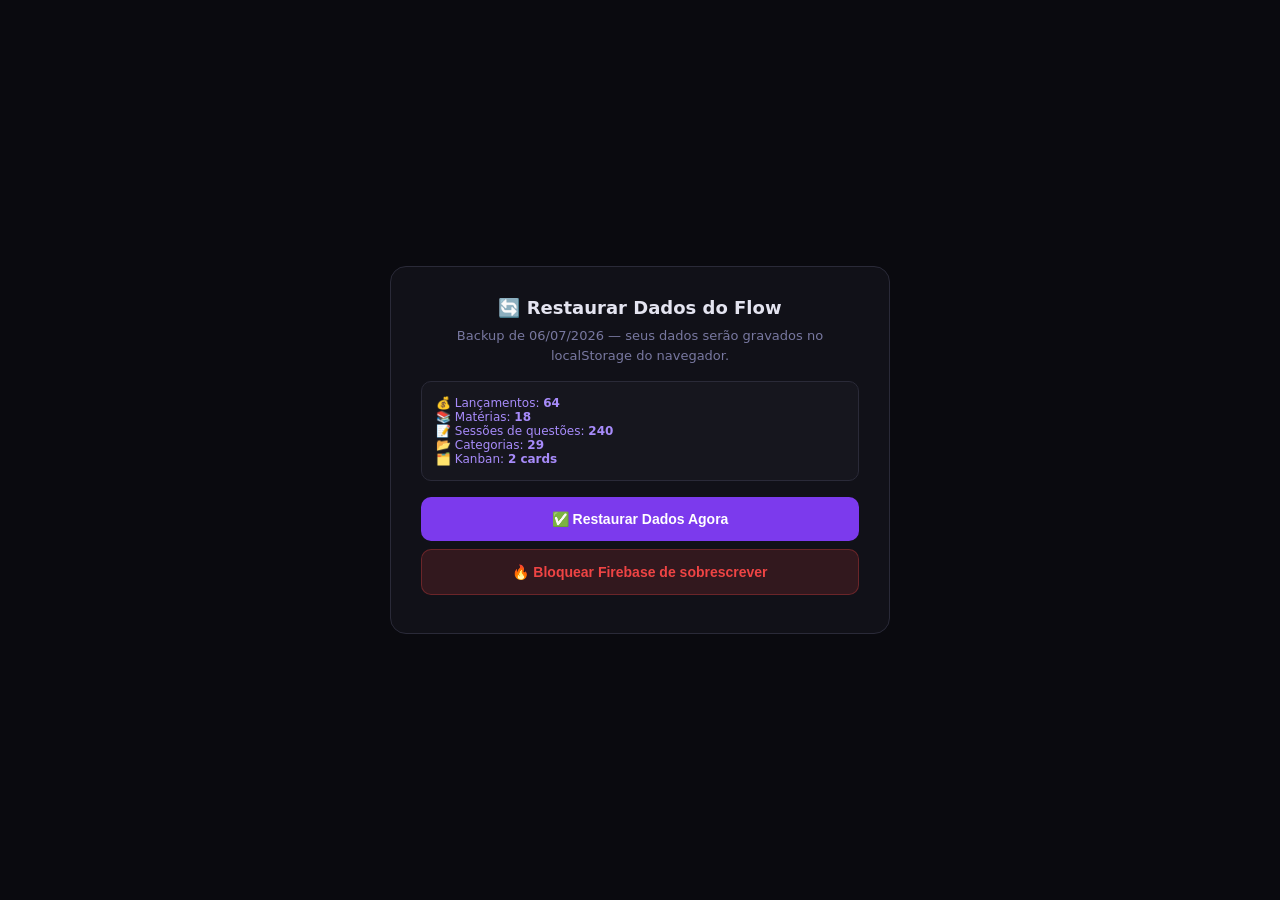
<file: restaurar.html>
<!DOCTYPE html>
<html><head><meta charset="UTF-8"><meta name="viewport" content="width=device-width,initial-scale=1">
<title>Restaurar Dados — Flow</title>
<style>
*{box-sizing:border-box;margin:0;padding:0}
body{font-family:'Inter',system-ui,sans-serif;background:#0A0A0F;color:#E4E4F0;display:flex;align-items:center;justify-content:center;min-height:100vh;padding:20px}
.card{background:#111118;border:1px solid #2A2A38;border-radius:16px;padding:30px;max-width:500px;width:100%;text-align:center}
h1{font-size:18px;margin-bottom:8px}
p{font-size:13px;color:#7878A0;margin-bottom:16px;line-height:1.5}
.info{background:#16161E;border:1px solid #2A2A38;border-radius:10px;padding:14px;margin-bottom:16px;font-size:12px;text-align:left;color:#A78BFA}
.btn{padding:14px 24px;border-radius:10px;border:none;cursor:pointer;font-size:14px;font-weight:700;width:100%;margin-bottom:8px;transition:all .15s}
.btn-primary{background:#7C3AED;color:#fff}
.btn-primary:hover{background:#6D28D9}
.btn-danger{background:rgba(239,68,68,.15);color:#EF4444;border:1px solid rgba(239,68,68,.3)}
.ok{color:#10B981;font-weight:700;font-size:14px;margin-top:12px}
.err{color:#EF4444;font-size:12px;margin-top:8px}
</style></head><body>
<div class="card">
  <h1>🔄 Restaurar Dados do Flow</h1>
  <p>Backup de 06/07/2026 — seus dados serão gravados no localStorage do navegador.</p>
  <div class="info">
    <div>💰 Lançamentos: <strong>64</strong></div>
    <div>📚 Matérias: <strong>18</strong></div>
    <div>📝 Sessões de questões: <strong>240</strong></div>
    <div>📂 Categorias: <strong>29</strong></div>
    <div>🗂️ Kanban: <strong>2 cards</strong></div>
  </div>
  <button class="btn btn-primary" onclick="restaurar()">✅ Restaurar Dados Agora</button>
  <button class="btn btn-danger" onclick="limparFirebaseFlag()">🔥 Bloquear Firebase de sobrescrever</button>
  <div id="status"></div>
</div>
<script>
var BACKUP = {"savedAt": "2026-07-06T13:13:51.260Z", "events": [{"title": "Reunião de pauta — SPGG", "color": "var(--violet)", "id": 201, "time": "09:00", "date": "2026-06-09", "duration": 60, "location": "Sala 3", "recur": "nunca"}, {"date": "2026-06-09", "location": "Rua Fernandes Vieira", "recur": "nunca", "duration": 90, "time": "13:30", "color": "var(--amber)", "id": 202, "title": "Vistoria — imóvel Moinhos"}, {"color": "var(--blue)", "id": 203, "title": "Revisão — Direito Tributário", "time": "19:00", "date": "2026-06-09", "duration": 120, "recur": "nunca", "location": ""}, {"recur": "nunca", "duration": 0, "location": "", "date": "2026-06-12", "id": 204, "title": "Prazo laudo centro", "color": "var(--cyan)", "time": ""}, {"time": "08:00", "id": 205, "color": "var(--green)", "title": "Simulado FCC", "date": "2026-06-15", "recur": "nunca", "location": "", "duration": 180}], "nextEventId": 301, "studyBacklog": [{"sessaoIds": [1], "questoesConcluidas": 24, "materia": "Tecnologia da Informação", "topicosIdx": [28, 29, 31], "criadoEm": "2026-06-18T11:54:24.092Z", "topicos": ["Inteligência artificial - Aprendizado supervisionado", "Inteligência artificial - Aprendizado não supervisionado", "Inteligência artificial - Métodos de treinamento de modelos (machine learning)"], "questaoIds": [1], "revisaoIds": [], "tempo": 75, "matId": 18, "dataPlano": "2026-06-18", "tempoConcluido": 85, "atividadeId": 10, "concluidoEm": "2026-06-18", "acerto": 79, "id": 1, "dia": 3, "questoes": 25, "status": "concluido"}, {"matId": 7, "tempo": 90, "revisaoIds": [], "topicos": ["Negócio Jurídico — Invalidade (arts. 166 a 184)", "Dos Atos Ilícitos (arts. 186 a 188)", "Prescrição e Decadência (arts. 189 a 211)"], "questaoIds": [], "criadoEm": "2026-06-18T22:50:09.965Z", "topicosIdx": [16, 17, 18], "materia": "Direito Civil", "sessaoIds": [], "questoesConcluidas": null, "status": "planejado", "questoes": 27, "dia": 4, "id": 2, "acerto": null, "concluidoEm": null, "atividadeId": 11, "tempoConcluido": null, "dataPlano": "2026-06-19"}, {"criadoEm": "2026-06-25T17:37:00.393Z", "topicos": ["Auditoria Independente — Materialidade, Relevância e Risco em Auditoria Independente"], "questaoIds": [3], "topicosIdx": [7], "sessaoIds": [3], "questoesConcluidas": 28, "materia": "Auditoria", "matId": 3, "revisaoIds": [], "tempo": 60, "concluidoEm": "2026-06-25", "dataPlano": "2026-06-23", "tempoConcluido": 60, "atividadeId": 12, "status": "concluido", "dia": 1, "questoes": 28, "acerto": 86, "id": 3}, {"concluidoEm": "2026-06-25", "atividadeId": 13, "tempoConcluido": 60, "dataPlano": "2026-06-24", "id": 4, "acerto": 81, "status": "concluido", "questoes": 27, "dia": 2, "materia": "Tecnologia da Informação", "sessaoIds": [4], "questoesConcluidas": 27, "topicos": ["# PMBOK 7"], "questaoIds": [4], "criadoEm": "2026-06-25T17:39:07.696Z", "topicosIdx": [71], "tempo": 60, "revisaoIds": [], "matId": 18}, {"atividadeId": 14, "tempoConcluido": 60, "dataPlano": "2026-06-24", "concluidoEm": "2026-06-25", "id": 5, "acerto": 72, "questoes": 29, "dia": 2, "status": "concluido", "materia": "Direito Constitucional", "sessaoIds": [7], "questoesConcluidas": 29, "topicosIdx": [96], "questaoIds": [7], "topicos": ["#Toda ementa"], "criadoEm": "2026-06-25T17:47:44.914Z", "tempo": 60, "revisaoIds": [5, 6, 7, 8], "matId": 8}, {"acerto": 85, "id": 6, "dia": 2, "questoes": 27, "status": "concluido", "dataPlano": "2026-06-24", "atividadeId": 15, "tempoConcluido": 60, "concluidoEm": "2026-06-25", "revisaoIds": [], "tempo": 60, "matId": 6, "sessaoIds": [6], "questoesConcluidas": 27, "materia": "Direito Administrativo", "topicosIdx": [42, 43, 44], "criadoEm": "2026-06-25T17:50:05.200Z", "topicos": ["Serviços públicos: conceito, classificação, princípios e modalidades", "Serviços delegados: concessões e permissões (Lei nº 8.987/1995)", "Autorização de serviço público"], "questaoIds": [6]}, {"questoesConcluidas": 27, "sessaoIds": [11], "materia": "Tecnologia da Informação", "topicosIdx": [72], "criadoEm": "2026-06-25T17:52:26.767Z", "topicos": ["#Favoritas"], "questaoIds": [8], "revisaoIds": [], "tempo": 60, "matId": 18, "dataPlano": "2026-06-25", "tempoConcluido": 60, "atividadeId": 16, "concluidoEm": "2026-06-25", "acerto": 70, "id": 7, "dia": 3, "questoes": 27, "status": "concluido"}], "nextStudyBlogId": 8, "backlog": [{"priority": "normal", "tags": [], "photo": null, "text": "Canela", "time": "agora", "id": 19}], "nextBacklogId": 20, "tasks": [{"tagColor": "violet", "col": "backlog", "priority": "normal", "notes": "", "progress": 0, "due": "", "id": 200, "title": "Exames UNIMED - Ginecologista", "tag": "geral"}, {"id": 209, "title": "Cartão Zaffari - R$ 3.712,27", "col": "done", "tag": "pagamento", "tagColor": "violet", "priority": "normal", "due": "2026-07-06", "notes": "Pago", "progress": 100}, {"id": 210, "title": "Cartão Zaffari - R$ 2.339,74 (06/07/2026)", "col": "doing", "tag": "pagamento", "tagColor": "violet", "priority": "normal", "due": "2026-08-03", "notes": "06/07/2026 - R$ 2.339,74", "progress": 0}], "nextTaskId": 211, "kanbanCols": [{"id": "backlog", "dotColor": "#7878A0", "name": "Backlog"}, {"id": "doing", "name": "Em andamento", "dotColor": "#3B82F6"}, {"name": "Revisão", "dotColor": "#F59E0B", "id": "review"}, {"id": "done", "name": "Concluído", "dotColor": "#10B981"}], "nextColId": 10, "finances": [{"id": 464, "desc": "Zaffari", "type": "saida", "value": 65.65, "date": "2026-06-26", "method": "Cartão Zaffari", "category": "Alimentação/Mercado/Fruteira", "source": "", "obs": ""}, {"id": 463, "desc": "Zaffari", "type": "saida", "value": 28.93, "date": "2026-07-05", "method": "Cartão Zaffari", "category": "Alimentação/Mercado/Fruteira", "source": "", "obs": ""}, {"id": 462, "desc": "Zaffari", "type": "saida", "value": 94.64, "date": "2026-07-05", "method": "Cartão Zaffari", "category": "Alimentação/Mercado/Fruteira", "source": "", "obs": ""}, {"id": 461, "desc": "Zaffari", "type": "saida", "value": 334.12, "date": "2026-07-05", "method": "Cartão Zaffari", "category": "Alimentação/Mercado/Fruteira", "source": "", "obs": ""}, {"id": 460, "desc": "Zaffari", "type": "saida", "value": 205.63, "date": "2026-07-04", "method": "Cartão Zaffari", "category": "Alimentação/Mercado/Fruteira", "source": "", "obs": ""}, {"id": 459, "desc": "Zaffari", "type": "saida", "value": 79.36, "date": "2026-07-01", "method": "Cartão Zaffari", "category": "Alimentação/Mercado/Fruteira", "source": "", "obs": ""}, {"id": 458, "desc": "Zaffar", "type": "saida", "value": 134.27, "date": "2026-06-30", "method": "Cartão Zaffari", "category": "Alimentação/Mercado/Fruteira", "source": "", "obs": ""}, {"id": 457, "desc": "Zaffari", "type": "saida", "value": 1141.11, "date": "2026-06-28", "method": "Cartão Zaffari", "category": "Alimentação/Mercado/Fruteira", "source": "", "obs": ""}, {"id": 456, "desc": "Zaffari", "type": "saida", "value": 55.92, "date": "2026-06-27", "method": "Cartão Zaffari", "category": "Alimentação/Mercado/Fruteira", "source": "", "obs": ""}, {"id": 455, "desc": "Tarifa PIX CEF", "type": "saida", "value": 8.5, "date": "2026-07-06", "method": "Débito", "category": "Juros/Tarifas/Banco", "source": "CEF", "obs": ""}, {"id": 454, "desc": "Entrada", "type": "entrada", "value": 3850, "date": "2026-07-06", "method": "PIX", "category": "", "source": "", "obs": "PIX da CEF para Santander"}, {"id": 452, "desc": "Zaffari", "type": "saida", "value": 88.29, "date": "2026-06-26", "method": "Cartão Zaffari", "category": "Alimentação/Mercado/Fruteira", "source": "", "obs": ""}, {"id": 451, "desc": "Zaffari", "type": "saida", "value": 140.74, "date": "2026-06-25", "method": "Cartão Zaffari", "category": "Alimentação/Mercado/Fruteira", "source": "", "obs": ""}, {"id": 450, "desc": "Entrada", "type": "entrada", "value": 5200, "date": "2026-07-06", "method": "PIX", "category": "Entrada", "source": "C6", "obs": "PIX do Banrisul para C6"}, {"id": 449, "desc": "CAFE SERVICE -SORIMPE", "type": "saida", "value": 4, "date": "2026-07-06", "method": "Débito", "category": "Alimentação/Restaurante", "source": "C6", "obs": "Água com Gás - CAFF"}, {"id": 448, "desc": "CEEE", "type": "saida", "value": 582.29, "date": "2026-07-06", "method": "Débito", "category": "Concessionárias (Água/Luz/TV/Telefone)", "source": "C6", "obs": ""}, {"id": 447, "desc": "Farmácia São João", "type": "saida", "value": 23.98, "date": "2026-07-05", "method": "Débito", "category": "Cuidados Pessoais/Higiene/Beleza", "source": "C6", "obs": "Engov - Mauro"}, {"id": 446, "desc": "PIX Gabi", "type": "saida", "value": 100, "date": "2026-07-06", "method": "PIX", "category": "#outros", "source": "C6", "obs": "PIX Gabi - Almoço Escola"}, {"id": 445, "desc": "MK Barra", "type": "saida", "value": 35.5, "date": "2026-06-30", "method": "Débito", "category": "Alimentação/Restaurante", "source": "C6", "obs": "Suco e Kalzone"}, {"id": 444, "desc": "Lojas Renner", "type": "saida", "value": 659.7, "date": "2026-06-28", "method": "Débito", "category": "Vestuário (Roupa/Calçado/Acessório)", "source": "C6", "obs": "Gabi - Roupa para viagem Uruguai"}, {"id": 443, "desc": "Centauro", "type": "saida", "value": 99.99, "date": "2026-06-28", "method": "Débito", "category": "Vestuário (Roupa/Calçado/Acessório)", "source": "C6", "obs": "Gabi"}, {"id": 442, "desc": "Pastificio Italiano", "type": "saida", "value": 98.55, "date": "2026-06-25", "method": "Débito", "category": "Alimentação/Mercado/Fruteira", "source": "C6", "obs": ""}, {"id": 441, "type": "saida", "category": "Assinaturas", "method": "Cartão C6", "date": "2026-06-20", "value": 40.9, "source": "", "obs": "C6 6845", "desc": "Spotfy"}, {"date": "2026-06-19", "id": 440, "category": "Transporte/UBER", "type": "saida", "method": "Cartão C6", "desc": "Uber", "value": 44.45, "source": "", "obs": "C6 9119"}, {"date": "2026-06-20", "method": "Cartão C6", "type": "saida", "category": "Cuidados Pessoais/Higiene/Beleza", "id": 439, "desc": "Melinda", "source": "", "obs": "C6 6845", "value": 19.9}, {"desc": "Zagonel", "obs": "C6 9119", "source": "", "value": 85.07, "date": "2026-06-21", "method": "Cartão C6", "category": "Alimentação/Mercado/Fruteira", "type": "saida", "id": 438}, {"source": "", "obs": "C6 Mauro 6649", "value": 58.43, "desc": "William Santos", "method": "Cartão C6", "type": "saida", "category": "Alimentação/Mercado/Fruteira", "id": 437, "date": "2026-06-21"}, {"date": "2026-06-22", "method": "Cartão C6", "type": "saida", "category": "Alimentação/Mercado/Fruteira", "id": 436, "desc": "Zagonel", "obs": "Mauro - Cartão final 6649", "source": "", "value": 18.24}, {"category": "Alimentação/Mercado/Fruteira", "type": "saida", "method": "Cartão Zaffari", "id": 435, "date": "2026-06-15", "obs": "Mauro", "source": "", "value": 65.53, "desc": "Zaffari"}, {"obs": "Encargos contratuais", "source": "", "value": 90.42, "desc": "Zaffari", "method": "Cartão Zaffari", "type": "saida", "category": "Juros/Tarifas/Banco", "id": 434, "date": "2026-06-16"}, {"category": "Alimentação/Mercado/Fruteira", "type": "saida", "method": "Cartão Zaffari", "id": 433, "date": "2026-06-18", "source": "", "obs": "Compra Mauro", "value": 130.03, "desc": "Zaffari"}, {"source": "", "obs": "Mauro", "value": 42.43, "desc": "Zaffari", "category": "Alimentação/Mercado/Fruteira", "type": "saida", "method": "Cartão Zaffari", "id": 432, "date": "2026-06-18"}, {"desc": "Zaffari", "value": 132.75, "source": "", "obs": "Mauro", "date": "2026-06-23", "id": 431, "type": "saida", "method": "Cartão Zaffari", "category": "Alimentação/Mercado/Fruteira"}, {"desc": "Cobasi", "source": "C6", "obs": "Alimentos", "value": 68.79, "date": "2026-06-25", "type": "saida", "method": "Débito", "category": "PET", "id": 430}, {"obs": "Banho Oliver", "source": "C6", "value": 154, "desc": "Pet da Mode", "method": "Débito", "category": "PET", "type": "saida", "id": 429, "date": "2026-06-19"}, {"date": "2026-06-19", "type": "saida", "method": "Débito", "category": "Alimentação/Restaurante", "id": 428, "desc": "Bianca Pizzaria", "obs": "Pizza para o jogo do Brasil - Dia que pegamos o carro", "source": "C6", "value": 144.65}, {"date": "2026-06-19", "id": 427, "category": "Alimentação/Mercado/Fruteira", "type": "saida", "method": "Débito", "desc": "Super Tche", "value": 20.97, "obs": "", "source": "C6"}, {"date": "2026-06-19", "method": "Débito", "type": "saida", "category": "Alimentação/Mercado/Fruteira", "id": 426, "desc": "Zagonel", "source": "C6", "obs": "", "value": 22.99}, {"desc": "Olimpikus Parobé", "value": 514.98, "source": "C6", "obs": "Tênis Mauro", "date": "2026-06-20", "id": 425, "method": "Débito", "category": "Vestuário (Roupa/Calçado/Acessório)", "type": "saida"}, {"date": "2026-06-20", "id": 424, "type": "saida", "category": "Alimentação/Restaurante", "method": "Débito", "desc": "Natus Restaurante", "value": 84, "source": "C6", "obs": "Almoço em Parobé"}, {"date": "2026-06-20", "type": "saida", "category": "Cuidados Pessoais/Higiene/Beleza", "method": "Débito", "id": 423, "desc": "BelShop", "source": "C6", "obs": "Tintura para o cabelo", "value": 146.94}, {"method": "Débito", "type": "saida", "category": "Carro Geely", "id": 422, "date": "2026-06-20", "source": "C6", "obs": "", "value": 25, "desc": "Emissão TAG para Geely"}, {"date": "2026-06-20", "method": "Débito", "type": "saida", "category": "Alimentação/Restaurante", "id": 421, "desc": "Suco Barra", "obs": "", "source": "C6", "value": 19}, {"id": 420, "method": "Débito", "type": "saida", "category": "Material Escolar/Escritório", "date": "2026-06-25", "value": 39.8, "obs": "Cabos", "source": "C6", "desc": "Kalunga"}, {"desc": "Carrefour Barra", "value": 214.64, "source": "C6", "obs": "", "date": "2026-06-20", "id": 419, "type": "saida", "method": "Débito", "category": "Alimentação/Mercado/Fruteira"}, {"source": "C6", "obs": "", "value": 70, "desc": "Nina - padaria e confeitaria", "type": "saida", "method": "Débito", "category": "Alimentação/Mercado/Fruteira", "id": 418, "date": "2026-06-21"}, {"source": "C6", "obs": "Visita pai e mãe", "value": 92.91, "desc": "Zaffari", "method": "Débito", "category": "Alimentação/Mercado/Fruteira", "type": "saida", "id": 417, "date": "2026-06-21"}, {"desc": "Casa do Papel", "obs": "Cabo azul usb", "source": "C6", "value": 9.98, "date": "2026-06-23", "type": "saida", "method": "Débito", "category": "Material Escolar/Escritório", "id": 416}, {"date": "2026-06-23", "id": 415, "type": "saida", "method": "Débito", "category": "Alimentação/Mercado/Fruteira", "desc": "Super Tche", "value": 34.36, "obs": "", "source": "C6"}, {"date": "2026-06-23", "category": "PET", "method": "Débito", "type": "saida", "id": 414, "desc": "Cassol", "source": "C6", "obs": "Adestramento Oliver - tapete (comando banco)", "value": 32.9}, {"value": 21.97, "source": "C6", "obs": "", "desc": "Super Tche", "id": 413, "method": "PIX", "category": "Alimentação/Mercado/Fruteira", "type": "saida", "date": "2026-06-24"}, {"date": "2026-06-24", "id": 412, "category": "Vestuário (Roupa/Calçado/Acessório)", "method": "PIX", "type": "saida", "desc": "Riachuelo - quitação do saldo devedor", "value": 251.54, "source": "C6", "obs": ""}, {"method": "Débito", "type": "saida", "category": "Juros/Tarifas/Banco", "id": 411, "date": "2026-06-24", "obs": "", "source": "C6", "value": 25, "desc": "Cartão Adicional - Gabi Conta Global"}, {"desc": "Whey Cookies", "source": "ML", "obs": "Compra unificada (R$332,48)", "value": 78.9, "date": "2026-06-25", "category": "Academia/Esporte/Lazer", "type": "saida", "method": "Cartão C6", "id": 410}, {"desc": "Adaptador Carplay e Android Auto 2 em 1", "value": 95, "obs": "Compra unificada R$332,48", "source": "ML", "date": "2026-06-25", "id": 409, "method": "Cartão C6", "type": "saida", "category": "Carro Geely"}, {"obs": "Pedido único total R$332,00", "source": "ML", "value": 158, "desc": "Suplemento Tranquilo e Calmo", "method": "Cartão C6", "type": "saida", "category": "PET", "id": 408, "date": "2026-06-25"}, {"value": 134.9, "source": "ML Soldiers Nutrition", "obs": "", "desc": "Whey sem sabor", "id": 407, "type": "saida", "method": "Cartão C6", "category": "Academia/Esporte/Lazer", "date": "2026-06-25"}, {"desc": "Entrada", "obs": "", "source": "C6", "value": 5200, "date": "2026-06-18", "category": "Entrada", "method": "Débito", "type": "entrada", "id": 406}, {"date": "2026-06-16", "id": 405, "method": "", "category": "Alimentação/Restaurante", "type": "saida", "desc": "HuKee & Zhou", "value": 48.91, "obs": "Janta", "source": ""}, {"desc": "Cobasi", "source": "", "obs": "Petiscos", "value": 68.79, "date": "2026-06-18", "category": "PET", "method": "Débito C6", "type": "saida", "id": 404}, {"desc": "Mamma Mia", "value": 154, "obs": "Almoço Gabi", "source": "C6", "date": "2026-06-17", "id": 403, "type": "saida", "category": "Alimentação/Restaurante", "method": "Débito"}, {"desc": "Cartão Mauro", "value": 1250, "obs": "", "source": "Cartão Santander", "date": "2026-06-15", "id": 402, "category": "Terceiros", "method": "PIX", "type": "saida"}, {"desc": "Vitaminas e Suplementos - ML", "obs": "Santander", "source": "ML", "value": 171.27, "date": "2026-06-18", "category": "Cuidados Pessoais/Higiene/Beleza", "type": "saida", "method": "PIX", "id": 401}, {"obs": "", "source": "Gui", "value": 10, "desc": "CAFF - Lanche", "category": "Alimentação/Restaurante", "type": "saida", "method": "PIX", "id": 400, "date": "2026-06-17"}], "nextFinId": 465, "finCategories": [{"type": "saida", "label": "Academia/Esporte/Lazer", "id": "Academia/Esporte/Lazer"}, {"id": "Alimentação/Mercado/Fruteira", "label": "Alimentação/Mercado/Fruteira", "type": "saida"}, {"type": "saida", "label": "Alimentação/Restaurante", "id": "Alimentação/Restaurante"}, {"type": "saida", "label": "Assinaturas", "id": "Assinaturas"}, {"type": "saida", "label": "Casa/Decoração/Equipamentos", "id": "Casa/Decoração/Equipamentos"}, {"type": "saida", "id": "Casa/Manutenção/Limpeza/Segurança", "label": "Casa/Manutenção/Limpeza/Segurança"}, {"id": "Carro Geely", "label": "Carro Geely", "type": "saida"}, {"type": "saida", "label": "Carro T-Cross", "id": "Carro T-Cross"}, {"type": "saida", "id": "Conselhos", "label": "Conselhos"}, {"type": "saida", "id": "Concessionárias (Água/Luz/TV/Telefone)", "label": "Concessionárias (Água/Luz/TV/Telefone)"}, {"label": "Cuidados Pessoais/Higiene/Beleza", "id": "Cuidados Pessoais/Higiene/Beleza", "type": "saida"}, {"id": "Educação/Escola", "label": "Educação/Escola", "type": "saida"}, {"type": "saida", "label": "Educação/Curso/Concurso", "id": "Educação/Curso/Concurso"}, {"type": "saida", "id": "Estacionamento/Pedágio", "label": "Estacionamento/Pedágio"}, {"label": "Impostos/Taxas", "id": "Impostos/Taxas", "type": "saida"}, {"id": "Juros/Tarifas/Banco", "label": "Juros/Tarifas/Banco", "type": "saida"}, {"type": "saida", "label": "Lazer/Eventos/Presentes", "id": "Lazer/Eventos/Presentes"}, {"label": "Material Escolar/Escritório", "id": "Material Escolar/Escritório", "type": "saida"}, {"label": "PET", "id": "PET", "type": "saida"}, {"type": "saida", "label": "Saúde Médico/Dentista/Plano de Saúde)", "id": "Saúde Médico/Dentista/Plano de Saúde)"}, {"type": "saida", "label": "Terceiros", "id": "Terceiros"}, {"type": "saida", "label": "Transporte/UBER", "id": "Transporte/UBER"}, {"id": "Vestuário (Roupa/Calçado/Acessório)", "label": "Vestuário (Roupa/Calçado/Acessório)", "type": "saida"}, {"id": "Viagem", "label": "Viagem", "type": "saida"}, {"type": "saida", "label": "Entrada", "id": "Entrada"}, {"type": "ambos", "label": "IMPROS", "id": "IMPROS"}, {"type": "saida", "id": "IMPROS (Conselhos)", "label": "IMPROS (Conselhos)"}, {"type": "ambos", "id": "IMPROS (Impostos)", "label": "IMPROS (Impostos)"}, {"label": "#outros", "id": "#outros", "type": "ambos"}], "lists": [{"iconBg": "rgba(124,58,237,0.15)", "items": [], "id": "livros", "name": "Livros para ler", "tags": ["finanças", "psico", "história", "técnico", "ficção"], "iconColor": "var(--violet-light)", "icon": "📚"}, {"tags": ["filme", "série", "documentário", "anime"], "iconColor": "var(--cyan)", "icon": "🎬", "name": "Ver depois", "items": [], "id": "ver", "iconBg": "rgba(6,182,212,0.15)"}, {"name": "Compras", "tags": ["mercado", "farmácia", "casa", "eletrônicos", "roupa"], "iconColor": "var(--amber)", "icon": "🛒", "iconBg": "rgba(245,158,11,0.15)", "id": "compras", "items": [{"tag": "escritório", "done": false, "text": "Cartucho de impressora", "id": 2}]}, {"icon": "💡", "iconColor": "var(--green)", "name": "Ideias soltas", "items": [], "id": "ideias", "iconBg": "rgba(16,185,129,0.15)"}], "nextListId": 10, "nextListItemId": 103, "notes": [{"body": "• Eucalipto (vaso sem agua)\n• Mosquitinho (vaso com pouca agua depois sem agua)\n• Estatice (vaso com pouca agua, troca uma vez ao mes e corta um pouco do talo - dura um ano)", "folder": "Pessoal", "image": null, "id": 10, "title": "Plantas para dentro de casa que duram muito", "color": "rose", "pinned": false, "created": 1781866545914, "tags": ["Plantas"], "checklist": [], "link": ""}], "nextNoteId": 11, "noteFolders": ["Trabalho", "Pessoal", "IMPROS", "Estudos"], "curriculo": [{"id": 1, "nome": "Administração Financeira e Orçamentária", "tags": [], "topicos": ["Orçamento Público — Conceito e Natureza Jurídica do Orçamento Público", "Orçamento Público — Classificações do Orçamento Público — Tipos de Orçamento", "Orçamento Público — Princípios Orçamentários", "Orçamento Público — Processo Legislativo Orçamentário — PPA, LDO e LOA", "Orçamento Público — Créditos Adicionais", "Orçamento Público — Execução Orçamentária e Financeira", "Receita Pública (AFO e CPU) — Conceito de Atividade Financeira do Estado (Atividade)", "Receita Pública (AFO e CPU) — Classificação por Natureza da Receita", "Receita Pública (AFO e CPU) — Classificação da Receita por Esfera Orçamentária", "Receita Pública (AFO e CPU) — Classificação por Fonte / Destinação de Recursos", "Receita Pública (AFO e CPU) — Classificação da Receita por Identificador de Resultado Primário", "Receita Pública (AFO e CPU) — Estágios da Receita Pública", "Receita Pública (AFO e CPU) — Dívida Ativa", "Despesa Pública (AFO e CPU) — Conceitos Gerais sobre Despesa Pública", "Despesa Pública (AFO e CPU) — Classificação da Despesa Orçamentária", "Despesa Pública (AFO e CPU) — Estágios da Despesa Pública", "Despesa Pública (AFO e CPU) — Dívida Pública (AFO e CPU) — Dívida Fundada e Dívida Flutuante - Conceitos Gerais", "Despesa Pública (AFO e CPU) — Dívida Pública (AFO e CPU) — Restos a Pagar (RAP)", "Despesa Pública (AFO e CPU) — Despesas de Exercícios Anteriores (DEA)", "Despesa Pública (AFO e CPU) — Suprimento de Fundos", "Vedações Constitucionais em Matéria Orçamentária (Art. 167 da CF/1988)", "Introdução à Administração Financeira e Orçamentária", "Orçamento Público - Instrumentos Orçamentários na CF 88 (PPA, LDO e LOA)", "Orçamento Público - Ciclo Orçamentário"]}, {"nome": "Administração Geral", "id": 2, "topicos": ["Introdução à Administração", "Teorias Administrativas", "Convergências e Divergências entre a Gestão Pública e a Privada", "Governabilidade, Governança e Intermediação de Interesses", "Accountability e Transparência", "Governo Eletrônico", "Modelos Teóricos de Gestão Pública", "Evolução da APU no Brasil", "Processo de Planejamento — Introdução ao Processo de Planejamento (Diretrizes, Princípios, Características, Etapas, Níveis)", "Processo de Planejamento — Planejamento Estratégico", "Processo de Planejamento — Intenção Estratégica ou Desenvolvimento Institucional", "Processo de Planejamento — Diagnóstico de Ambiente Organizacional - Matriz SWOT", "Processo de Planejamento — Matriz GUT", "Processo de Planejamento — Estratégia e Vantagem Competitiva", "Processo de Planejamento — Planejamento baseado em Cenários", "Processo de Planejamento — Indicadores de Desempenho", "Processo de Planejamento — Balanced Scorecard (BSC)", "Processo de Planejamento — Redes e Alianças", "Processo de Planejamento — Planejamento Tático", "Processo de Planejamento — Planejamento Operacional", "Processo de Planejamento — Planejamento e Estratégia no Setor Público", "Processo de Planejamento — Objetivos-Chaves para Resultados (OKR)", "Processo de Organização", "Processo de Direção", "Processo de Controle e Avaliação", "Comportamento Organizacional", "Comunicação", "Processo Decisório (Tomada de Decisão)", "Gestão por Processos (BPM CBOK, Ciclo PDCA, 6 Sigma etc.)", "Gestão da Qualidade", "Gestão do Conhecimento", "Educação Corporativa", "Coaching, Tutoria (Mentoring) e Aconselhamento (Counseling)", "Empreendedorismo Governamental", "Administração da Produção e Operações", "Marketing", "Gestão de Pessoas", "Gestão por Competências", "Gestão da Inovação e Empreendedorismo"]}, {"topicos": ["Auditoria Independente — Objetivos Gerais do Auditor", "Auditoria Independente — Princípios Éticos do Auditor", "Auditoria Independente — Características Inerentes ao Auditor (Julgamento e Ceticismo)", "Auditoria Independente — Controle de Qualidade da Auditoria", "Auditoria Independente — Independência (Auditor)", "Auditoria Independente — Normas de Execução do Trabalho do Auditor Independente", "Auditoria Independente — Planejamento de Auditoria Independente", "Auditoria Independente — Materialidade, Relevância e Risco em Auditoria Independente", "Auditoria Independente — Evidência em Auditoria", "Auditoria Independente — Testes e Procedimentos em Auditoria", "Auditoria Independente — Amostragem em Auditoria", "Auditoria Independente — Contingências e Estimativas Contábeis (Auditoria)", "Auditoria Independente — Fraude e Erro (Auditoria)", "Auditoria Independente — Transações com Partes Relacionadas (Auditoria)", "Auditoria Independente — Transações e Eventos Subsequentes (Auditoria)", "Auditoria Independente — Representações Formais/Carta de Responsabilidade", "Auditoria Independente — Continuidade Normal das Atividades da Entidade", "Auditoria Independente — Utilização do Trabalho de Outros Profissionais (Auditoria)", "Auditoria Independente — Documentação de Auditoria/Papéis de Trabalho", "Auditoria Independente — Opinião do Auditor Independente/Relatórios e Pareceres de Auditoria", "Auditoria Independente — Testes em Áreas Específicas das Demonstrações Contábeis", "Auditoria Interna — Noções Gerais", "Auditoria Interna — Normas de Execução do Trabalho do Auditor Interno", "Auditoria Interna — Procedimentos de Auditoria Interna", "Auditoria Interna — Papéis de Trabalho e Relatórios de Auditoria Interna", "Auditoria Interna — Fraude e Erro (Auditoria Interna)", "Auditoria Governamental — Conceitos, Objetivos e Abrangência", "Auditoria Governamental — Tipos e Formas de Auditoria", "Auditoria Governamental — Planejamento de Auditoria Governamental", "Auditoria Governamental — Execução de Auditoria Governamental", "Auditoria Governamental — Relatórios de Auditoria Governamental", "Auditoria Governamental — Monitoramento e Controle de Qualidade", "Auditoria Governamental — Normas da INTOSAI, ISSAI e Auditoria de Desempenho", "Auditoria Governamental — Auditoria de Conformidade", "Auditoria Governamental — Auditoria Financeira", "Auditoria Governamental — Técnicas e Procedimentos (TAG)", "Auditoria Governamental — Achados de Auditoria", "Auditoria Governamental — Matriz de Planejamento e Matriz de Achados", "Auditoria Governamental — Normas Brasileiras de Auditoria do Setor Público (NBASP)"], "nome": "Auditoria", "id": 3}, {"topicos": ["Contabilidade Básica — Conceito, Objeto, Finalidade, Técnicas Contábeis, Equação Patrimonial", "Contabilidade Básica — Teoria das Contas (Personalística, Patrimonialista e Materialística)", "Contabilidade Básica — Princípios Contábeis", "Contabilidade Básica — Estrutura Conceitual Básica da Contabilidade (CPC 00)", "Contabilidade Básica — Escrituração — Normas, Livros Contábeis, Lançamentos, Método das Partidas Dobradas", "Contabilidade Básica — Escrituração — Plano de Contas", "Contabilidade Básica — Balancete de Verificação", "Contabilidade Básica — Balancete de Verificação — Erros de Escrituração", "Contabilidade Básica — Atos e Fatos Contábeis", "Contabilidade Básica — Regimes Contábeis — Competência, Caixa e Misto", "Estoques — CPC 16 — Tratamento Contábil para os Estoques", "Estoques — Operações com Mercadorias — CMV, RCM, Tributos, Frete etc.", "Estoques — Critérios de Avaliação do Estoque — PEPS, UEPS e Média Ponderada", "Ativo — Disponibilidades — Equivalentes de Caixa, Conciliação, Cheques, Numerários em Trânsito, etc.", "Ativo — Créditos — Contas a receber e Perda com Créditos de Liquidação Duvidosa (PCLD)", "Ativo — Ativos Especiais", "Ativo — Realizável a Longo Prazo", "Ativo — Mercado Financeiro — Instrumentos Financeiros", "Investimentos — Propriedades para Investimento (CPC 28)", "Investimentos — Investimentos Avaliados pelo Custo ou MEP (CPC 18, Lei 6.404, art. 248)", "Ativo Não Circulante Mantido p/ Venda e Operação Descontinuada (CPC 31)", "Ativo Imobilizado — Conceito, Classificação, Mensuração Inicial, Reavaliação", "Ativos Intangíveis — CPC 04, Lei 6.404", "Ativos Biológicos e Produtos Agrícolas (CPC 29)", "Ativo Diferido (Extinto)", "Depreciação, Amortização e Exaustão", "Redução ao Valor Recuperável de Ativos (CPC 01, Lei 6.404, art. 183, §3º, I)", "Goodwill", "Passivo Exigível — Empréstimos e Fornecedores", "Passivo Exigível — Debêntures e Títulos de Dívida", "Passivo Exigível — Tributos sobre Lucro (IRPJ, CSLL, Lucro Real, Presumido e Arbitrado)", "Passivo Exigível a Longo Prazo", "Patrimônio Líquido — Capital Social (Subscrito, a Realizar, Realizado)", "Patrimônio Líquido — Ações (Ágio na Emissão, Reembolso, Resgate, Amortização, Gastos na Emissão)", "Patrimônio Líquido — Reservas de Lucros", "Patrimônio Líquido — Reservas de Capital", "Patrimônio Líquido — Reserva de Reavaliação (Extinta)", "Patrimônio Líquido — Ajuste de Avaliação Patrimonial", "Patrimônio Líquido — Ações em Tesouraria", "Patrimônio Líquido — Lucros e Prejuízos Acumulados", "Patrimônio Líquido — Opções Outorgadas Reconhecidas", "Patrimônio Líquido — Ajustes Acumulados de Conversão", "Patrimônio Líquido — Outras Contas do PL", "Operações com Duplicatas", "Operações com Folha de Pagamento e Benefícios a Empregados (CPC 33)", "Operações com Receitas e Despesas Antecipadas", "Provisões, Passivos e Ativos Contingentes (CPC 25, Lei 6.404)", "Receitas de Contrato com Cliente e Custos de Contrato (CPC 47)", "Subvenção e Assistência Governamentais (CPC 07)", "Arrendamentos (CPC 06)", "Efeitos das Mudanças nas Taxas de Câmbio e Conversão de Demonstrações (CPC 02)", "Custos de Empréstimos (CPC 20)", "Ajuste a Valor Presente (CPC 12)", "Mensuração do Valor Justo (CPC 46)", "Pagamento Baseado em Ações (CPC 10)", "Eventos Subsequentes (CPC 24)", "Políticas Contábeis, Mudança de Estimativa e Retificação de Erro (CPC 23)"], "id": 4, "nome": "Contabilidade"}, {"topicos": ["Contabilidade de Custos — Definições — Diferença entre Gastos, Despesas, Custos e Perdas", "Contabilidade de Custos — Classificação de Custos — Variável, Fixo, Direto, Indireto, Primário, etc.", "Custeio por Absorção — Caso Geral sem Departamentalização", "Custeio por Absorção — Equivalente de Produção — Custo por Ordem e por Processo", "Custeio por Absorção — Departamentalização", "Materiais Diretos — Conceito, Classificação, Avaliação pelo VRL ou Custo de Aquisição", "Materiais Diretos — Critérios de Valoração de Estoque (PEPS, UEPS, Média Ponderada, etc.)", "Materiais Diretos — Subprodutos, Sucatas e Coprodutos", "Custos para Decisão — Custeio Direto/Variável", "Custos para Decisão — Margem de Contribuição", "Custos para Decisão — Ponto de Equilíbrio — Relação Custo/Volume/Resultado", "Custos para Decisão — Alavancagem Operacional", "Custos para Decisão — Custeio Baseado em Atividades (ABC)", "Custos para Decisão — Custeio Pleno (RKW)", "Custos para Decisão — Markup", "Custos para Decisão — Método do Ponto de Máximo e de Mínimo (High-Low Method)", "Contabilidade de Custos — Custo Padrão", "Contabilidade de Custos — Comparação entre Sistemas e Tópicos mesclados sobre Sistemas de Custeio", "Contabilidade de Custos — Custos Imputados e Custos Perdidos (Sunk Costs; Custo de Oportunidade)"], "nome": "Contabilidade de Custos", "id": 5}, {"nome": "Direito Administrativo", "id": 6, "topicos": ["Estado, Governo e Administração Pública: conceitos, elementos, poderes e organização; natureza, fins e princípios", "Direito Administrativo: conceito, objeto e fontes", "Sistemas Administrativos", "Regime jurídico-administrativo: princípios constitucionais do Direito Administrativo brasileiro", "Princípios da Administração Pública: legalidade, impessoalidade, moralidade, publicidade e eficiência", "Outros princípios: supremacia do interesse público, indisponibilidade, razoabilidade, proporcionalidade, autotutela, motivação, continuidade", "Organização administrativa: administração direta e indireta", "Entidades da Administração Indireta: autarquias, fundações públicas, empresas públicas e sociedades de economia mista", "Entidades paraestatais e terceiro setor: OS, OSCIP, entidades de apoio e Serviços Sociais Autônomos", "Órgãos Públicos: conceito e classificação", "Desconcentração e Descentralização", "Agências Reguladoras e Agências Executivas", "Consórcios Públicos (Lei nº 11.107/2005)", "Agentes públicos: espécies e classificação; poderes, deveres e prerrogativas", "Cargo, emprego e função públicos", "Regime jurídico único: provimento, vacância, remoção, redistribuição e substituição", "Direitos e vantagens; regime disciplinar; responsabilidade civil, administrativa e penal", "Disposições Constitucionais: arts. 37 a 41 da Constituição Federal", "Acumulação de cargos", "Estabilidade e estágio probatório", "Sistema remuneratório e teto constitucional", "Poderes administrativos: poder hierárquico; poder disciplinar; poder regulamentar; poder de polícia", "Uso e abuso do poder: excesso de poder e desvio de finalidade", "Ato administrativo: conceito, requisitos (competência, finalidade, forma, motivo e objeto)", "Perfeição, validade e eficácia dos atos", "Atributos do ato administrativo: presunção de legitimidade, imperatividade, autoexecutoriedade e tipicidade", "Classificação, espécies e exteriorização dos atos administrativos", "Discricionariedade e vinculação (mérito administrativo)", "Extinção e desfazimento dos atos: revogação, anulação, cassação, caducidade e contraposição", "Convalidação e conversão dos atos administrativos", "Teoria dos motivos determinantes", "Licitações: conceito, natureza, finalidade e princípios", "Âmbito de aplicação da Lei nº 14.133/2021", "Modalidades de licitação: pregão, concorrência, concurso, leilão e diálogo competitivo", "Critérios de julgamento (menor preço, maior desconto, melhor técnica, etc.)", "Processo licitatório: fase preparatória, divulgação, apresentação de propostas, julgamento, habilitação e homologação", "Contratação direta: dispensa e inexigibilidade de licitação", "Procedimentos auxiliares: credenciamento, pré-qualificação, PMI, registro de preços e registro cadastral", "Contratos administrativos: conceito, formalização e cláusulas exorbitantes", "Duração, vigência, alteração e execução dos contratos", "Extinção dos contratos administrativos", "Infrações e sanções administrativas na licitação e no contrato", "Serviços públicos: conceito, classificação, princípios e modalidades", "Serviços delegados: concessões e permissões (Lei nº 8.987/1995)", "Autorização de serviço público", "Parcerias Público-Privadas — PPP (Lei nº 11.079/2004): concessão patrocinada e administrativa", "Convênios e consórcios administrativos", "Estatuto das parcerias voluntárias (Lei nº 13.019/2014)", "Controle da administração pública: controle administrativo (autotutela); controle judicial; controle legislativo", "Controle exercido pelos Tribunais de Contas", "Responsabilidade civil do Estado: evolução doutrinária e o risco administrativo", "Responsabilidade por ato omissivo, comissivo, lícito e ilícito", "Responsabilidade por atos legislativos e judiciais", "Reparação do dano: ação de indenização e direito de regresso", "Bens públicos: conceito e classificação", "Regime jurídico dos bens públicos: impenhorabilidade, imprescritibilidade e não oneração", "Afetação e desafetação", "Aquisição e alienação de bens públicos", "Uso de bens públicos por particulares: autorização, permissão e concessão de uso", "Intervenção do Estado na propriedade: fundamentos e modalidades", "Desapropriação: utilidade pública, necessidade pública e interesse social (fases e indenização)", "Servidão administrativa, requisição administrativa, ocupação temporária e limitação administrativa", "Tombamento e servidões ambientais", "Processo administrativo: Lei nº 9.784/1999 (princípios, direitos, deveres, competência e fases)", "Improbidade Administrativa: Lei nº 8.429/1992 (atos, sanções e rito processual)", "Lei Anticorrupção: Lei nº 12.846/2013", "Lei de Acesso à Informação: Lei nº 12.527/2011", "Ética no serviço público: valores e normas de conduta", "Origem, Conceito e Fontes do Direito Administrativo", "Lei nº 13.303/2016 - Estatuto Jurídico da EP e SEM (arts. 1º a 27)", "Serviços públicos: Repartição de Competências", "Serviços Públicos: Concessões (Serviços Públicos - Lei nº 8.987/1995)"]}, {"id": 7, "nome": "Direito Civil", "topicos": ["Direito Civil (Conceito, Objeto, Princípios, Fontes, Histórico, etc)", "Das Pessoas Naturais — Personalidade e Capacidade (arts. 1º a 10)", "Das Pessoas Naturais — Direitos da Personalidade (arts. 11 a 21)", "Das Pessoas Naturais — Da Ausência (arts. 22 a 39)", "Das Pessoas Jurídicas — Disposições Gerais (arts. 40 a 52)", "Das Pessoas Jurídicas — Associações (arts. 53 a 61)", "Das Pessoas Jurídicas — Fundações (arts. 62 a 69)", "Das Pessoas Jurídicas — Desconsideração da Personalidade Jurídica", "Domicílio das Pessoas Naturais e Jurídicas (arts. 70 a 78)", "Dos Bens — Classificação (arts. 79 a 97)", "Dos Bens — Bens Públicos (arts. 98 a 103)", "Fatos Jurídicos: Conceito, Classificação e Princípios Gerais", "Negócio Jurídico — Classificações e Disposições Gerais (arts. 104 a 114)", "Negócio Jurídico — Da Representação (arts. 115 a 120)", "Negócio Jurídico — Condição, Termo e Encargo / Elementos Acidentais (arts. 121 a 137)", "Negócio Jurídico — Defeitos ou Vícios (arts. 138 a 165)", "Negócio Jurídico — Invalidade (arts. 166 a 184)", "Dos Atos Ilícitos (arts. 186 a 188)", "Prescrição e Decadência (arts. 189 a 211)", "Prova do Negócio Jurídico (arts. 212 a 232)", "Princípios Gerais das Obrigações (Conceito e Fontes)", "Das Modalidades das Obrigações — Dar, Fazer e Não Fazer (arts. 233 a 251)", "Das Modalidades das Obrigações — Alternativas, Divisíveis e Solidárias (arts. 252 a 285)", "Da Transmissão das Obrigações (arts. 286 a 303)", "Adimplemento e Extinção — Pagamento e Formas Especiais (arts. 304 a 388)", "Inadimplemento — Disposições Gerais, Caso Fortuito e Força Maior (arts. 389 a 393)", "Inadimplemento — Da Mora (arts. 394 a 401)", "Inadimplemento — Perdas e Danos e Juros Legais (arts. 402 a 407)", "Inadimplemento — Cláusula Penal e Arras (arts. 408 a 420)", "Contratos — Princípios Contratuais e Classificação", "Contratos — Formação e Contrato Preliminar (arts. 421 a 435 / 462 a 466)", "Contratos — Estipulação e Promessa de Fato de Terceiro (arts. 436 a 440)", "Contratos — Vícios Redibitórios e Evicção (arts. 441 a 446 / 447 a 457)", "Contratos — Contratos Aleatórios e com Pessoa a Declarar (arts. 458 a 461 / 467 a 471)", "Contratos — Extinção, Distrato e Exceção do Contrato não Cumprido (arts. 472 a 477)", "Contratos — Resolução por Onerosidade Excessiva (arts. 478 a 480)", "Contratos em Espécie — Compra e Venda, Troca e Estimatório (arts. 481 a 537)", "Contratos em Espécie — Da Doação (arts. 538 a 564)", "Contratos em Espécie — Locação de Coisas (arts. 565 a 578)", "Contratos em Espécie — Do Empréstimo: Comodato e Mútuo (arts. 579 a 592)", "Contratos em Espécie — Prestação de Serviço e Empreitada (arts. 593 a 626)", "Contratos em Espécie — Do Depósito e Do Mandato (arts. 627 a 692)", "Contratos em Espécie — Comissão, Agência e Distribuição (arts. 693 a 721)", "Contratos em Espécie — Da Corretagem (arts. 722 a 729)", "Contratos em Espécie — Do Transporte (arts. 730 a 756)", "Contratos em Espécie — Do Seguro (arts. 757 a 802)", "Contratos em Espécie — Constituição de Renda, Jogo e Aposta (arts. 803 a 813)", "Contratos em Espécie — Fiança e Transação (arts. 818 a 850)", "Contratos em Espécie — Compromisso (arts. 851 a 853)", "Dos Atos Unilaterais (arts. 854 a 886)", "Vigência das Leis (Publicação, Vigor, Vigência, Vacatio Legis, Contagem, Correções - art. 1º da LINDB)", "Continuidade e Revogação das Leis (Continuidade, Derrogação, Ab-rogação, Repristinação - art. 2º da LINDB)", "Obrigatoriedade, Aplicação, Interpretação e Integração das Leis (arts. 3º a 5º da LINDB)", "Conflitos no Tempo (Efeitos, Ato Jurídico Perfeito, Direito Adquirido, Coisa Julgada - art. 6º da LINDB)", "Eficácia das Leis no Espaço (Normas de Direito Internacional Privado - arts. 7º a 19 da LINDB)", "Segurança Jurídica e Eficiência na Criação e Aplicação do Direito Público (arts. 20 a 30 da LINDB)"]}, {"topicos": ["Teoria Geral do Direito Constitucional — Constituição — Conceito, Estrutura, Supremacia e Classificação", "Teoria Geral do Direito Constitucional — Eficácia das Normas Constitucionais", "Teoria Geral do Direito Constitucional — Poder Constituinte — Originário, Derivado, Reformador, Revisor, Decorrente, etc", "Teoria Geral do Direito Constitucional — Aplicação das Normas Constitucionais no Tempo — Recepção, Repristinação, Desconstitucionalização", "Teoria Geral do Direito Constitucional — Métodos e Princípios de Interpretação das Normas Constitucionais", "Teoria Geral do Direito Constitucional — Simetria Constitucional", "Dos Princípios Fundamentais da Constituição (arts. 1º a 4º da CF/1988)", "Dos Direitos e Garantias Fundamentais — Características (Direitos Fundamentais)", "Dos Direitos e Garantias Fundamentais — Gerações de Direitos Fundamentais", "Dos Direitos e Garantias Fundamentais — Dos Direitos e Deveres Individuais e Coletivos (art. 5º da CF/1988)", "Dos Direitos e Garantias Fundamentais — Remédios Constitucionais — Habeas Corpus", "Dos Direitos e Garantias Fundamentais — Remédios Constitucionais — Mandado de Segurança", "Dos Direitos e Garantias Fundamentais — Remédios Constitucionais — Mandado de Injunção", "Dos Direitos e Garantias Fundamentais — Remédios Constitucionais — Habeas Data", "Dos Direitos e Garantias Fundamentais — Remédios Constitucionais — Ação Popular", "Dos Direitos e Garantias Fundamentais — Remédios Constitucionais — Questões Mescladas de Remédios Constitucionais", "Dos Direitos e Garantias Fundamentais — Dos Direitos Sociais — Direitos Sociais e dos Trabalhadores (arts. 6º e 7º da CF/1988)", "Dos Direitos e Garantias Fundamentais — Dos Direitos Sociais — Direitos Coletivos dos Trabalhadores (arts. 8º a 11 da CF/1988)", "Dos Direitos e Garantias Fundamentais — Da Nacionalidade — Espécies de Nacionalidade (Brasileiros Natos e Naturalizados)", "Dos Direitos e Garantias Fundamentais — Da Nacionalidade — Distinções Constitucionais entre Brasileiros Natos e Naturalizados", "Dos Direitos e Garantias Fundamentais — Da Nacionalidade — Perda da Nacionalidade", "Dos Direitos e Garantias Fundamentais — Da Nacionalidade — Extradição, Deportação, Expulsão e Banimento (da Nacionalidade)", "Dos Direitos e Garantias Fundamentais — Da Nacionalidade — Dos Símbolos e Idioma da República (art. 13 da CF/1988)", "Dos Direitos e Garantias Fundamentais — Direitos Políticos — Soberania Popular (Voto, Plebiscito, Referendo, Iniciativa popular), Alistamento e Elegibilidade", "Dos Direitos e Garantias Fundamentais — Direitos Políticos — Inelegibilidades (Direitos Políticos)", "Dos Direitos e Garantias Fundamentais — Direitos Políticos — Perda e Suspensão dos Direitos Políticos", "Dos Direitos e Garantias Fundamentais — Partidos Políticos (art. 17 da CF/1988)", "Da Organização do Estado — Da Organização Político-Administrativa (arts. 18 e 19 da CF/1988)", "Da Organização do Estado — União: Bens e Competências Exclusivas, Privativas, Comuns e Concorrentes (arts. 20 a 24 da CF/1988)", "Da Organização do Estado — Estados Federados — Organização, Competências, Bens (arts. 25 a 28 da CF/1988)", "Da Organização do Estado — Municípios — Organização e Competências (arts. 29 a 31 da CF/1988)", "Da Organização do Estado — Do Distrito Federal e dos Territórios (arts. 32 e 33 da CF/1988)", "Da Organização do Estado — Intervenção Federal e Estadual (arts. 34 a 36 da CF/1988)", "Da Organização do Estado — Administração Pública: Disposições Gerais — Agentes Públicos, Cargos, Empregos, Funções, Concurso Público", "Da Organização do Estado — Administração Pública: Disposições Gerais — Princípios da Administração Pública (LIMPE)", "Da Organização do Estado — Administração Pública: Disposições Gerais — Estabilidade e Demissão (Art. 41 da CF/1988)", "Da Organização do Estado — Dos Servidores Públicos (arts. 39 a 41 da CF/1988)", "Da Organização do Estado — Dos Militares dos Estados, do Distrito Federal e dos Territórios (art. 42 da CF/1988)", "Da Organização do Estado — Das Regiões (art. 43 da CF/1988)", "Da Organização do Estado — Questões Mescladas de Organização do Estado (arts. 18 a 43 da CF/1988)", "Da Organização dos Poderes — Do Poder Legislativo — Do Congresso Nacional (arts. 44 a 47 da CF/1988)", "Da Organização dos Poderes — Do Poder Legislativo — Das Atribuições do Congresso Nacional (arts. 48 a 50 da CF/1988)", "Da Organização dos Poderes — Do Poder Legislativo — Da Câmara dos Deputados (art. 51 da CF/1988)", "Da Organização dos Poderes — Do Poder Legislativo — Do Senado Federal (art. 52 da CF/1988)", "Da Organização dos Poderes — Do Poder Legislativo — Dos Deputados e Senadores (arts. 53 a 56 da CF/1988)", "Da Organização dos Poderes — Do Poder Legislativo — Das Reuniões (art. 57 da CF/1988)", "Da Organização dos Poderes — Do Poder Legislativo — Das Comissões Parlamentares — Permanentes e Temporárias (art. 58 da CF/1988)", "Da Organização dos Poderes — Do Poder Legislativo — Processo Legislativo — Disposição Geral (art. 59 da CF/1988)", "Da Organização dos Poderes — Do Poder Legislativo — Processo Legislativo — Da Emenda à Constituição (art. 60 da CF/1988)", "Da Organização dos Poderes — Do Poder Legislativo — Processo Legislativo — Leis Ordinárias e Complementares", "Da Organização dos Poderes — Do Poder Legislativo — Processo Legislativo — Medidas Provisórias", "Da Organização dos Poderes — Do Poder Legislativo — Processo Legislativo — Leis Delegadas", "Da Organização dos Poderes — Do Poder Legislativo — Processo Legislativo — Resoluções e Decretos Legislativos", "Da Organização dos Poderes — Do Poder Legislativo — Processo Legislativo — Fases do Processo Legislativo (Iniciativa, Discussão, Voto, Veto, Sanção, Promulgação e Publicação)", "Da Organização dos Poderes — Do Poder Legislativo — Da Fiscalização Contábil, Financeira e Orçamentária — Competências para Fiscalização e TCU (arts. 70 a 73 da CF/1988)", "Da Organização dos Poderes — Do Poder Legislativo — Da Fiscalização Contábil, Financeira e Orçamentária — Sistema de Controle Interno (art. 74 da CF/1988)", "Da Organização dos Poderes — Do Poder Legislativo — Da Fiscalização Contábil, Financeira e Orçamentária — Tribunais de Contas Estaduais, Distrital e Municipais", "Da Organização dos Poderes — Do Poder Executivo — Do Presidente e do Vice-Presidente da República (arts. 76 a 83 da CF/1988)", "Da Organização dos Poderes — Do Poder Executivo — Das Atribuições do Presidente da República (art. 84 da CF/1988)", "Da Organização dos Poderes — Do Poder Executivo — Da Responsabilidade do Presidente da República (arts. 85 e 86 da CF/1988)", "Da Organização dos Poderes — Do Poder Executivo — Dos Ministros de Estado (arts. 87 e 88 da CF/1988)", "Da Organização dos Poderes — Do Poder Executivo — Do Conselho da República e do Conselho de Defesa Nacional (arts. 89 a 91 da CF/1988)", "Da Organização dos Poderes — Do Poder Judiciário — Disposições Gerais (arts. 92 a 100 da CF/1988)", "Da Organização dos Poderes — Do Poder Judiciário — Do Supremo Tribunal Federal (arts. 101 a 103 da CF/1988)", "Da Organização dos Poderes — Do Poder Judiciário — Do Conselho Nacional de Justiça (art. 103-B da CF/1988)", "Da Organização dos Poderes — Do Poder Judiciário — Do Superior Tribunal de Justiça (arts. 104 e 105 da CF/1988)", "Da Organização dos Poderes — Do Poder Judiciário — Dos Tribunais Regionais Federais e dos Juízes Federais (arts. 106 a 110 da CF/1988)", "Da Organização dos Poderes — Do Poder Judiciário — Do TST, TRTs e Juízes do Trabalho (arts. 111 a 117 da CF/1988)", "Da Organização dos Poderes — Do Poder Judiciário — Dos Tribunais e Juízes Eleitorais (arts. 118 a 121 da CF/1988)", "Da Organização dos Poderes — Do Poder Judiciário — Dos Tribunais e Juízes Militares (arts. 122 a 124 da CF/1988)", "Da Organização dos Poderes — Do Poder Judiciário — Dos Tribunais e Juízes dos Estados (arts. 125 e 126 da CF/1988)", "Da Organização dos Poderes — Das Funções Essenciais à Justiça — Do Ministério Público (arts. 127 a 130 da CF/1988)", "Da Organização dos Poderes — Das Funções Essenciais à Justiça — Do Conselho Nacional do Ministério Público (art. 130-A da CF/1988)", "Da Organização dos Poderes — Das Funções Essenciais à Justiça — Da Advocacia Pública (arts. 131 e 132 da CF/1988)", "Da Organização dos Poderes — Das Funções Essenciais à Justiça — Da Advocacia (art. 133 da CF/1988)", "Da Organização dos Poderes — Das Funções Essenciais à Justiça — Da Defensoria Pública (arts. 134 e 135 da CF/1988)", "Defesa do Estado e das Instituições Democráticas — Estado de Defesa e de Sítio (arts. 136 a 141 da CF/1988)", "Defesa do Estado e das Instituições Democráticas — Forças Armadas (arts. 142 e 143 da CF/1988)", "Defesa do Estado e das Instituições Democráticas — Segurança Pública (art. 144 da CF/1988)", "Da Ordem Tributária e Financeira — Sistema Tributário Nacional — Princípios Gerais (arts. 145 a 149-A da CF/1988)", "Da Ordem Tributária e Financeira — Sistema Tributário Nacional — Das Limitações do Poder de Tributar (arts. 150 a 152 da CF/1988)", "Da Ordem Tributária e Financeira — Sistema Tributário Nacional — Dos Impostos da União (arts. 153 e 154 da CF/1988)", "Da Ordem Tributária e Financeira — Sistema Tributário Nacional — Dos Impostos dos Estados e do DF (art. 155 da CF/1988)", "Da Ordem Tributária e Financeira — Sistema Tributário Nacional — Dos Impostos dos Municípios (art. 156 da CF/1988)", "Da Ordem Tributária e Financeira — Sistema Tributário Nacional — Da Repartição das Receitas Tributárias (arts. 157 a 162 da CF/1988)", "Da Ordem Tributária e Financeira — Das Finanças Públicas — Normas Gerais (arts. 163 e 164 da CF/1988)", "Da Ordem Tributária e Financeira — Das Finanças Públicas — Dos Orçamentos (arts. 165 a 169 da CF/1988)", "Controle de Constitucionalidade — Introdução, Pressupostos e Tipos de Inconstitucionalidade", "Controle de Constitucionalidade — Controle de Constitucionalidade no Mundo e Histórico no Brasil", "Controle de Constitucionalidade — Formas de Controle: Sistemas, Momentos, Modelos e Vias de Controle", "Controle de Constitucionalidade — Controle Difuso (Incidental ou Incidenter Tantum)", "Controle de Constitucionalidade — Controle Concentrado — Ação Direta de Inconstitucionalidade (ADI)", "Controle de Constitucionalidade — Controle Concentrado — ADI por Omissão", "Controle de Constitucionalidade — Controle Concentrado — Ação Declaratória de Constitucionalidade (ADC)", "Controle de Constitucionalidade — Controle Concentrado — Arguição de Descumprimento de Preceito Fundamental (ADPF)", "Controle de Constitucionalidade — Controle pelos Tribunais de Justiça dos Estados", "Teoria Geral do Direito Constitucional — Formas de Estado e Governo, Sistemas de Governo, Separação de Poderes. Freio e Contrapesos", "Toda Matéria"], "nome": "Direito Constitucional", "id": 8}, {"topicos": ["Direito Empresarial: Conceito, Autonomia, Fontes, Princípios, Histórico", "Direito de Empresa - Do Empresário (arts. 966 a 980 do CC)", "Direito de Empresa - Do Estabelecimento (arts. 1.142 a 1.149 do CC)", "Direito de Empresa - Do Registro (arts. 1.150 a 1.154 do CC)", "Direito de Empresa - Do Nome Empresarial (arts. 1.155 a 1.168 do CC)", "Direito de Empresa - Dos Prepostos (arts. 1.169 a 1.178 do CC)", "Direito de Empresa - Da Escrituração (arts. 1.179 a 1.195 do CC)", "Direito de Empresa - Registro Empresarial e Ambiente de Negócios (Lei 14.195/2021)", "Da Sociedade - Conceito, Classificação e Disposições Gerais (arts. 981 a 985 do CC)", "Da Sociedade - Sociedades Não Personificadas - Sociedade em Comum (arts. 986 a 990 do CC)", "Da Sociedade - Sociedades Não Personificadas - Sociedade em Conta de Participação (arts. 991 a 996 do CC)", "Sociedade Personificada - Sociedade Simples (arts. 997 a 1.027 do CC)", "Sociedade Personificada - Sociedade em Nome Coletivo (arts. 1.039 a 1.044 do CC)", "Sociedade Personificada - Sociedade em Comandita Simples (arts. 1.045 a 1.051 do CC)", "Sociedade Personificada - Sociedade Limitada (arts. 1.052 a 1.087 do CC)", "Sociedade Personificada - Sociedade em Comandita por Ações (arts. 1.090 a 1.092 do CC e 280 a 284 da Lei nº 6.404/1976)", "Sociedade Personificada - Sociedade Cooperativa (arts. 1.093 a 1.096 do CC)", "Sociedade Personificada - Dissolução, Liquidação e Extinção das Sociedades (arts. 1.028 a 1.038, 1.102 a 1.112 do CC)", "Sociedade Personificada - Da Sociedade Dependente de Autorização - Nacional e Estrangeira (arts. 1.123 a 1.141 do CC)", "Microempresa, Empresa de Pequeno Porte e MEI (LC 123/2006)", "Sociedade Anônima - Disposições Gerais: Natureza, Companhia Aberta e Fechada (arts. 1º a 4º da Lei nº 6.404/1976)", "Sociedade Anônima - Capital Social e Ações (arts. 5º a 45 da Lei nº 6.404/1976)", "Sociedade Anônima - Partes Beneficiárias, Debêntures, Bônus de Subscrição (arts. 46 a 79 da Lei nº 6.404/1976)", "Sociedade Anônima - Acionistas: Direitos e Deveres (arts. 106 a 115 da Lei nº 6.404/1976)", "Sociedade Anônima - Acionista Controlador e Acordo de Acionistas (arts. 116 a 118 da Lei nº 6.404/1976)", "Sociedade Anônima - Assembleia Geral (arts. 121 a 137 da Lei nº 6.404/1976)", "Sociedade Anônima - Conselho de Administração e Diretoria (arts. 138 a 160 da Lei nº 6.404/1976)", "Sociedade Anônima - Conselho Fiscal (arts. 161 a 165 da Lei nº 6.404/1976)", "Sociedade Anônima - Modificação do Capital Social (arts. 166 a 174 da Lei nº 6.404/1976)", "Sociedade Anônima - Exercício Social e Demonstrações Financeiras (arts. 175 a 188 da Lei nº 6.404/1976)", "Sociedade Anônima - Lucros, Reservas e Dividendos (arts. 189 a 205 da Lei nº 6.404/1976)", "Sociedade Anônima - Dissolução, Liquidação e Extinção (arts. 206 a 219 da Lei nº 6.404/1976)", "Sociedade Anônima - Transformação, Incorporação, Fusão e Cisão (arts. 220 a 234 da Lei nº 6.404/1976)", "Sociedade Anônima - Sociedades de Economia Mista (arts. 235 a 242 da Lei nº 6.404/1976)", "Sociedade Anônima - Coligadas, Controladoras e Controladas (arts. 243 a 250 da Lei nº 6.404/1976)", "Sociedade Anônima - Grupo de Sociedades e Consórcio (arts. 265 a 279 da Lei nº 6.404/1976)", "Títulos de Crédito - Disposições Gerais (arts. 887 a 926 do CC)", "Títulos de Crédito - Letra de Câmbio e Nota Promissória (Decreto nº 57.663/1966 - LUG)", "Títulos de Crédito - Cheque (Lei nº 7.357/1985)", "Títulos de Crédito - Duplicata (Lei nº 5.474/1968)", "Falência e Recuperação Judicial - Disposições Comuns (arts. 1º a 4º e 5º a 46 da Lei nº 11.101/2005)", "Falência e Recuperação Judicial - Dos Órgãos da Recuperação Judicial e da Falência (arts. 21 a 46 da Lei nº 11.101/2005)", "Falência e Recuperação Judicial - Recuperação Judicial: Disposições Gerais, Plano e Procedimento (arts. 47 a 69 da Lei nº 11.101/2005)", "Falência e Recuperação Judicial - Convolação em Falência (arts. 70 a 74 da Lei nº 11.101/2005)", "Falência e Recuperação Judicial - Falência: Disposições Gerais e Classificação dos Créditos (arts. 75 a 84 e 94 a 101 da Lei nº 11.101/2005)", "Falência e Recuperação Judicial - Efeitos da Decretação da Falência (arts. 102 a 128 da Lei nº 11.101/2005)", "Falência e Recuperação Judicial - Ineficácia e Revogação de Atos antes da Falência (arts. 129 a 138 da Lei nº 11.101/2005)", "Falência e Recuperação Judicial - Realização do Ativo e Pagamento dos Credores (arts. 139 a 153 da Lei nº 11.101/2005)", "Falência e Recuperação Judicial - Encerramento da Falência e Extinção das Obrigações (arts. 154 a 160 da Lei nº 11.101/2005)", "Falência e Recuperação Judicial - Recuperação Extrajudicial (arts. 161 a 167 da Lei nº 11.101/2005)", "Falência e Recuperação Judicial - Disposições Penais (arts. 168 a 188 da Lei nº 11.101/2005)", "Contratos Empresariais - Disposições Gerais", "Contratos Empresariais - Compra e Venda Empresarial, Troca e Contrato de Estimação", "Contratos Empresariais - Mandato, Comissão, Agência e Distribuição, Corretagem", "Contratos Empresariais - Transporte e Seguro", "Contratos Empresariais - Fiança e Penhor Mercantil", "Contratos Empresariais - Arrendamento Mercantil (Leasing), Alienação Fiduciária, Faturização (Factoring) e Franquia (Franchising)", "Jurisprudência dos Tribunais Superiores em Matéria Empresarial", "Lei nº 8.934/1994 - Registro Público de Empresas Mercantis"], "id": 9, "nome": "Direito Empresarial"}, {"topicos": ["Conceitos, Objeto, Teorias e Evolução do Direito Penal", "Princípios de Direito Penal", "Lei Penal — Conceito, Classificação, Características e Interpretação", "Aplicação da Lei Penal no Tempo (arts. 1º a 4º e 10 a 12 do CP)", "Aplicação da Lei Penal no Espaço (arts. 6º a 9º do CP)", "Teoria do Crime — Fato Típico", "Teoria do Crime — Iter Criminis", "Teoria do Crime — Ilicitude e Culpabilidade", "Teoria do Crime — Sujeitos do Crime", "Teoria do Crime — Classificações dos Crimes", "Crimes contra a Ordem Tributária (Lei 8.137/90) — Tipos", "Crimes contra a Ordem Tributária — Extinção da Punibilidade", "Crimes contra a Administração Pública — Peculato", "Crimes contra a Administração Pública — Concussão e Excesso de Exação", "Crimes contra a Administração Pública — Corrupção Ativa e Passiva", "Crimes contra a Administração Pública — Prevaricação", "Crimes Funcionais — Distinções e Pegadinhas", "Das Penas (arts. 32 a 99 do CP)", "Da Ação Penal (arts. 100 a 106 do CP)", "Da Extinção da Punibilidade (arts. 107 a 120 do CP)", "Crimes contra a Pessoa (arts. 121 a 154-B do CP)", "Crimes contra o Patrimônio (arts. 155 a 183 do CP)", "Crimes contra a Propriedade Imaterial (arts. 184 a 186 do CP)", "Crimes contra a Organização do Trabalho (arts. 197 a 207 do CP)", "Crimes contra o Sentimento Religioso e contra o Respeito aos Mortos (arts. 208 a 212 do CP)", "Crimes contra a Dignidade Sexual (arts. 213 a 234 do CP)", "Crimes contra a Família (arts. 235 a 249 do CP)", "Crimes contra a Incolumidade Pública (arts. 250 a 285 do CP)", "Crimes contra a Paz Pública (arts. 286 a 288-A do CP)", "Crimes contra a Fé Pública (arts. 289 a 311-A do CP)", "Crimes contra o Estado Democrático de Direito (arts. 359-I a 359-T do CP)", "Lavagem de Dinheiro (Lei 9.613/98)", "Temas de Gênero, Raça e Etnia", "Jurisprudência dos Tribunais Superiores em Matéria Penal"], "id": 10, "nome": "Direito Penal"}, {"topicos": ["Introdução ao Direito Tributário — Conceito de Tributo", "Introdução ao Direito Tributário — Classificação Doutrinária dos Tributos", "Introdução ao Direito Tributário — A Natureza Jurídica Específica dos Tributos", "Espécies de Tributos — Impostos (Conceito e Classificações)", "Espécies de Tributos — Taxas (CF/1988 e CTN)", "Espécies de Tributos — Contribuições de Melhoria (CF/1988 e CTN)", "Espécies de Tributos — Empréstimo Compulsório (CF/1988 e CTN)", "Espécies de Tributos — Contribuições Especiais (CF/1988)", "Espécies de Tributos — Questões Mescladas de Espécies de Tributos", "Limitações Constitucionais ao Poder de Tributar — Princípios Tributários", "Limitações Constitucionais ao Poder de Tributar — Imunidades Tributárias", "Competência Tributária — Competência para Legislar sobre Direito Tributário", "Competência Tributária — Competência Tributária: Conceitos e Características", "Competência Tributária — Repartição da Competência Tributária (Privativa, Comum, Cumulativa, Residual, Extraordinária e Compartilhada)", "Competência Tributária — Bitributação e Bis in Idem", "Legislação Tributária — Disposições Gerais da Legislação (arts. 96 a 100 do CTN)", "Legislação Tributária — Vigência e Aplicação da Legislação Tributária (arts. 101 a 106 do CTN)", "Legislação Tributária — Interpretação e Integração da Legislação Tributária (arts. 107 a 112 do CTN)", "Legislação Tributária — Espécies Normativas Aplicadas ao Direito Tributário (art. 146 e 146-A da CF/1988)", "Obrigação Tributária — Disposições Gerais sobre Obrigação Tributária (Conceito, Obrigação Principal e Acessória)", "Obrigação Tributária — Fato Gerador (arts. 114 a 118 do CTN)", "Obrigação Tributária — Sujeito: Ativo e Passivo (arts. 119 a 123 do CTN)", "Obrigação Tributária — Solidariedade (arts. 124 e 125 do CTN)", "Obrigação Tributária — Capacidade Tributária (art. 126 do CTN)", "Obrigação Tributária — Domicílio Tributário (art. 127 do CTN)", "Obrigação Tributária — Responsabilidade Tributária (arts. 128 a 138 do CTN)", "Crédito Tributário — Disposições Gerais do Crédito Tributário (arts. 139 a 141 do CTN)", "Crédito Tributário — Lançamento e Constituição do Crédito Tributário (arts. 142 a 150 do CTN)", "Crédito Tributário — Suspensão da Exigibilidade do Crédito Tributário (arts. 151 a 155-A do CTN)", "Crédito Tributário — Extinção do Crédito Tributário (arts. 156 a 174 do CTN)", "Crédito Tributário — Exclusão do Crédito Tributário (arts. 175 a 182 do CTN)", "Crédito Tributário — Tópicos Mesclados de Extinção, Exclusão e Suspensão do Crédito Tributário", "Crédito Tributário — Garantias e Privilégios do Crédito Tributário (arts. 183 a 193 do CTN)", "Administração Tributária — Fiscalização Tributária (arts. 194 a 200 do CTN)", "Administração Tributária — Dívida Ativa Tributária (arts. 201 a 204 do CTN)", "Administração Tributária — Certidão Negativa (arts. 205 a 208 do CTN)", "Impostos Federais — Imposto de Renda - IR (CF/1988 e CTN)", "Impostos Federais — Imposto sobre Produtos Industrializados - IPI (CF/1988 e CTN)", "Impostos Federais — Imposto sobre Operações Financeiras - IOF", "Impostos Federais — Imposto sobre Grandes Fortunas - IGF", "Impostos Federais — Imposto de Exportação - IE", "Impostos Federais — Imposto de Importação - II", "Impostos Federais — Imposto sobre Propriedade Territorial Rural - ITR", "Impostos Federais — Questões Mescladas de Impostos Federais", "Impostos Estaduais — Imposto sobre Circulação de Mercadorias e Serviços - ICMS (CF/1988 e CTN)", "Impostos Estaduais — Imposto sobre Propriedade de Veículos Automotores - IPVA (CF/1988 e CTN)", "Impostos Estaduais — Imposto de Transmissão Causa Mortis e Doação - ITCMD (CF/1988 e CTN)", "Impostos Municipais — Imposto sobre Serviços - ISS (CF/1988 e CTN)", "Impostos Municipais — Imposto Predial e Territorial Urbano - IPTU (CF/1988 e CTN)", "Impostos Municipais — Imposto sobre Transmissão de Bens Imóveis - ITBI (CF/1988 e CTN)", "Reforma Tributária — Imposto sobre Bens e Serviços - IBS (CF/1988, EC 132)", "Reforma Tributária — Contribuição sobre Bens e Serviços - CBS (CF/1988, EC 132)", "Reforma Tributária — Comitê Gestor do IBS (CF 1988, EC 132)", "Reforma Tributária — Imposto Seletivo - IS (CF 1988; EC 132)", "Reforma Tributária — Outras Questões e Tópicos Mesclados sobre a Reforma Tributária", "Repartição Constitucional de Receitas Tributárias (arts. 157 a 162 da CF/1988)", "Disposições Finais e Transitórias do CTN (arts. 209 a 218)", "Planejamento Tributário: Elisão, Evasão e Elusão Fiscal", "Jurisprudência dos Tribunais Superiores em Matéria Tributária"], "nome": "Direito Tributário", "id": 11}, {"nome": "Economia", "id": 12, "topicos": ["Microeconomia - Conceitos Básicos (Microeconomia) - Conceito de Economia", "Microeconomia - Conceitos Básicos (Microeconomia) - Escassez, Escolha e Custo de Oportunidade", "Microeconomia - Conceitos Básicos (Microeconomia) - Curva de Possibilidades de Produção", "Microeconomia - Demanda e Oferta", "Microeconomia - Elasticidades - Elasticidade Preço da Demanda", "Microeconomia - Elasticidades - Elasticidade Renda da Demanda", "Microeconomia - Elasticidades - Elasticidade Preço Cruzada", "Microeconomia - Elasticidades - Elasticidade Preço da Oferta", "Microeconomia - Teoria do Consumidor - Restrição Orçamentária", "Microeconomia - Teoria do Consumidor - Preferências e Curvas de Indiferença", "Microeconomia - Teoria do Consumidor - Equilíbrio do Consumidor", "Microeconomia - Teoria do Consumidor - Efeitos Renda e Substituição", "Microeconomia - Teoria do Consumidor - Escolha Envolvendo Risco (Incerteza)", "Microeconomia - Teoria do Consumidor - Economia Comportamental", "Microeconomia - Produção", "Microeconomia - Custos", "Microeconomia - Estruturas de Mercado - Tipos de Estrutura", "Microeconomia - Estruturas de Mercado - Concorrência Perfeita", "Microeconomia - Estruturas de Mercado - Monopólio", "Microeconomia - Estruturas de Mercado - Oligopólio", "Microeconomia - Estruturas de Mercado - Concorrência Monopolística", "Microeconomia - Estruturas de Mercado - Monopsônio e Outros", "Microeconomia - Mercado de Fatores de Produção", "Microeconomia - Eficiência e Equilíbrio Geral - Eficiência (ou Ótimo) de Pareto", "Microeconomia - Eficiência e Equilíbrio Geral - Eficiência nas Trocas", "Microeconomia - Eficiência e Equilíbrio Geral - Eficiência na Produção", "Microeconomia - Falhas de Mercado - Bens Públicos (Economia)", "Microeconomia - Falhas de Mercado - Externalidades", "Microeconomia - Falhas de Mercado - Informações Assimétricas", "Microeconomia - Incidência Tributária - Impacto da Carga Tributária sobre a Economia", "Microeconomia - Teoria dos Jogos", "Microeconomia - Teoria da Regulação", "Microeconomia - Políticas de Comércio Internacional", "Macroeconomia - Conceitos Básicos da Macroeconomia: Objetivos e Tipos de Mercados", "Macroeconomia - Contas Nacionais - Conceitos e Identidades Macroeconômicos", "Macroeconomia - Contas Nacionais - Produto Nominal X Produto Real (Deflator do PIB)", "Macroeconomia - Balanço de Pagamentos", "Macroeconomia - Economia Clássica", "Macroeconomia - Modelo Keynesiano", "Macroeconomia - Moeda - Funções e Atributos da Moeda", "Macroeconomia - Moeda - Demanda por Moeda", "Macroeconomia - Moeda - Oferta de Moeda e Agregados Monetários", "Macroeconomia - Moeda - Multiplicador Monetário", "Macroeconomia - Moeda - Teoria Quantitativa da Moeda", "Macroeconomia - Modelo IS-LM de Determinação da Renda e dos Juros - Economia Fechada", "Macroeconomia - Modelo IS-LM de Determinação da Renda e dos Juros - Economia Aberta (Modelo Mundell-Flemming)", "Macroeconomia - Modelo de Oferta e Demanda Agregada (OA-DA) de Determinação da Renda e dos Preços", "Macroeconomia - Curvas de Phillips", "Macroeconomia - Inflação", "Finanças Públicas: Bem Estar e Funções do Governo"]}, {"id": 13, "nome": "Estatística", "topicos": ["Estatística Descritiva — Conceitos básicos: população, amostra e variáveis", "Estatística Descritiva — Distribuição de frequências (tabelas e frequências)", "Estatística Descritiva — Representações gráficas (histograma, boxplot, ramos-e-folhas)", "Estatística Descritiva — Medidas de tendência central (média, mediana, moda)", "Estatística Descritiva — Medidas de posição (quartis, decis, percentis)", "Estatística Descritiva — Medidas de dispersão (amplitude, variância, desvio padrão, CV)", "Estatística Descritiva — Medidas de assimetria e curtose", "Probabilidade — Espaço amostral, eventos e operações", "Probabilidade — Princípio fundamental da contagem (arranjo, permutação, combinação)", "Probabilidade — Definições de probabilidade (clássica, frequentista, axiomática)", "Probabilidade — Probabilidade condicional e independência de eventos", "Probabilidade — Teorema da multiplicação, adição e Teorema de Bayes", "Variáveis Aleatórias — Discretas e contínuas: esperança e variância", "Distribuições de Probabilidade — Discretas (Bernoulli, Binomial, Poisson, Geométrica)", "Distribuições de Probabilidade — Contínuas (Uniforme, Normal, Exponencial)", "Distribuições de Probabilidade — Qui-quadrado, t de Student, F de Snedecor", "Inferência Estatística — Tipos de Amostragem", "Inferência Estatística — Estimação pontual e por intervalo de confiança", "Inferência Estatística — Propriedades dos estimadores", "Inferência Estatística — Testes de hipóteses: conceitos, erros tipo I e II, p-valor", "Inferência Estatística — Testes para médias, proporções e variâncias", "Inferência Estatística — Testes qui-quadrado e Análise de variância (ANOVA)", "Correlação e Regressão — Diagrama de dispersão e Coeficiente de Pearson", "Correlação e Regressão — Correlação de Spearman", "Correlação e Regressão — Regressão linear simples e coeficiente de determinação R²", "Correlação e Regressão — Regressão linear múltipla (noções)", "Séries Temporais — Componentes (tendência, sazonalidade, ciclo e resíduo)", "Séries Temporais — Médias móveis e alisamento exponencial", "Números Índices — Índices simples e compostos", "Números Índices — Índices de preços: Laspeyres, Paasche e Fisher", "Números Índices — Deflacionamento de séries"]}, {"topicos": ["ICMS — Hipótese de incidência e fato gerador", "ICMS — Não incidência, imunidades e isenções", "ICMS — Contribuinte e responsável tributário", "ICMS — Sujeição passiva: substituição tributária (ST)", "ICMS — Base de cálculo (geral e específica)", "ICMS — Alíquotas internas, interestaduais e DIFAL", "ICMS — Crédito fiscal: direito, vedação, estorno e transferência", "ICMS — Obrigações acessórias: escrituração, livros e documentos", "ICMS — Nota Fiscal: emissão, requisitos, cancelamento e correção", "ICMS — Prazo de pagamento e recolhimento", "ICMS — Regime de apuração do imposto", "ICMS — Benefícios fiscais: isenção, redução, crédito presumido e diferimento", "ICMS — Importações e exportações", "ICMS — Comércio eletrônico (EC 87/2015)", "ICMS — Obrigações do sujeito passivo na ST", "ICMS — Equipamento de controle fiscal (ECF / SAT)", "ITCD — Fato gerador: transmissão causa mortis e doações", "ITCD — Contribuinte e responsável tributário", "ITCD — Base de cálculo e alíquotas", "ITCD — Isenções e não incidências", "ITCD — Momento da ocorrência do fato gerador", "ITCD — Obrigações acessórias (declaração)", "ITCD — Avaliação de bens e avaliação contraditória", "ITCD — Pagamento, lançamento e prazo", "IPVA — Fato gerador e hipóteses de incidência", "IPVA — Contribuinte e responsável", "IPVA — Base de cálculo e alíquotas", "IPVA — Isenções e não incidências", "IPVA — Lançamento, prazo de pagamento e obrigações acessórias", "Taxas Estaduais — Conceito e distinção constitucional", "Taxas Estaduais — Serviço público e poder de polícia", "Taxas Estaduais — Taxas SEFAZ/RS e isenções (ME e microprodutor)", "PAT — Ação fiscal: início, documentos e efeitos", "PAT — Intimação: formas e validade", "PAT — Auto de Infração e Notificação de Lançamento", "PAT — Infrações e penalidades: multas principais e acessórias", "PAT — Denúncia espontânea: requisitos e efeitos", "PAT — Processo administrativo fiscal: 1ª e 2ª instâncias", "PAT — Instâncias julgadoras: DRJ e TARF", "PAT — Recursos: reclamação, voluntário e de ofício", "PAT — Prescrição e decadência na esfera administrativa", "PAT — Consulta fiscal: procedimento e efeitos", "PAT — Parcelamento de débito e moratória administrativa", "Constituição RS — Competência e princípios tributários", "Constituição RS — Convênios ICMS e ratificação legislativa", "Constituição RS — Repartição de receitas tributárias", "Administração Tributária — Organização da Receita Estadual", "Administração Tributária — Atribuições e prerrogativas do Auditor Fiscal", "Administração Tributária — Sigilo fiscal e poder de fiscalização"], "id": 14, "nome": "Legislação Tributária RS"}, {"topicos": ["Juros simples", "Juros compostos", "Desconto simples", "Desconto composto", "Equivalência de capitais", "Taxas equivalentes", "Séries uniformes — anuidades", "Sistemas de amortização — SAC", "Sistema Price", "Análise de investimentos", "Valor presente e futuro", "TIR e VPL", "Inflação e correção monetária", "Matemática financeira no Excel", "Questões FGV anteriores"], "nome": "Matemática Financeira", "id": 15}, {"nome": "Português", "id": 16, "topicos": ["Ortografia — Fonética (Fonemas, Dígrafos, Encontros Consonantais, Vocálicos) — Separação Silábica", "Morfologia — Formação e Estrutura das Palavras", "Morfologia — Classes de Palavras — Artigo", "Morfologia — Classes de Palavras — Substantivo", "Morfologia — Classes de Palavras — Adjetivo", "Morfologia — Classes de Palavras — Verbo", "Morfologia — Classes de Palavras — Pronomes", "Morfologia — Classes de Palavras — Advérbio", "Morfologia — Classes de Palavras — Numeral", "Morfologia — Classes de Palavras — Preposição", "Morfologia — Classes de Palavras — Conjunção", "Morfologia — Classes de Palavras — Interjeição", "Morfologia — Classes de Palavras — Questões Variadas", "Morfologia — Colocação Pronominal", "Semântica — Sinônimos e Antônimos", "Semântica — Homônimos e Parônimos", "Semântica — Denotação e Conotação", "Semântica — Polissemia", "Semântica — Ordenação de Parágrafos", "Semântica — Significação de Vocábulo e Expressões", "Semântica — Outras Questões de Semântica", "Sintaxe — Frase, Oração e Período", "Sintaxe — Funções Sintáticas — Termos Essenciais (Sujeito e Predicado)", "Sintaxe — Funções Sintáticas — Termos Integrantes", "Sintaxe — Funções Sintáticas — Termos Acessórios e Vocativo", "Sintaxe — Adjunto Adnominal x Complemento Nominal", "Sintaxe — Orações Coordenadas", "Sintaxe — Orações Subordinadas Substantivas", "Sintaxe — Orações Subordinadas Adjetivas", "Sintaxe — Orações Subordinadas Adverbiais", "Sintaxe — Orações Reduzidas", "Sintaxe — Funções Sintáticas dos Pronomes Relativos", "Sintaxe — Função Sintática dos Pronomes Pessoais Átonos", "Sintaxe — Questões Mescladas de Sintaxe", "Sintaxe — Pontuação", "Regência — Regência Nominal e Verbal", "Regência — Crase", "Concordância — Nominal e Verbal", "Vozes Verbais — Ativa e Passiva", "Coerência e Coesão — Anáfora, Catáfora e Conectores", "Tipos de Discurso — Direto, Indireto e Indireto Livre", "Linguagem — Variações Linguísticas, Neologismos e Estrangeirismos", "Linguagem — Linguagem Formal e Informal", "Linguagem — Figuras de Linguagem", "Linguagem — Vícios de Linguagem", "Linguagem — Elementos da Comunicação e Funções da Linguagem", "Linguagem — Partícula SE", "Linguagem — Vocábulo COMO", "Linguagem — Vocábulo QUE", "Interpretação de Textos — Compreensão", "Tipologia e Gênero Textual", "Paralelismo Sintático e Semântico", "Reescrita de Frases — Substituição de Palavras ou Trechos", "Clareza e Correção"]}, {"topicos": ["Proposições lógicas", "Conectivos lógicos", "Tabela-verdade", "Tautologia e contradição", "Equivalências lógicas", "Silogismo", "Lógica de predicados", "Raciocínio dedutivo", "Raciocínio indutivo", "Sequências numéricas", "Sequências de figuras", "Conjuntos", "Diagramas lógicos", "Probabilidade básica", "Combinatória", "Geometria básica", "Proporcionalidade", "Porcentagem aplicada", "Condição Necessária e Suficiente", "Lógica de Argumentação", "Lógica de Proposições", "Orientação no Plano, no Espaço e no Tempo", "Princípio da Casa dos Pombos", "Outros Exercícios de Lógica"], "nome": "Raciocínio Lógico", "id": 17}, {"id": 18, "nome": "Tecnologia da Informação", "topicos": ["Conceitos iniciais", "Projeto e modelagem de dados - Fases de projeto e modelagem de dados", "Projeto e modelagem de dados - MER", "Projeto e modelagem de dados - Modelo relacional - Conceitos e fundamentos", "Projeto e modelagem de dados - Modelo relacional - Álgebra relacional", "Projeto e modelagem de dados - Modelo relacional - Normalização", "Projeto e modelagem de dados - Modelo relacional - Modelagem e mapeamento ER-relacional", "Projeto e modelagem de dados - Arquitetura ANSI/SPARC", "Linguagem SQL - Consultas e comandos SQL", "Linguagem SQL - Sublinguagens SQL (DDL, DML, DQL, DCL e DTL)", "SGBD - Definições e propriedades do SGBD", "SGBD - Catálogo e dicionário de dados", "SGBD - Visão (views)", "SGBD - Transações (lock, ACID, etc.)", "SGBD - Triggers", "SGBD - Versões dos SGBDs (SQL Server, Oracle, MySQL, PostgreSQL, DB2, Adabas, MariaDB, MongoDB)", "Outros tipos e modelos de banco de dados - Banco de dados textual", "Outros tipos e modelos de banco de dados - Banco de dados orientado a objetos e objeto-relacional", "Outros tipos e modelos de banco de dados - Banco de dados hierárquico e em rede", "Outros tipos e modelos de banco de dados - Banco de dados distribuídos", "Outros tipos e modelos de banco de dados - NoSQL", "Otimização (tuning) em BD", "Recuperação de dados em SGBD", "Administração de BD (DBA) x Administrador de Dados (DA)", "ODBC", "Banco de dados transacional (OLTP)", "Inteligência artificial - Conceitos", "Inteligência artificial - Sistemas de aprendizado de máquina", "Inteligência artificial - Aprendizado supervisionado", "Inteligência artificial - Aprendizado não supervisionado", "Inteligência artificial - Algoritmos", "Inteligência artificial - Métodos de treinamento de modelos (machine learning)", "Inteligência artificial - Otimização de hiperparâmetros", "Inteligência artificial - Redução de dimensionalidade", "Inteligência artificial - Processamento de linguagem natural (IA)", "Banco de dados dimensionais - Business intelligence analytics", "Banco de dados dimensionais - Data warehouse e data mart - Definições", "Banco de dados dimensionais - Data warehouse e data mart - Modelagem dimensional", "Banco de dados dimensionais - Data warehouse e data mart - ETL", "Banco de dados dimensionais - Data warehouse e data mart - OLAP e suas diferenças para OLTP", "Banco de dados dimensionais - Data mining - Etapas", "Banco de dados dimensionais - Data mining - Algoritmos", "Banco de dados dimensionais - Data mining - Modelos (KDD, CRISP-DM, etc.)", "Banco de dados dimensionais - Big data - Conceitos", "Banco de dados dimensionais - Big data - Data lake", "Banco de dados dimensionais - Big data - Ecossistema Hadoop", "Engenharia de software - Modelos de ciclo de vida - RUP (Processo Unificado)", "Engenharia de software - Modelos de ciclo de vida - Modelo em cascata", "Engenharia de software - Modelos de ciclo de vida - Modelos evolucionários", "Engenharia de software - Modelos de ciclo de vida - Prototipação", "Engenharia de software - Modelos de ciclo de vida - Engenharia baseada em componentes", "Engenharia de software - Modelos de ciclo de vida - ISO/IEC 12207", "Engenharia de software - Modelos de ciclo de vida - Clean Code", "Engenharia de software - Modelos de ciclo de vida - DDD", "Engenharia de software - Metodologia ágil - Conceitos", "Engenharia de software - Metodologia ágil - Scrum", "Engenharia de software - Metodologia ágil - XP", "Engenharia de software - Metodologia ágil - TDD e BDD", "Engenharia de software - Metodologia ágil - FDD", "Engenharia de software - Metodologia ágil - RAD", "Engenharia de software - Metodologia ágil - DevOps, IaC, integração contínua e entrega contínua", "Engenharia de software - Metodologia ágil - Kanban", "Engenharia de software - Metodologia ágil - Lean UX", "Engenharia de software - Técnicas de modelagem - Análise estruturada", "Engenharia de software - Técnicas de modelagem - Análise essencial", "Engenharia de software - Técnicas de modelagem - Análise e projeto orientada a objetos", "Engenharia de software - UML", "Engenharia de software - Engenharia de requisitos", "Engenharia de software - Padrões de projeto", "Engenharia de software - Métricas de software", "Engenharia de software - Testes de softwares", "Gestão e Governança de TI: Conceitos", "Gestão e Governança de TI: Dado, Informação e Conhecimento", "Gestão e Governança de TI: Planejamento", "Gestão e Governança de TI: Outros modelos de gestão de TI", "Engenharia de software - Conceitos Gerais", "Gestão e Governança de TI: Governança e Qualidade de Dados (DAMA-DMBOK e Conceitos Relacionados)", "PMBOK 6", "Gestão de Projetos (PMBOK)", "Gestão e Governança de TI:  Dados Estruturados, Não-Estruturados e Semiestruturados", "Gestão e Governança de TI: Sistemas de Informação", "PMBOK 7"]}], "kbeState": {"1_8": "red", "1_7": "red"}, "curTopicosStatus": {"17_2": "estudado", "4_8": "estudado", "17_19": "estudado", "11_5": "estudado", "11_14": "estudado", "8_9": "estudado", "11_21": "estudado", "17_18": "estudado", "4_3": "estudado", "6_10": "estudado", "7_11": "estudado", "10_5": "estudado", "12_6": "estudado", "16_50": "estudado", "8_71": "pendente", "8_95": "pendente", "16_52": "estudado", "7_17": "pendente", "18_29": "pendente", "12_49": "estudado", "4_0": "estudado", "7_12": "estudado", "8_20": "estudado", "12_42": "estudado", "18_1": "estudado", "13_3": "estudado", "11_4": "estudado", "11_8": "estudado", "11_13": "estudado", "8_91": "pendente", "8_14": "estudado", "8_30": "pendente", "16_45": "estudado", "12_26": "estudado", "6_23": "estudado", "4_22": "estudado", "9_4": "estudado", "7_36": "estudado", "1_6": "estudado", "7_1": "estudado", "8_26": "estudado", "3_40": "estudado", "8_35": "pendente", "17_1": "estudado", "6_69": "estudado", "13_12": "estudado", "18_73": "estudado", "18_49": "estudado", "8_87": "pendente", "18_47": "estudado", "18_80": "estudado", "4_4": "estudado", "8_96": "estudado", "4_16": "estudado", "4_26": "estudado", "6_71": "estudado", "16_43": "estudado", "8_37": "pendente", "8_90": "pendente", "6_44": "pendente", "6_21": "estudado", "8_2": "estudado", "10_4": "estudado", "13_13": "estudado", "12_34": "estudado", "7_19": "estudado", "3_5": "estudado", "8_68": "pendente", "3_0": "estudado", "7_8": "estudado", "8_82": "pendente", "7_50": "estudado", "6_47": "estudado", "7_4": "estudado", "18_10": "estudado", "8_27": "pendente", "8_58": "pendente", "8_83": "pendente", "16_49": "estudado", "8_31": "pendente", "1_4": "estudado", "3_10": "estudado", "12_2": "estudado", "8_25": "estudado", "11_6": "estudado", "8_29": "pendente", "8_49": "pendente", "7_16": "estudado", "9_13": "estudado", "6_8": "estudado", "8_11": "estudado", "3_1": "estudado", "8_36": "pendente", "7_18": "estudado", "12_27": "estudado", "17_3": "estudado", "8_21": "estudado", "6_43": "pendente", "8_4": "estudado", "4_1": "estudado", "8_8": "estudado", "8_16": "estudado", "7_14": "estudado", "18_5": "estudado", "1_22": "pendente", "8_89": "pendente", "8_67": "pendente", "8_53": "pendente", "11_25": "estudado", "8_59": "pendente", "8_54": "pendente", "18_12": "estudado", "18_28": "pendente", "9_2": "estudado", "10_2": "estudado", "9_58": "estudado", "7_51": "pendente", "8_18": "estudado", "8_48": "pendente", "11_10": "estudado", "8_0": "estudado", "8_60": "pendente", "4_14": "estudado", "18_13": "estudado", "18_56": "estudado", "8_12": "estudado", "11_16": "estudado", "9_1": "estudado", "8_44": "pendente", "10_7": "estudado", "8_62": "pendente", "18_71": "estudado", "3_18": "estudado", "12_39": "estudado", "3_21": "estudado", "18_81": "estudado", "18_75": "estudado", "4_21": "estudado", "3_2": "estudado", "8_22": "pendente", "12_0": "estudado", "11_19": "estudado", "12_4": "estudado", "18_78": "estudado", "6_28": "estudado", "6_26": "estudado", "11_9": "estudado", "18_30": "estudado", "13_14": "estudado", "3_4": "estudado", "1_21": "pendente", "8_45": "pendente", "9_6": "estudado", "11_15": "estudado", "8_24": "estudado", "12_33": "estudado", "6_11": "estudado", "7_54": "pendente", "7_53": "pendente", "12_35": "estudado", "16_17": "estudado", "8_34": "pendente", "18_31": "pendente", "11_23": "estudado", "8_19": "estudado", "8_56": "pendente", "8_61": "pendente", "8_92": "pendente", "12_1": "estudado", "10_0": "estudado", "9_3": "estudado", "16_16": "estudado", "12_3": "estudado", "8_32": "pendente", "8_57": "pendente", "18_77": "estudado", "8_85": "pendente", "8_69": "pendente", "1_7": "estudado", "11_12": "estudado", "10_3": "estudado", "8_1": "estudado", "6_42": "estudado", "8_84": "pendente", "18_26": "estudado", "3_22": "estudado", "7_10": "estudado", "4_20": "estudado", "8_64": "pendente", "8_47": "pendente", "8_75": "pendente", "8_78": "pendente", "11_20": "estudado", "18_76": "estudado", "1_1": "estudado", "17_23": "estudado", "8_74": "pendente", "6_3": "estudado", "6_50": "estudado", "7_6": "estudado", "13_0": "estudado", "8_33": "pendente", "8_81": "pendente", "11_24": "estudado", "8_79": "pendente", "18_74": "estudado", "11_18": "estudado", "18_3": "estudado", "18_79": "estudado", "7_7": "estudado", "9_9": "estudado", "18_48": "estudado", "16_42": "estudado", "16_14": "estudado", "7_9": "estudado", "4_18": "estudado", "18_7": "estudado", "8_65": "pendente", "6_51": "estudado", "8_5": "pendente", "8_63": "pendente", "8_42": "pendente", "12_36": "estudado", "9_10": "estudado", "9_15": "estudado", "18_4": "estudado", "8_77": "pendente", "6_52": "estudado", "8_52": "pendente", "8_97": "estudado", "8_70": "pendente", "16_41": "estudado", "8_46": "pendente", "11_11": "estudado", "11_17": "estudado", "8_50": "pendente", "7_0": "pendente", "6_68": "estudado", "7_52": "pendente", "9_57": "estudado", "16_19": "estudado", "11_22": "estudado", "9_16": "estudado", "3_39": "pendente", "8_38": "pendente", "1_20": "pendente", "9_5": "estudado", "7_5": "estudado", "8_66": "pendente", "17_20": "estudado", "6_25": "estudado", "7_55": "pendente", "17_21": "estudado", "16_39": "estudado", "8_80": "pendente", "8_94": "pendente", "8_73": "pendente", "1_8": "estudado", "11_58": "estudado", "8_6": "estudado", "16_40": "estudado", "18_6": "estudado", "1_2": "estudado", "8_17": "estudado", "12_5": "estudado", "16_34": "estudado", "8_55": "pendente", "4_10": "estudado", "12_7": "estudado", "6_70": "estudado", "13_4": "estudado", "8_28": "pendente", "17_4": "estudado", "8_86": "pendente", "12_41": "estudado", "18_72": "estudado", "17_22": "estudado", "8_3": "pendente", "7_2": "estudado", "8_88": "pendente", "9_18": "estudado", "8_39": "pendente", "17_0": "estudado", "8_76": "pendente", "8_40": "pendente", "8_93": "pendente", "8_10": "estudado", "8_51": "pendente", "3_6": "estudado", "10_1": "estudado", "9_11": "estudado", "4_17": "estudado", "11_7": "estudado", "18_11": "estudado", "6_6": "estudado", "13_2": "estudado", "8_72": "pendente", "16_44": "estudado", "10_6": "estudado", "3_3": "estudado", "1_23": "pendente", "12_40": "estudado", "8_23": "estudado", "8_7": "estudado", "8_43": "pendente", "6_29": "estudado", "9_12": "estudado", "3_7": "pendente", "8_15": "estudado", "8_13": "estudado", "8_41": "pendente"}, "curTopicosData": {"7_12": {"acerto": 64, "date": "2026-06-26", "tempo": 0, "historico": [{"acerto": 64, "date": "2026-06-26", "tempo": 0}]}, "4_0": {"historico": [{"date": "2026-02-01", "tempo": 0, "acerto": 100}], "date": "2026-02-01", "tempo": 0, "acerto": 100}, "12_49": {"acerto": 88, "historico": [{"date": "2026-06-28", "tempo": 0, "acerto": 88}], "tempo": 0, "date": "2026-06-28"}, "18_29": {"date": "2026-06-18", "historico": [{"acerto": 79, "tempo": 28, "date": "2026-06-18"}, {"date": "2026-06-18", "tempo": 28, "acerto": null}], "tempo": 28, "acerto": null}, "16_52": {"tempo": 0, "historico": [{"acerto": 62, "date": "2026-02-22", "tempo": 0}], "date": "2026-02-22", "acerto": 62}, "4_22": {"acerto": 78, "tempo": 0, "date": "2026-02-23", "historico": [{"tempo": 0, "date": "2026-02-23", "acerto": 78}]}, "9_4": {"acerto": 80, "historico": [{"acerto": 80, "date": "2026-03-24", "tempo": 0}], "tempo": 0, "date": "2026-03-24"}, "12_26": {"acerto": 50, "tempo": 0, "historico": [{"acerto": 50, "tempo": 0, "date": "2026-03-06"}], "date": "2026-03-06"}, "6_23": {"acerto": 100, "date": "2026-02-20", "tempo": 0, "historico": [{"acerto": 100, "tempo": 0, "date": "2026-02-20"}]}, "16_45": {"acerto": 100, "historico": [{"acerto": 100, "tempo": 0, "date": "2026-04-14"}], "tempo": 0, "date": "2026-04-14"}, "8_14": {"historico": [{"acerto": 100, "tempo": 0, "date": "2026-03-15"}], "tempo": 0, "date": "2026-03-15", "acerto": 100}, "8_30": "2026-06-25", "8_91": "2026-06-25", "11_13": {"acerto": 100, "tempo": 0, "historico": [{"acerto": 100, "date": "2026-03-05", "tempo": 0}], "date": "2026-03-05"}, "11_8": {"acerto": 100, "date": "2026-02-02", "tempo": 0, "historico": [{"tempo": 0, "date": "2026-02-02", "acerto": 100}]}, "11_4": {"acerto": 100, "date": "2026-02-02", "historico": [{"tempo": 0, "date": "2026-02-02", "acerto": 100}], "tempo": 0}, "13_3": {"acerto": 82, "tempo": 0, "date": "2026-04-05", "historico": [{"acerto": 82, "date": "2026-04-05", "tempo": 0}]}, "18_1": {"date": "2026-02-22", "tempo": 0, "historico": [{"acerto": 100, "date": "2026-02-22", "tempo": 0}], "acerto": 100}, "12_42": {"date": "2026-05-08", "tempo": 0, "historico": [{"acerto": 86, "tempo": 0, "date": "2026-05-08"}], "acerto": 86}, "8_20": {"historico": [{"acerto": null, "tempo": 0, "date": "2026-03-24"}, {"tempo": 0, "date": "2026-03-24", "acerto": 33}], "date": "2026-03-24", "tempo": 0, "acerto": 33}, "4_3": {"acerto": 83, "tempo": 0, "historico": [{"date": "2026-02-11", "tempo": 0, "acerto": 83}], "date": "2026-02-11"}, "17_18": {"acerto": 100, "historico": [{"acerto": 100, "date": "2026-02-02", "tempo": 0}], "date": "2026-02-02", "tempo": 0}, "8_9": {"acerto": 87, "historico": [{"acerto": 93, "tempo": 0, "date": "2026-02-18"}, {"date": "2026-03-15", "tempo": 0, "acerto": 87}], "date": "2026-03-15", "tempo": 0}, "11_21": {"acerto": 75, "date": "2026-04-30", "tempo": 0, "historico": [{"acerto": 75, "date": "2026-04-30", "tempo": 0}]}, "11_14": {"acerto": 50, "historico": [{"acerto": 50, "tempo": 0, "date": "2026-03-05"}], "tempo": 0, "date": "2026-03-05"}, "17_19": {"date": "2026-03-08", "tempo": 0, "historico": [{"date": "2026-03-08", "tempo": 0, "acerto": 75}], "acerto": 75}, "11_5": {"acerto": 50, "date": "2026-02-02", "tempo": 0, "historico": [{"acerto": 50, "tempo": 0, "date": "2026-02-02"}]}, "4_8": {"historico": [{"tempo": 0, "date": "2026-02-01", "acerto": 78}], "date": "2026-02-01", "tempo": 0, "acerto": 78}, "17_2": {"acerto": 86, "date": "2026-02-02", "historico": [{"acerto": 86, "tempo": 0, "date": "2026-02-02"}], "tempo": 0}, "8_95": "2026-06-25", "8_71": "2026-06-25", "12_6": {"date": "2026-04-05", "historico": [{"acerto": 100, "tempo": 0, "date": "2026-04-05"}], "tempo": 0, "acerto": 100}, "16_50": {"acerto": 90, "historico": [{"acerto": 90, "tempo": 0, "date": "2026-03-09"}], "date": "2026-03-09", "tempo": 0}, "10_5": {"acerto": 60, "tempo": 0, "date": "2026-03-31", "historico": [{"acerto": 60, "date": "2026-03-31", "tempo": 0}]}, "7_11": {"acerto": 33, "tempo": 0, "historico": [{"acerto": 33, "date": "2026-04-16", "tempo": 0}], "date": "2026-04-16"}, "6_10": {"tempo": 0, "date": "2026-03-01", "historico": [{"acerto": 100, "tempo": 0, "date": "2026-03-01"}], "acerto": 100}, "8_27": "2026-06-25", "7_4": {"acerto": 67, "historico": [{"acerto": 67, "tempo": 0, "date": "2026-02-27"}, {"date": "2026-02-27", "tempo": 0, "acerto": null}, {"acerto": 67, "tempo": 0, "date": "2026-02-27"}], "tempo": 0, "date": "2026-02-27"}, "18_10": {"acerto": 100, "date": "2026-01-27", "tempo": 0, "historico": [{"tempo": 0, "date": "2026-01-27", "acerto": 100}]}, "6_47": {"historico": [{"acerto": 100, "date": "2026-03-20", "tempo": 0}], "tempo": 0, "date": "2026-03-20", "acerto": 100}, "7_50": {"acerto": 100, "historico": [{"acerto": 100, "date": "2026-02-08", "tempo": 0}], "date": "2026-02-08", "tempo": 0}, "8_82": "2026-06-25", "3_0": {"date": "2026-02-02", "historico": [{"tempo": 0, "date": "2026-02-02", "acerto": 100}], "tempo": 0, "acerto": 100}, "7_8": {"acerto": 0, "historico": [{"acerto": 100, "date": "2026-02-27", "tempo": 0}, {"acerto": null, "tempo": 0, "date": "2026-02-27"}, {"acerto": 0, "tempo": 0, "date": "2026-02-27"}], "tempo": 0, "date": "2026-02-27"}, "7_19": {"acerto": 100, "historico": [{"acerto": 100, "date": "2026-04-16", "tempo": 0}], "date": "2026-04-16", "tempo": 0}, "3_5": {"acerto": 75, "tempo": 0, "historico": [{"acerto": 75, "date": "2026-02-02", "tempo": 0}], "date": "2026-02-02"}, "8_68": "2026-06-25", "13_13": {"historico": [{"date": "2026-03-02", "tempo": 0, "acerto": 89}, {"acerto": 87, "tempo": 0, "date": "2026-04-28"}], "tempo": 0, "date": "2026-04-28", "acerto": 87}, "12_34": {"date": "2026-02-16", "historico": [{"acerto": 82, "tempo": 0, "date": "2026-02-16"}], "tempo": 0, "acerto": 82}, "10_4": {"acerto": 83, "tempo": 0, "historico": [{"acerto": 83, "date": "2026-02-28", "tempo": 0}], "date": "2026-02-28"}, "6_8": {"date": "2026-03-20", "historico": [{"acerto": 76, "tempo": 0, "date": "2026-03-20"}], "tempo": 0, "acerto": 76}, "8_11": {"acerto": 0, "date": "2026-03-15", "historico": [{"acerto": 0, "tempo": 0, "date": "2026-03-15"}], "tempo": 0}, "7_16": {"historico": [{"tempo": 0, "date": "2026-06-25", "acerto": 71}, {"date": "2026-06-25", "tempo": 0, "acerto": 82}, {"acerto": null, "tempo": 0, "date": "2026-06-25"}, {"tempo": 0, "date": "2026-06-25", "acerto": 82}], "date": "2026-06-25", "tempo": 0, "acerto": 82}, "9_13": {"acerto": 100, "tempo": 0, "date": "2025-11-17", "historico": [{"acerto": 100, "date": "2025-11-17", "tempo": 0}]}, "8_49": "2026-06-25", "8_29": "2026-06-25", "11_6": {"acerto": 75, "date": "2026-02-02", "tempo": 0, "historico": [{"acerto": 75, "date": "2026-02-02", "tempo": 0}]}, "8_25": {"acerto": 100, "date": "2026-04-07", "tempo": 0, "historico": [{"tempo": 0, "date": "2026-04-07", "acerto": 100}]}, "3_10": {"acerto": 96, "tempo": 0, "date": "2026-04-07", "historico": [{"tempo": 0, "date": "2026-04-07", "acerto": 96}]}, "12_2": {"acerto": 100, "historico": [{"tempo": 0, "date": "2026-02-14", "acerto": 100}], "tempo": 0, "date": "2026-02-14"}, "1_4": {"tempo": 0, "historico": [{"date": "2026-02-14", "tempo": 0, "acerto": 92}], "date": "2026-02-14", "acerto": 92}, "8_31": "2026-06-25", "16_49": {"historico": [{"date": "2026-02-01", "tempo": 0, "acerto": 68}], "date": "2026-02-01", "tempo": 0, "acerto": 68}, "8_83": "2026-06-25", "8_58": "2026-06-25", "8_87": "2026-06-25", "18_49": {"date": "2026-02-07", "tempo": 0, "historico": [{"acerto": 100, "date": "2026-02-07", "tempo": 0}], "acerto": 100}, "18_73": {"acerto": 85, "date": "2026-01-27", "tempo": 0, "historico": [{"tempo": 0, "date": "2026-01-27", "acerto": 85}]}, "13_12": {"acerto": 67, "date": "2026-03-02", "tempo": 0, "historico": [{"acerto": 67, "date": "2026-03-02", "tempo": 0}]}, "6_69": {"date": "2026-03-01", "historico": [{"tempo": 0, "date": "2026-03-01", "acerto": 67}], "tempo": 0, "acerto": 67}, "17_1": {"acerto": 100, "historico": [{"tempo": 0, "date": "2026-02-02", "acerto": 100}], "date": "2026-02-02", "tempo": 0}, "8_35": "2026-06-25", "7_1": {"historico": [{"acerto": 100, "date": "2026-02-27", "tempo": 0}, {"tempo": 0, "date": "2026-02-27", "acerto": null}, {"acerto": 100, "tempo": 0, "date": "2026-02-19"}], "date": "2026-02-19", "tempo": 0, "acerto": 100}, "3_40": {"tempo": 0, "historico": [{"date": "2026-02-22", "tempo": 0, "acerto": 100}], "date": "2026-02-22", "acerto": 100}, "8_26": {"acerto": 50, "tempo": 0, "date": "2026-04-07", "historico": [{"acerto": 50, "date": "2026-04-07", "tempo": 0}]}, "1_6": {"tempo": 0, "date": "2026-05-13", "historico": [{"acerto": 75, "tempo": 0, "date": "2026-05-13"}], "acerto": 75}, "7_36": {"tempo": 0, "date": "2026-03-19", "historico": [{"tempo": 0, "date": "2026-03-19", "acerto": 100}], "acerto": 100}, "8_2": {"acerto": 75, "tempo": 0, "historico": [{"acerto": 75, "date": "2026-02-04", "tempo": 0}], "date": "2026-02-04"}, "8_90": "2026-06-25", "6_44": {"acerto": null, "date": "2026-06-25", "tempo": 20, "historico": [{"tempo": 20, "date": "2026-06-25", "acerto": 85}, {"tempo": 20, "date": "2026-06-25", "acerto": null}]}, "6_21": {"date": "2026-06-26", "tempo": 0, "historico": [{"acerto": 100, "tempo": 0, "date": "2026-06-26"}], "acerto": 100}, "8_37": "2026-06-25", "16_43": {"acerto": 60, "tempo": 0, "historico": [{"acerto": 60, "date": "2026-04-14", "tempo": 0}], "date": "2026-04-14"}, "6_71": {"acerto": 80, "tempo": 0, "date": "2026-06-24", "historico": [{"acerto": 80, "date": "2026-06-24", "tempo": 0}]}, "4_26": {"acerto": 75, "tempo": 0, "date": "2026-03-13", "historico": [{"acerto": 75, "tempo": 0, "date": "2026-03-13"}]}, "4_16": {"date": "2026-02-11", "tempo": 0, "historico": [{"acerto": 100, "date": "2026-02-11", "tempo": 0}], "acerto": 100}, "8_96": "2026-06-26", "4_4": {"date": "2026-02-01", "historico": [{"acerto": 79, "tempo": 0, "date": "2026-02-01"}], "tempo": 0, "acerto": 79}, "18_80": {"acerto": 89, "date": "2026-03-15", "tempo": 0, "historico": [{"tempo": 0, "date": "2026-03-15", "acerto": 89}]}, "18_47": {"acerto": 88, "date": "2026-02-07", "tempo": 0, "historico": [{"date": "2026-02-07", "tempo": 0, "acerto": 88}]}, "8_44": "2026-06-25", "9_1": {"acerto": 75, "date": "2026-02-12", "historico": [{"acerto": 75, "tempo": 0, "date": "2026-02-12"}], "tempo": 0}, "11_16": {"acerto": 83, "date": "2026-04-07", "tempo": 0, "historico": [{"acerto": 83, "tempo": 0, "date": "2026-04-07"}]}, "8_12": {"acerto": 33, "date": "2026-03-15", "tempo": 0, "historico": [{"acerto": 33, "date": "2026-03-15", "tempo": 0}]}, "18_56": {"acerto": 82, "tempo": 0, "historico": [{"acerto": 82, "date": "2026-04-22", "tempo": 0}], "date": "2026-04-22"}, "4_14": {"acerto": 100, "historico": [{"acerto": 100, "tempo": 0, "date": "2026-02-11"}], "date": "2026-02-11", "tempo": 0}, "18_13": {"historico": [{"date": "2026-01-27", "tempo": 0, "acerto": 88}], "tempo": 0, "date": "2026-01-27", "acerto": 88}, "8_60": "2026-06-25", "8_0": {"acerto": 71, "historico": [{"date": "2026-02-04", "tempo": 0, "acerto": 71}], "date": "2026-02-04", "tempo": 0}, "7_51": {"historico": [{"acerto": 100, "tempo": 0, "date": "2026-02-08"}], "date": "2026-02-08", "tempo": 0, "acerto": 100}, "8_48": "2026-06-25", "8_18": {"historico": [{"date": "2026-03-24", "tempo": 0, "acerto": 75}], "date": "2026-03-24", "tempo": 0, "acerto": 75}, "11_10": {"historico": [{"acerto": 86, "tempo": 0, "date": "2026-02-18"}], "date": "2026-02-18", "tempo": 0, "acerto": 86}, "3_18": {"tempo": 0, "date": "2026-03-17", "historico": [{"acerto": 82, "tempo": 0, "date": "2026-03-17"}], "acerto": 82}, "18_71": "2026-06-27", "8_62": "2026-06-25", "10_7": {"date": "2026-04-19", "historico": [{"acerto": 69, "date": "2026-04-19", "tempo": 0}], "tempo": 0, "acerto": 69}, "8_53": "2026-06-25", "11_25": {"historico": [{"acerto": 71, "date": "2026-04-30", "tempo": 0}], "tempo": 0, "date": "2026-04-30", "acerto": 71}, "8_89": "2026-06-25", "8_67": "2026-06-25", "1_22": {"date": "2026-06-26", "historico": [{"acerto": 81, "tempo": 0, "date": "2026-06-26"}], "tempo": 0, "acerto": 81}, "18_5": {"acerto": 74, "date": "2026-04-08", "tempo": 0, "historico": [{"date": "2026-04-08", "tempo": 0, "acerto": 74}]}, "7_14": {"historico": [{"tempo": 0, "date": "2026-04-16", "acerto": 80}], "date": "2026-04-16", "tempo": 0, "acerto": 80}, "8_16": {"acerto": 64, "historico": [{"date": "2026-03-24", "tempo": 0, "acerto": 64}], "date": "2026-03-24", "tempo": 0}, "8_8": {"acerto": 50, "tempo": 0, "date": "2026-02-18", "historico": [{"tempo": 0, "date": "2026-02-18", "acerto": 50}]}, "4_1": {"acerto": 100, "tempo": 0, "historico": [{"acerto": 100, "tempo": 0, "date": "2026-02-01"}], "date": "2026-02-01"}, "8_4": {"acerto": 80, "historico": [{"acerto": 80, "date": "2026-02-04", "tempo": 0}], "date": "2026-02-04", "tempo": 0}, "6_43": {"acerto": null, "date": "2026-06-25", "historico": [{"acerto": 85, "date": "2026-06-25", "tempo": 20}, {"acerto": null, "tempo": 20, "date": "2026-06-25"}], "tempo": 20}, "8_21": {"acerto": 100, "historico": [{"acerto": 100, "date": "2026-03-24", "tempo": 0}], "date": "2026-03-24", "tempo": 0}, "17_3": {"tempo": 0, "date": "2026-02-02", "historico": [{"acerto": 100, "tempo": 0, "date": "2026-02-02"}], "acerto": 100}, "12_27": {"historico": [{"acerto": 100, "tempo": 0, "date": "2026-03-06"}], "tempo": 0, "date": "2026-03-06", "acerto": 100}, "7_18": {"historico": [{"tempo": 0, "date": "2026-06-25", "acerto": 71}, {"date": "2026-06-25", "tempo": 0, "acerto": null}, {"tempo": 0, "date": "2026-06-23", "acerto": 71}], "date": "2026-06-23", "tempo": 0, "acerto": 71}, "8_36": "2026-06-25", "3_1": {"date": "2026-02-02", "tempo": 0, "historico": [{"date": "2026-02-02", "tempo": 0, "acerto": 50}], "acerto": 50}, "9_58": {"acerto": 60, "date": "2026-03-24", "historico": [{"acerto": 60, "tempo": 0, "date": "2026-03-24"}], "tempo": 0}, "10_2": {"acerto": 100, "historico": [{"tempo": 0, "date": "2026-02-28", "acerto": 100}], "date": "2026-02-28", "tempo": 0}, "18_28": {"acerto": null, "date": "2026-06-18", "historico": [{"acerto": 79, "tempo": 28, "date": "2026-06-18"}, {"acerto": null, "date": "2026-06-18", "tempo": 28}], "tempo": 28}, "9_2": {"acerto": 78, "tempo": 0, "date": "2026-02-12", "historico": [{"acerto": 78, "date": "2026-02-12", "tempo": 0}]}, "8_54": "2026-06-25", "18_12": {"historico": [{"acerto": 80, "date": "2026-02-22", "tempo": 0}], "tempo": 0, "date": "2026-02-22", "acerto": 80}, "8_59": "2026-06-25", "8_24": {"date": "2026-04-07", "historico": [{"acerto": 75, "tempo": 0, "date": "2026-04-07"}], "tempo": 0, "acerto": 75}, "11_15": {"acerto": 60, "historico": [{"date": "2026-04-07", "tempo": 0, "acerto": 60}], "date": "2026-04-07", "tempo": 0}, "9_6": {"acerto": 70, "tempo": 0, "date": "2026-03-24", "historico": [{"acerto": 70, "date": "2026-03-24", "tempo": 0}]}, "8_45": "2026-06-25", "1_21": {"historico": [{"date": "2026-03-06", "tempo": 0, "acerto": 100}], "date": "2026-03-06", "tempo": 0, "acerto": 100}, "3_4": {"historico": [{"acerto": null, "tempo": 0, "date": "2026-02-02"}, {"tempo": 0, "date": "2026-02-02", "acerto": 100}], "date": "2026-02-02", "tempo": 0, "acerto": 100}, "8_19": {"tempo": 0, "date": "2026-03-24", "historico": [{"acerto": 33, "date": "2026-03-24", "tempo": 0}], "acerto": 33}, "18_31": {"acerto": null, "date": "2026-06-18", "historico": [{"acerto": 79, "date": "2026-06-18", "tempo": 28}, {"acerto": null, "date": "2026-06-18", "tempo": 28}], "tempo": 28}, "11_23": {"acerto": 100, "date": "2026-04-30", "historico": [{"acerto": 100, "date": "2026-04-30", "tempo": 0}], "tempo": 0}, "8_34": "2026-06-25", "16_17": {"acerto": 100, "tempo": 0, "date": "2026-03-09", "historico": [{"tempo": 0, "date": "2026-03-09", "acerto": 100}]}, "12_35": {"acerto": 81, "date": "2026-02-16", "historico": [{"acerto": 81, "date": "2026-02-16", "tempo": 0}], "tempo": 0}, "7_53": {"acerto": 100, "tempo": 0, "date": "2026-02-08", "historico": [{"acerto": 100, "date": "2026-06-26", "tempo": 0}, {"acerto": 100, "tempo": 0, "date": "2026-02-08"}]}, "6_11": {"acerto": 100, "historico": [{"date": "2026-03-01", "tempo": 0, "acerto": 100}], "date": "2026-03-01", "tempo": 0}, "7_54": {"date": "2026-06-26", "historico": [{"acerto": 100, "date": "2026-06-26", "tempo": 0}], "tempo": 0, "acerto": 100}, "12_33": {"acerto": 100, "date": "2026-02-16", "historico": [{"acerto": 100, "date": "2026-02-16", "tempo": 0}], "tempo": 0}, "18_78": {"acerto": 92, "tempo": 0, "historico": [{"date": "2026-03-20", "tempo": 0, "acerto": 92}], "date": "2026-03-20"}, "12_4": {"tempo": 0, "historico": [{"date": "2026-04-05", "tempo": 0, "acerto": 79}], "date": "2026-04-05", "acerto": 79}, "12_0": {"tempo": 0, "date": "2026-02-14", "historico": [{"acerto": 100, "date": "2026-02-14", "tempo": 0}], "acerto": 100}, "11_19": {"acerto": 100, "historico": [{"acerto": 100, "tempo": 0, "date": "2026-04-30"}], "tempo": 0, "date": "2026-04-30"}, "8_22": "2026-06-25", "3_2": {"date": "2026-02-02", "tempo": 0, "historico": [{"tempo": 0, "date": "2026-02-02", "acerto": 83}], "acerto": 83}, "4_21": {"historico": [{"acerto": 78, "tempo": 0, "date": "2026-03-03"}], "date": "2026-03-03", "tempo": 0, "acerto": 78}, "18_75": {"acerto": 75, "date": "2026-02-07", "historico": [{"acerto": 75, "date": "2026-02-07", "tempo": 0}], "tempo": 0}, "18_81": {"acerto": 81, "tempo": 0, "historico": [{"tempo": 0, "date": "2026-06-04", "acerto": 81}], "date": "2026-06-04"}, "3_21": {"acerto": 100, "date": "2026-02-22", "historico": [{"date": "2026-02-22", "tempo": 0, "acerto": 100}], "tempo": 0}, "12_39": {"historico": [{"acerto": 50, "tempo": 0, "date": "2026-05-08"}], "date": "2026-05-08", "tempo": 0, "acerto": 50}, "13_14": {"date": "2026-03-02", "tempo": 0, "historico": [{"tempo": 0, "date": "2026-03-02", "acerto": 50}], "acerto": 50}, "18_30": {"acerto": 75, "historico": [{"date": "2026-04-14", "tempo": 0, "acerto": 100}, {"date": "2026-04-18", "tempo": 0, "acerto": 75}], "tempo": 0, "date": "2026-04-18"}, "11_9": {"historico": [{"date": "2026-02-18", "tempo": 0, "acerto": 100}], "date": "2026-02-18", "tempo": 0, "acerto": 100}, "6_26": {"date": "2026-02-20", "tempo": 0, "historico": [{"tempo": 0, "date": "2026-02-20", "acerto": 75}], "acerto": 75}, "6_28": {"acerto": 78, "tempo": 0, "historico": [{"date": "2026-02-20", "tempo": 0, "acerto": 78}], "date": "2026-02-20"}, "8_64": "2026-06-25", "4_20": {"acerto": 67, "date": "2026-04-23", "historico": [{"date": "2026-04-23", "tempo": 0, "acerto": 67}], "tempo": 0}, "7_10": {"date": "2026-03-19", "tempo": 0, "historico": [{"tempo": 0, "date": "2026-03-19", "acerto": 100}], "acerto": 100}, "3_22": {"acerto": 89, "tempo": 0, "historico": [{"date": "2026-02-22", "tempo": 0, "acerto": 89}], "date": "2026-02-22"}, "18_26": {"tempo": 0, "historico": [{"acerto": 88, "date": "2026-04-14", "tempo": 0}, {"date": "2026-04-18", "tempo": 0, "acerto": 80}], "date": "2026-04-18", "acerto": 80}, "8_84": "2026-06-25", "6_42": {"date": "2026-06-24", "historico": [{"acerto": 85, "tempo": 20, "date": "2026-06-25"}, {"date": "2026-06-25", "tempo": 20, "acerto": null}, {"acerto": 100, "date": "2026-06-24", "tempo": 20}], "tempo": 20, "acerto": 100}, "8_74": "2026-06-25", "17_23": {"acerto": 75, "historico": [{"date": "2026-05-15", "tempo": 0, "acerto": 75}], "date": "2026-05-15", "tempo": 0}, "18_76": {"date": "2026-02-19", "tempo": 0, "historico": [{"acerto": 81, "tempo": 0, "date": "2026-02-19"}], "acerto": 81}, "1_1": {"acerto": 90, "tempo": 0, "date": "2026-03-06", "historico": [{"date": "2026-03-06", "tempo": 0, "acerto": 90}]}, "11_20": {"historico": [{"acerto": 100, "date": "2026-04-30", "tempo": 0}], "tempo": 0, "date": "2026-04-30", "acerto": 100}, "8_78": "2026-06-25", "8_75": "2026-06-25", "8_47": "2026-06-25", "8_57": "2026-06-25", "8_32": "2026-06-25", "12_3": {"tempo": 0, "historico": [{"date": "2026-03-01", "tempo": 0, "acerto": 96}], "date": "2026-03-01", "acerto": 96}, "16_16": {"acerto": 67, "historico": [{"date": "2026-03-09", "tempo": 0, "acerto": 67}], "tempo": 0, "date": "2026-03-09"}, "10_0": {"acerto": 100, "date": "2026-03-31", "historico": [{"acerto": 100, "tempo": 0, "date": "2026-03-31"}], "tempo": 0}, "9_3": {"historico": [{"acerto": 100, "tempo": 0, "date": "2026-03-24"}], "tempo": 0, "date": "2026-03-24", "acerto": 100}, "12_1": {"acerto": 100, "date": "2026-02-14", "historico": [{"date": "2026-02-14", "tempo": 0, "acerto": 100}], "tempo": 0}, "8_92": "2026-06-25", "8_61": "2026-06-25", "8_56": "2026-06-25", "10_3": {"acerto": 82, "date": "2026-02-28", "tempo": 0, "historico": [{"acerto": 82, "date": "2026-02-28", "tempo": 0}]}, "8_1": {"historico": [{"acerto": 88, "date": "2026-02-04", "tempo": 0}], "date": "2026-02-04", "tempo": 0, "acerto": 88}, "11_12": {"historico": [{"tempo": 0, "date": "2026-03-05", "acerto": 100}], "tempo": 0, "date": "2026-03-05", "acerto": 100}, "1_7": {"tempo": 0, "historico": [{"acerto": 50, "date": "2026-05-13", "tempo": 0}], "date": "2026-05-13", "acerto": 50}, "8_85": "2026-06-25", "8_69": "2026-06-25", "18_77": {"acerto": 71, "historico": [{"acerto": 71, "tempo": 0, "date": "2026-03-20"}], "date": "2026-03-20", "tempo": 0}, "9_15": {"acerto": 33, "historico": [{"tempo": 0, "date": "2025-11-17", "acerto": 33}], "tempo": 0, "date": "2025-11-17"}, "18_4": {"acerto": 20, "tempo": 0, "historico": [{"acerto": 20, "tempo": 0, "date": "2026-03-17"}], "date": "2026-03-17"}, "12_36": {"tempo": 0, "date": "2026-03-10", "historico": [{"tempo": 0, "date": "2026-03-10", "acerto": 47}], "acerto": 47}, "9_10": {"tempo": 0, "historico": [{"acerto": 92, "tempo": 0, "date": "2026-04-14"}], "date": "2026-04-14", "acerto": 92}, "8_42": "2026-06-25", "8_63": "2026-06-25", "8_5": "2026-06-25", "6_51": {"historico": [{"acerto": 100, "date": "2026-03-31", "tempo": 0}], "tempo": 0, "date": "2026-03-31", "acerto": 100}, "8_65": "2026-06-25", "7_0": "2026-06-25", "8_50": "2026-06-25", "6_68": {"acerto": 100, "date": "2026-02-04", "tempo": 0, "historico": [{"tempo": 0, "date": "2026-02-04", "acerto": 100}]}, "11_17": {"acerto": 100, "tempo": 0, "date": "2026-04-07", "historico": [{"tempo": 0, "date": "2026-04-07", "acerto": 100}]}, "8_46": "2026-06-25", "11_11": {"acerto": 100, "tempo": 0, "date": "2026-06-27", "historico": [{"acerto": 100, "tempo": 0, "date": "2026-06-27"}]}, "16_41": {"acerto": 100, "tempo": 0, "date": "2026-04-14", "historico": [{"acerto": 100, "date": "2026-04-14", "tempo": 0}]}, "8_70": "2026-06-25", "8_97": {"acerto": 68, "date": "2026-06-23", "historico": [{"acerto": 68, "tempo": 0, "date": "2026-06-23"}], "tempo": 0}, "8_52": "2026-06-25", "6_52": {"date": "2026-03-31", "tempo": 0, "historico": [{"tempo": 0, "date": "2026-03-31", "acerto": null}], "acerto": null}, "8_77": "2026-06-25", "18_74": {"acerto": 100, "tempo": 0, "historico": [{"tempo": 0, "date": "2026-01-27", "acerto": 100}], "date": "2026-01-27"}, "8_79": "2026-06-25", "11_24": {"acerto": 100, "tempo": 0, "date": "2026-04-30", "historico": [{"date": "2026-04-30", "tempo": 0, "acerto": 100}]}, "8_81": "2026-06-25", "8_33": "2026-06-25", "13_0": {"date": "2026-02-16", "historico": [{"tempo": 0, "date": "2026-02-16", "acerto": 100}], "tempo": 0, "acerto": 100}, "7_6": {"tempo": 0, "historico": [{"acerto": 100, "date": "2026-02-27", "tempo": 0}, {"date": "2026-02-27", "tempo": 0, "acerto": null}, {"acerto": 100, "tempo": 0, "date": "2026-02-27"}], "date": "2026-02-27", "acerto": 100}, "6_50": {"tempo": 0, "date": "2026-03-31", "historico": [{"tempo": 0, "date": "2026-03-31", "acerto": 75}], "acerto": 75}, "6_3": {"date": "2026-06-26", "historico": [{"acerto": 75, "tempo": 0, "date": "2026-06-26"}], "tempo": 0, "acerto": 75}, "18_7": {"date": "2026-02-22", "tempo": 0, "historico": [{"tempo": 0, "date": "2026-02-22", "acerto": 80}], "acerto": 80}, "4_18": {"acerto": 64, "historico": [{"tempo": 0, "date": "2026-04-23", "acerto": 64}], "date": "2026-04-23", "tempo": 0}, "7_9": {"acerto": 94, "date": "2026-03-19", "historico": [{"date": "2026-03-19", "tempo": 35, "acerto": 94}], "tempo": 35}, "16_14": {"date": "2026-03-09", "historico": [{"acerto": 25, "date": "2026-03-09", "tempo": 0}], "tempo": 0, "acerto": 25}, "18_48": {"date": "2026-02-07", "historico": [{"acerto": 83, "date": "2026-02-07", "tempo": 0}], "tempo": 0, "acerto": 83}, "16_42": {"date": "2026-04-14", "historico": [{"date": "2026-04-14", "tempo": 0, "acerto": 33}], "tempo": 0, "acerto": 33}, "9_9": {"acerto": 56, "historico": [{"date": "2026-04-14", "tempo": 0, "acerto": 56}], "tempo": 0, "date": "2026-04-14"}, "7_7": {"acerto": 86, "tempo": 0, "date": "2026-04-14", "historico": [{"date": "2026-02-27", "tempo": 0, "acerto": 86}, {"acerto": null, "date": "2026-02-27", "tempo": 0}, {"date": "2026-02-27", "tempo": 0, "acerto": 86}, {"acerto": 86, "date": "2026-04-14", "tempo": 0}]}, "18_79": {"acerto": 94, "date": "2026-03-15", "tempo": 0, "historico": [{"date": "2026-03-15", "tempo": 0, "acerto": 94}]}, "18_3": {"acerto": 71, "date": "2026-03-17", "tempo": 0, "historico": [{"date": "2026-03-17", "tempo": 0, "acerto": 71}]}, "11_18": {"acerto": 80, "historico": [{"tempo": 0, "date": "2026-04-07", "acerto": 80}], "date": "2026-04-07", "tempo": 0}, "13_4": {"acerto": 100, "date": "2026-02-16", "tempo": 0, "historico": [{"acerto": 100, "tempo": 0, "date": "2026-02-16"}]}, "12_7": {"date": "2026-04-05", "historico": [{"date": "2026-04-05", "tempo": 0, "acerto": 100}], "tempo": 0, "acerto": 100}, "6_70": {"historico": [{"acerto": 100, "tempo": 0, "date": "2026-06-24"}], "tempo": 0, "date": "2026-06-24", "acerto": 100}, "4_10": {"date": "2026-03-13", "tempo": 0, "historico": [{"acerto": 81, "date": "2026-03-13", "tempo": 0}], "acerto": 81}, "16_34": {"historico": [{"acerto": 73, "tempo": 0, "date": "2026-04-14"}], "date": "2026-04-14", "tempo": 0, "acerto": 73}, "8_55": "2026-06-25", "12_5": {"historico": [{"tempo": 0, "date": "2026-04-05", "acerto": 100}], "tempo": 0, "date": "2026-04-05", "acerto": 100}, "8_17": {"acerto": 0, "tempo": 0, "historico": [{"date": "2026-03-24", "tempo": 0, "acerto": 0}], "date": "2026-03-24"}, "1_2": {"historico": [{"acerto": 85, "tempo": 0, "date": "2026-02-14"}], "tempo": 0, "date": "2026-02-14", "acerto": 85}, "16_40": {"acerto": 75, "date": "2026-03-09", "tempo": 0, "historico": [{"date": "2026-03-09", "tempo": 0, "acerto": 75}]}, "18_6": {"historico": [{"date": "2026-02-22", "tempo": 0, "acerto": 89}, {"date": "2026-03-17", "tempo": 0, "acerto": 60}], "tempo": 0, "date": "2026-03-17", "acerto": 60}, "17_0": {"acerto": 100, "date": "2026-02-02", "historico": [{"acerto": 100, "date": "2026-02-02", "tempo": 0}], "tempo": 0}, "9_18": {"acerto": 50, "tempo": 0, "historico": [{"acerto": 50, "tempo": 0, "date": "2025-11-17"}], "date": "2025-11-17"}, "8_39": "2026-06-25", "8_88": "2026-06-25", "7_2": {"acerto": 50, "tempo": 0, "date": "2026-02-27", "historico": [{"acerto": 50, "tempo": 0, "date": "2026-02-27"}, {"acerto": null, "tempo": 0, "date": "2026-02-27"}, {"acerto": 50, "tempo": 0, "date": "2026-02-27"}]}, "8_3": "2026-06-25", "17_22": {"acerto": 50, "date": "2026-05-15", "tempo": 0, "historico": [{"date": "2026-05-15", "tempo": 0, "acerto": 50}]}, "12_41": {"acerto": 67, "date": "2026-05-08", "historico": [{"acerto": 67, "tempo": 0, "date": "2026-05-08"}], "tempo": 0}, "18_72": {"tempo": 60, "historico": [{"acerto": 70, "tempo": 60, "date": "2026-06-25"}, {"acerto": 70, "tempo": 60, "date": "2026-01-27"}], "date": "2026-01-27", "acerto": 70}, "8_86": "2026-06-25", "17_4": {"historico": [{"acerto": 88, "date": "2026-02-02", "tempo": 0}], "date": "2026-02-02", "tempo": 0, "acerto": 88}, "8_28": "2026-06-25", "17_21": {"tempo": 0, "historico": [{"acerto": 100, "tempo": 0, "date": "2026-05-15"}, {"date": "2026-05-15", "tempo": 0, "acerto": 86}], "date": "2026-05-15", "acerto": 86}, "7_55": {"acerto": 94, "historico": [{"date": "2026-02-08", "tempo": 0, "acerto": 94}], "date": "2026-02-08", "tempo": 0}, "17_20": {"acerto": 80, "tempo": 0, "date": "2026-04-14", "historico": [{"date": "2026-04-14", "tempo": 0, "acerto": 80}]}, "6_25": {"acerto": 60, "tempo": 0, "historico": [{"acerto": 60, "date": "2026-02-20", "tempo": 0}], "date": "2026-02-20"}, "8_66": "2026-06-25", "7_5": {"acerto": 100, "tempo": 0, "historico": [{"acerto": 100, "tempo": 0, "date": "2026-02-27"}, {"date": "2026-02-27", "tempo": 0, "acerto": null}, {"date": "2026-02-27", "tempo": 0, "acerto": 100}], "date": "2026-02-27"}, "9_5": {"acerto": 86, "historico": [{"tempo": 0, "date": "2026-03-24", "acerto": 86}], "tempo": 0, "date": "2026-03-24"}, "1_20": {"tempo": 0, "date": "2026-02-14", "historico": [{"date": "2026-02-14", "tempo": 0, "acerto": 75}], "acerto": 75}, "8_38": "2026-06-25", "11_22": {"acerto": 0, "tempo": 0, "historico": [{"tempo": 0, "date": "2026-04-30", "acerto": 0}], "date": "2026-04-30"}, "9_16": {"historico": [{"acerto": 100, "tempo": 0, "date": "2025-11-17"}], "date": "2025-11-17", "tempo": 0, "acerto": 100}, "16_19": {"date": "2026-03-09", "tempo": 0, "historico": [{"acerto": 67, "date": "2026-03-09", "tempo": 0}], "acerto": 67}, "9_57": {"acerto": 33, "date": "2026-02-12", "tempo": 0, "historico": [{"acerto": 33, "tempo": 0, "date": "2026-02-12"}]}, "7_52": {"acerto": 50, "historico": [{"date": "2026-02-08", "tempo": 0, "acerto": 50}], "date": "2026-02-08", "tempo": 0}, "8_6": {"acerto": 100, "historico": [{"tempo": 0, "date": "2026-02-18", "acerto": 100}], "date": "2026-02-18", "tempo": 0}, "11_58": {"acerto": 100, "tempo": 0, "historico": [{"tempo": 0, "date": "2026-02-02", "acerto": 70}, {"tempo": 0, "date": "2026-02-18", "acerto": 83}, {"acerto": 100, "tempo": 0, "date": "2026-04-07"}, {"date": "2026-04-30", "tempo": 0, "acerto": 100}], "date": "2026-04-30"}, "1_8": {"acerto": 50, "tempo": 0, "historico": [{"tempo": 0, "date": "2026-05-13", "acerto": 50}], "date": "2026-05-13"}, "8_73": "2026-06-25", "8_80": "2026-06-25", "8_94": "2026-06-25", "16_39": {"date": "2026-02-22", "historico": [{"acerto": 92, "date": "2026-02-22", "tempo": 0}], "tempo": 0, "acerto": 92}, "1_23": {"acerto": 100, "historico": [{"date": "2026-03-30", "tempo": 0, "acerto": 100}], "date": "2026-03-30", "tempo": 0}, "3_3": {"acerto": 100, "historico": [{"tempo": 0, "date": "2026-02-02", "acerto": 100}], "date": "2026-02-02", "tempo": 0}, "10_6": {"historico": [{"acerto": 93, "date": "2026-03-31", "tempo": 0}], "date": "2026-03-31", "tempo": 0, "acerto": 93}, "16_44": {"historico": [{"date": "2026-04-14", "tempo": 0, "acerto": 0}], "tempo": 0, "date": "2026-04-14", "acerto": 0}, "8_72": "2026-06-25", "13_2": {"date": "2026-02-16", "historico": [{"date": "2026-02-16", "tempo": 0, "acerto": 83}], "tempo": 0, "acerto": 83}, "6_6": {"acerto": 77, "date": "2026-03-01", "tempo": 0, "historico": [{"tempo": 0, "date": "2026-03-01", "acerto": 77}]}, "18_11": {"historico": [{"acerto": 0, "tempo": 0, "date": "2026-01-27"}], "date": "2026-01-27", "tempo": 0, "acerto": 0}, "11_7": {"date": "2026-02-02", "tempo": 0, "historico": [{"tempo": 0, "date": "2026-02-02", "acerto": 88}], "acerto": 88}, "8_41": "2026-06-25", "8_13": {"date": "2026-03-15", "tempo": 0, "historico": [{"tempo": 0, "date": "2026-03-15", "acerto": 100}], "acerto": 100}, "8_15": {"tempo": 0, "historico": [{"acerto": 100, "tempo": 0, "date": "2026-03-15"}], "date": "2026-03-15", "acerto": 100}, "3_7": {"date": "2026-06-25", "historico": [{"acerto": 86, "tempo": 60, "date": "2026-06-25"}, {"tempo": 60, "date": "2026-06-25", "acerto": null}, {"tempo": 60, "date": "2026-06-25", "acerto": null}, {"acerto": null, "tempo": 60, "date": "2026-06-25"}, {"date": "2026-06-25", "tempo": 60, "acerto": null}, {"acerto": null, "tempo": 60, "date": "2026-06-25"}], "tempo": 60, "acerto": null}, "9_12": {"historico": [{"date": "2025-11-17", "tempo": 0, "acerto": 60}], "date": "2025-11-17", "tempo": 0, "acerto": 60}, "6_29": {"acerto": 100, "date": "2026-02-20", "tempo": 0, "historico": [{"tempo": 0, "date": "2026-02-20", "acerto": 100}]}, "8_43": "2026-06-25", "8_7": {"acerto": 57, "date": "2026-02-18", "historico": [{"tempo": 0, "date": "2026-02-18", "acerto": 57}], "tempo": 0}, "8_23": {"acerto": 100, "date": "2026-04-07", "historico": [{"acerto": 100, "tempo": 0, "date": "2026-04-07"}], "tempo": 0}, "12_40": {"tempo": 0, "historico": [{"date": "2026-05-08", "tempo": 0, "acerto": 67}], "date": "2026-05-08", "acerto": 67}, "8_10": {"acerto": 100, "historico": [{"acerto": 100, "tempo": 0, "date": "2026-03-15"}], "tempo": 0, "date": "2026-03-15"}, "8_93": "2026-06-25", "8_40": "2026-06-25", "8_76": "2026-06-25", "4_17": {"tempo": 0, "date": "2026-04-23", "historico": [{"acerto": 64, "date": "2026-04-23", "tempo": 0}], "acerto": 64}, "9_11": {"tempo": 0, "historico": [{"acerto": 100, "tempo": 0, "date": "2025-11-17"}], "date": "2025-11-17", "acerto": 100}, "10_1": {"acerto": 91, "historico": [{"acerto": 91, "date": "2026-02-14", "tempo": 0}], "date": "2026-02-14", "tempo": 0}, "3_6": {"acerto": 91, "historico": [{"acerto": 91, "date": "2026-03-17", "tempo": 0}], "tempo": 0, "date": "2026-03-17"}, "8_51": "2026-06-25"}, "atividades": [{"dia": 3, "studyBacklogId": 1, "questoesMeta": 25, "done": true, "data": "2026-06-18", "id": 10, "tempo": 75, "disciplina": "Tecnologia da Informação", "desc": "Tecnologia da Informação — Inteligência artificial - Aprendizado supervisionado, Inteligência artificial - Aprendizado não supervisionado, Inteligência artificial - Métodos de treinamento de modelos (machine learning)", "tipo": "questoes"}, {"desc": "Direito Civil — Negócio Jurídico — Invalidade (arts. 166 a 184), Dos Atos Ilícitos (arts. 186 a 188), Prescrição e Decadência (arts. 189 a 211)", "tipo": "questoes", "questoesMeta": 27, "dia": 4, "studyBacklogId": 2, "disciplina": "Direito Civil", "tempo": 90, "id": 11, "done": false, "data": "2026-06-19"}, {"tipo": "questoes", "desc": "Auditoria — Auditoria Independente — Materialidade, Relevância e Risco em Auditoria Independente", "done": true, "data": "2026-06-23", "id": 12, "tempo": 60, "disciplina": "Auditoria", "dia": 1, "studyBacklogId": 3, "questoesMeta": 28}, {"data": "2026-06-24", "done": true, "id": 13, "disciplina": "Tecnologia da Informação", "tempo": 60, "dia": 2, "studyBacklogId": 4, "questoesMeta": 27, "tipo": "questoes", "desc": "Tecnologia da Informação — # PMBOK 7"}, {"desc": "Direito Constitucional — #Toda ementa", "tipo": "questoes", "questoesMeta": 29, "dia": 2, "studyBacklogId": 5, "disciplina": "Direito Constitucional", "tempo": 60, "data": "2026-06-24", "done": true, "id": 14}, {"data": "2026-06-24", "done": true, "id": 15, "disciplina": "Direito Administrativo", "tempo": 60, "dia": 2, "studyBacklogId": 6, "questoesMeta": 27, "tipo": "questoes", "desc": "Direito Administrativo — Serviços públicos: conceito, classificação, princípios e modalidades, Serviços delegados: concessões e permissões (Lei nº 8.987/1995), Autorização de serviço público"}, {"questoesMeta": 27, "studyBacklogId": 7, "dia": 3, "tempo": 60, "disciplina": "Tecnologia da Informação", "id": 16, "done": true, "data": "2026-06-25", "desc": "Tecnologia da Informação — #Favoritas", "tipo": "questoes"}], "nextAtivId": 17, "sessoes": [{"id": 1, "inicio": 1781780400000, "data": "2026-06-18", "durMin": 85, "disciplina": "Tecnologia da Informação", "fim": 1781785500000, "duracao": 5100}, {"fim": 1782388800000, "duracao": 3600, "inicio": 1782385200000, "durMin": 60, "data": "2026-06-25", "id": 3, "disciplina": "Auditoria"}, {"fim": 1782388800000, "duracao": 3600, "inicio": 1782385200000, "durMin": 60, "data": "2026-06-25", "id": 4, "disciplina": "Tecnologia da Informação"}, {"disciplina": "Direito Constitucional", "durMin": 60, "inicio": 1782385200000, "data": "2026-06-25", "id": 5, "duracao": 3600, "fim": 1782388800000}, {"fim": 1782388800000, "duracao": 3600, "data": "2026-06-25", "durMin": 60, "inicio": 1782385200000, "id": 6, "disciplina": "Direito Administrativo"}, {"duracao": 3600, "fim": 1782388800000, "disciplina": "Direito Constitucional", "id": 7, "inicio": 1782385200000, "durMin": 60, "data": "2026-06-25"}, {"fim": 1782388800000, "duracao": 3600, "data": "2026-06-25", "durMin": 60, "inicio": 1782385200000, "id": 11, "disciplina": "Tecnologia da Informação"}, {"duracao": 3600, "fim": 1782388800000, "disciplina": "Auditoria", "durMin": 60, "inicio": 1782385200000, "data": "2026-06-25", "id": 12}, {"duracao": 1680, "fim": 1781782080000, "disciplina": "Tecnologia da Informação", "id": 13, "inicio": 1781780400000, "durMin": 28, "data": "2026-06-18"}, {"fim": 1781782080000, "duracao": 1680, "data": "2026-06-18", "inicio": 1781780400000, "durMin": 28, "id": 14, "disciplina": "Tecnologia da Informação"}, {"disciplina": "Tecnologia da Informação", "data": "2026-06-18", "inicio": 1781780400000, "durMin": 28, "id": 15, "duracao": 1680, "fim": 1781782080000}, {"id": 16, "durMin": 35, "inicio": 1773918000000, "data": "2026-03-19", "disciplina": "Direito Civil", "fim": 1773920100000, "duracao": 2100}, {"inicio": 1782385200000, "data": "2026-06-25", "durMin": 60, "id": 17, "disciplina": "Auditoria", "fim": 1782388800000, "duracao": 3600}, {"fim": 1782388800000, "duracao": 3600, "data": "2026-06-25", "durMin": 60, "inicio": 1782385200000, "id": 18, "disciplina": "Auditoria"}, {"fim": 1782386400000, "duracao": 1200, "id": 19, "data": "2026-06-25", "durMin": 20, "inicio": 1782385200000, "disciplina": "Direito Administrativo"}, {"duracao": 1200, "fim": 1782386400000, "disciplina": "Direito Administrativo", "id": 20, "data": "2026-06-25", "durMin": 20, "inicio": 1782385200000}, {"fim": 1782386400000, "duracao": 1200, "id": 21, "data": "2026-06-25", "durMin": 20, "inicio": 1782385200000, "disciplina": "Direito Administrativo"}, {"fim": 1782388800000, "duracao": 3600, "id": 22, "durMin": 60, "data": "2026-06-25", "inicio": 1782385200000, "disciplina": "Auditoria"}, {"duracao": 3600, "fim": 1782388800000, "disciplina": "Auditoria", "id": 23, "data": "2026-06-25", "durMin": 60, "inicio": 1782385200000}, {"disciplina": "Direito Administrativo", "id": 24, "durMin": 20, "inicio": 1782298800000, "data": "2026-06-24", "duracao": 1200, "fim": 1782300000000}, {"fim": 1770206400000, "duracao": 3600, "id": 25, "durMin": 60, "data": "2026-02-04", "inicio": 1770202800000, "disciplina": "Direito Constitucional"}, {"disciplina": "Tecnologia da Informação", "id": 26, "inicio": 1770030000000, "durMin": 60, "data": "2026-02-02", "duracao": 3600, "fim": 1770033600000}, {"disciplina": "Tecnologia da Informação", "id": 27, "data": "2026-01-27", "inicio": 1769511600000, "durMin": 60, "duracao": 3600, "fim": 1769515200000}], "nextSessaoId": 28, "questaoSessoes": [{"tema": "Dos Bens — Classificação (arts. 79 a 97)", "topicoIdx": 9, "total": 17, "disciplina": "Direito Civil", "acertos": 16, "id": 9, "acerto": 94, "data": "2026-03-19", "matId": 7, "fonte": "Registro de Estudo"}, {"acertos": 8, "disciplina": "Direito Civil", "acerto": 100, "data": "2026-03-19", "id": 10, "fonte": "Registro de Estudo", "matId": 7, "tema": "Dos Bens — Bens Públicos (arts. 98 a 103)", "topicoIdx": 10, "total": 8}, {"acertos": 1, "disciplina": "Direito Civil", "data": "2026-03-19", "acerto": 100, "id": 11, "fonte": "Registro de Estudo", "matId": 7, "topicoIdx": 36, "tema": "Contratos em Espécie — Compra e Venda, Troca e Estimatório (arts. 481 a 537)", "total": 1}, {"disciplina": "Direito Civil", "acertos": 2, "id": 12, "data": "2026-02-27", "acerto": 100, "matId": 7, "fonte": "Registro de Estudo", "tema": "Das Pessoas Naturais — Personalidade e Capacidade (arts. 1º a 10)", "topicoIdx": 1, "total": 2}, {"acerto": 50, "data": "2026-02-27", "id": 13, "acertos": 2, "disciplina": "Direito Civil", "fonte": "Registro de Estudo", "matId": 7, "total": 4, "tema": "Das Pessoas Naturais — Direitos da Personalidade (arts. 11 a 21)", "topicoIdx": 2}, {"fonte": "Registro de Estudo", "matId": 7, "acertos": 2, "disciplina": "Direito Civil", "acerto": 67, "data": "2026-02-27", "id": 14, "tema": "Das Pessoas Jurídicas — Disposições Gerais (arts. 40 a 52)", "topicoIdx": 4, "total": 3}, {"matId": 7, "fonte": "Registro de Estudo", "disciplina": "Direito Civil", "acertos": 2, "id": 15, "data": "2026-02-27", "acerto": 100, "tema": "Das Pessoas Jurídicas — Associações (arts. 53 a 61)", "topicoIdx": 5, "total": 2}, {"fonte": "Registro de Estudo", "matId": 7, "acertos": 1, "disciplina": "Direito Civil", "acerto": 100, "data": "2026-02-27", "id": 16, "tema": "Das Pessoas Jurídicas — Fundações (arts. 62 a 69)", "topicoIdx": 6, "total": 1}, {"acertos": 12, "disciplina": "Direito Civil", "data": "2026-02-27", "acerto": 86, "id": 17, "fonte": "Registro de Estudo", "matId": 7, "tema": "Das Pessoas Jurídicas — Desconsideração da Personalidade Jurídica", "topicoIdx": 7, "total": 14}, {"id": 18, "acerto": 0, "data": "2026-02-27", "disciplina": "Direito Civil", "acertos": 0, "matId": 7, "fonte": "Registro de Estudo", "total": 2, "tema": "Domicílio das Pessoas Naturais e Jurídicas (arts. 70 a 78)", "topicoIdx": 8}, {"topicoIdx": 51, "tema": "Continuidade e Revogação das Leis (Continuidade, Derrogação, Ab-rogação, Repristinação - art. 2º da LINDB)", "total": 4, "acertos": 4, "disciplina": "Direito Civil", "data": "2026-02-08", "acerto": 100, "id": 20, "fonte": "Registro de Estudo", "matId": 7}, {"matId": 7, "fonte": "Registro de Estudo", "id": 21, "acerto": 50, "data": "2026-02-08", "disciplina": "Direito Civil", "acertos": 1, "total": 2, "topicoIdx": 52, "tema": "Obrigatoriedade, Aplicação, Interpretação e Integração das Leis (arts. 3º a 5º da LINDB)"}, {"acerto": 100, "data": "2026-02-08", "id": 22, "acertos": 2, "disciplina": "Direito Civil", "fonte": "Registro de Estudo", "matId": 7, "total": 2, "topicoIdx": 53, "tema": "Conflitos no Tempo (Efeitos, Ato Jurídico Perfeito, Direito Adquirido, Coisa Julgada - art. 6º da LINDB)"}, {"total": 1, "tema": "Eficácia das Leis no Espaço (Normas de Direito Internacional Privado - arts. 7º a 19 da LINDB)", "topicoIdx": 54, "fonte": "Registro de Estudo", "matId": 7, "acerto": 100, "data": "2026-02-08", "id": 23, "acertos": 1, "disciplina": "Direito Civil"}, {"topicoIdx": 55, "tema": "Segurança Jurídica e Eficiência na Criação e Aplicação do Direito Público (arts. 20 a 30 da LINDB)", "total": 17, "fonte": "Registro de Estudo", "matId": 7, "acertos": 16, "disciplina": "Direito Civil", "acerto": 94, "data": "2026-02-08", "id": 24}, {"topicoIdx": 16, "tema": "Negócio Jurídico — Invalidade (arts. 166 a 184)", "total": 11, "fonte": "Registro de Estudo", "matId": 7, "acertos": 9, "disciplina": "Direito Civil", "acerto": 82, "data": "2026-06-23", "id": 26}, {"total": 17, "topicoIdx": 18, "tema": "Prescrição e Decadência (arts. 189 a 211)", "id": 27, "data": "2026-06-23", "acerto": 71, "disciplina": "Direito Civil", "acertos": 12, "matId": 7, "fonte": "Registro de Estudo"}, {"disciplina": "Direito Civil", "acertos": 1, "id": 28, "acerto": 33, "data": "2026-04-16", "matId": 7, "fonte": "Registro de Estudo", "tema": "Fatos Jurídicos: Conceito, Classificação e Princípios Gerais", "topicoIdx": 11, "total": 3}, {"topicoIdx": 12, "tema": "Negócio Jurídico — Classificações e Disposições Gerais (arts. 104 a 114)", "total": 11, "disciplina": "Direito Civil", "acertos": 7, "id": 29, "data": "2026-04-16", "acerto": 64, "matId": 7, "fonte": "Registro de Estudo"}, {"total": 10, "tema": "Negócio Jurídico — Condição, Termo e Encargo / Elementos Acidentais (arts. 121 a 137)", "topicoIdx": 14, "id": 30, "data": "2026-04-16", "acerto": 80, "disciplina": "Direito Civil", "acertos": 8, "matId": 7, "fonte": "Registro de Estudo"}, {"tema": "Prova do Negócio Jurídico (arts. 212 a 232)", "topicoIdx": 19, "total": 2, "disciplina": "Direito Civil", "acertos": 2, "id": 31, "data": "2026-04-16", "acerto": 100, "matId": 7, "fonte": "Registro de Estudo"}, {"acertos": 11, "disciplina": "Administração Financeira e Orçamentária", "data": "2026-02-14", "acerto": 85, "id": 32, "fonte": "Registro de Estudo", "matId": 1, "tema": "Orçamento Público — Princípios Orçamentários", "topicoIdx": 2, "total": 13}, {"matId": 1, "fonte": "Registro de Estudo", "disciplina": "Administração Financeira e Orçamentária", "acertos": 3, "id": 33, "acerto": 75, "data": "2026-02-14", "topicoIdx": 20, "tema": "Vedações Constitucionais em Matéria Orçamentária (Art. 167 da CF/1988)", "total": 4}, {"topicoIdx": 4, "tema": "Orçamento Público — Créditos Adicionais", "total": 13, "disciplina": "Administração Financeira e Orçamentária", "acertos": 12, "id": 34, "acerto": 92, "data": "2026-02-14", "matId": 1, "fonte": "Registro de Estudo"}, {"matId": 1, "fonte": "Registro de Estudo", "disciplina": "Administração Financeira e Orçamentária", "acertos": 6, "id": 35, "acerto": 100, "data": "2026-03-06", "topicoIdx": 21, "tema": "Introdução à Administração Financeira e Orçamentária", "total": 6}, {"disciplina": "Administração Financeira e Orçamentária", "acertos": 9, "id": 36, "acerto": 90, "data": "2026-03-06", "matId": 1, "fonte": "Registro de Estudo", "tema": "Orçamento Público — Classificações do Orçamento Público — Tipos de Orçamento", "topicoIdx": 1, "total": 10}, {"acertos": 2, "disciplina": "Economia", "data": "2026-03-06", "acerto": 50, "id": 37, "fonte": "Registro de Estudo", "matId": 12, "tema": "Microeconomia - Falhas de Mercado - Bens Públicos (Economia)", "topicoIdx": 26, "total": 4}, {"data": "2026-03-06", "acerto": 100, "id": 38, "acertos": 3, "disciplina": "Economia", "fonte": "Registro de Estudo", "matId": 12, "total": 3, "topicoIdx": 27, "tema": "Microeconomia - Falhas de Mercado - Externalidades"}, {"fonte": "Registro de Estudo", "matId": 1, "acerto": 81, "data": "2026-03-30", "id": 39, "acertos": 21, "disciplina": "Administração Financeira e Orçamentária", "total": 26, "topicoIdx": 22, "tema": "Orçamento Público - Instrumentos Orçamentários na CF 88 (PPA, LDO e LOA)"}, {"topicoIdx": 23, "tema": "Orçamento Público - Ciclo Orçamentário", "total": 1, "matId": 1, "fonte": "Registro de Estudo", "disciplina": "Administração Financeira e Orçamentária", "acertos": 1, "id": 40, "data": "2026-03-30", "acerto": 100}, {"total": 8, "topicoIdx": 6, "tema": "Receita Pública (AFO e CPU) — Conceito de Atividade Financeira do Estado (Atividade)", "matId": 1, "fonte": "Registro de Estudo", "id": 41, "acerto": 75, "data": "2026-05-13", "disciplina": "Administração Financeira e Orçamentária", "acertos": 6}, {"disciplina": "Administração Financeira e Orçamentária", "acertos": 6, "id": 42, "data": "2026-05-13", "acerto": 50, "matId": 1, "fonte": "Registro de Estudo", "tema": "Receita Pública (AFO e CPU) — Classificação por Natureza da Receita", "topicoIdx": 7, "total": 12}, {"matId": 1, "fonte": "Registro de Estudo", "disciplina": "Administração Financeira e Orçamentária", "acertos": 1, "id": 43, "acerto": 50, "data": "2026-05-13", "topicoIdx": 8, "tema": "Receita Pública (AFO e CPU) — Classificação da Receita por Esfera Orçamentária", "total": 2}, {"total": 7, "topicoIdx": 0, "tema": "Auditoria Independente — Objetivos Gerais do Auditor", "id": 44, "acerto": 100, "data": "2026-02-02", "disciplina": "Auditoria", "acertos": 7, "matId": 3, "fonte": "Registro de Estudo"}, {"matId": 3, "fonte": "Registro de Estudo", "disciplina": "Auditoria", "acertos": 1, "id": 45, "acerto": 50, "data": "2026-02-02", "tema": "Auditoria Independente — Princípios Éticos do Auditor", "topicoIdx": 1, "total": 2}, {"topicoIdx": 2, "tema": "Auditoria Independente — Características Inerentes ao Auditor (Julgamento e Ceticismo)", "total": 6, "matId": 3, "fonte": "Registro de Estudo", "disciplina": "Auditoria", "acertos": 5, "id": 46, "acerto": 83, "data": "2026-02-02"}, {"total": 6, "tema": "Auditoria Independente — Controle de Qualidade da Auditoria", "topicoIdx": 3, "matId": 3, "fonte": "Registro de Estudo", "id": 47, "acerto": 100, "data": "2026-02-02", "disciplina": "Auditoria", "acertos": 6}, {"id": 49, "acerto": 100, "data": "2026-02-02", "disciplina": "Auditoria", "acertos": 3, "matId": 3, "fonte": "Registro de Estudo", "total": 3, "topicoIdx": 4, "tema": "Auditoria Independente — Independência (Auditor)"}, {"topicoIdx": 5, "tema": "Auditoria Independente — Normas de Execução do Trabalho do Auditor Independente", "total": 4, "fonte": "Registro de Estudo", "matId": 3, "acertos": 3, "disciplina": "Auditoria", "data": "2026-02-02", "acerto": 75, "id": 50}, {"fonte": "Registro de Estudo", "matId": 3, "acertos": 2, "disciplina": "Auditoria", "data": "2026-02-22", "acerto": 100, "id": 51, "topicoIdx": 21, "tema": "Auditoria Interna — Noções Gerais", "total": 2}, {"id": 52, "acerto": 89, "data": "2026-02-22", "disciplina": "Auditoria", "acertos": 17, "matId": 3, "fonte": "Registro de Estudo", "total": 19, "topicoIdx": 22, "tema": "Auditoria Interna — Normas de Execução do Trabalho do Auditor Interno"}, {"matId": 3, "fonte": "Registro de Estudo", "disciplina": "Auditoria", "acertos": 6, "id": 53, "data": "2026-02-22", "acerto": 100, "topicoIdx": 0, "tema": "Auditoria Independente — Objetivos Gerais do Auditor", "total": 6}, {"topicoIdx": 6, "tema": "Auditoria Independente — Planejamento de Auditoria Independente", "total": 11, "fonte": "Registro de Estudo", "matId": 3, "acertos": 10, "disciplina": "Auditoria", "acerto": 91, "data": "2026-03-17", "id": 54}, {"fonte": "Registro de Estudo", "matId": 3, "data": "2026-03-17", "acerto": 82, "id": 55, "acertos": 14, "disciplina": "Auditoria", "total": 17, "topicoIdx": 18, "tema": "Auditoria Independente — Documentação de Auditoria/Papéis de Trabalho"}, {"topicoIdx": 10, "tema": "Auditoria Independente — Amostragem em Auditoria", "total": 27, "matId": 3, "fonte": "Registro de Estudo", "disciplina": "Auditoria", "acertos": 26, "id": 56, "acerto": 96, "data": "2026-04-07"}, {"fonte": "Registro de Estudo", "matId": 4, "acerto": 100, "data": "2026-02-01", "id": 57, "acertos": 2, "disciplina": "Contabilidade", "total": 2, "tema": "Contabilidade Básica — Conceito, Objeto, Finalidade, Técnicas Contábeis, Equação Patrimonial", "topicoIdx": 0}, {"fonte": "Registro de Estudo", "matId": 4, "acertos": 2, "disciplina": "Contabilidade", "data": "2026-02-01", "acerto": 100, "id": 58, "topicoIdx": 1, "tema": "Contabilidade Básica — Teoria das Contas (Personalística, Patrimonialista e Materialística)", "total": 2}, {"data": "2026-02-01", "acerto": 79, "id": 59, "acertos": 11, "disciplina": "Contabilidade", "fonte": "Registro de Estudo", "matId": 4, "total": 14, "topicoIdx": 4, "tema": "Contabilidade Básica — Escrituração — Normas, Livros Contábeis, Lançamentos, Método das Partidas Dobradas"}, {"topicoIdx": 8, "tema": "Contabilidade Básica — Atos e Fatos Contábeis", "total": 9, "disciplina": "Contabilidade", "acertos": 7, "id": 60, "acerto": 78, "data": "2026-02-01", "matId": 4, "fonte": "Registro de Estudo"}, {"matId": 4, "fonte": "Registro de Estudo", "disciplina": "Contabilidade", "acertos": 15, "id": 61, "acerto": 83, "data": "2026-02-11", "tema": "Contabilidade Básica — Estrutura Conceitual Básica da Contabilidade (CPC 00)", "topicoIdx": 3, "total": 18}, {"disciplina": "Contabilidade", "acertos": 2, "id": 62, "acerto": 100, "data": "2026-02-11", "matId": 4, "fonte": "Registro de Estudo", "tema": "Ativo — Realizável a Longo Prazo", "topicoIdx": 16, "total": 2}, {"topicoIdx": 14, "tema": "Ativo — Créditos — Contas a receber e Perda com Créditos de Liquidação Duvidosa (PCLD)", "total": 1, "matId": 4, "fonte": "Registro de Estudo", "disciplina": "Contabilidade", "acertos": 1, "id": 63, "data": "2026-02-11", "acerto": 100}, {"total": 2, "topicoIdx": 50, "tema": "Vigência das Leis (Publicação, Vigor, Vigência, Vacatio Legis, Contagem, Correções - art. 1º da LINDB)", "id": 65, "acerto": 100, "data": "2026-02-08", "disciplina": "Direito Civil", "acertos": 2, "matId": 7, "fonte": "Registro de Estudo"}, {"disciplina": "Contabilidade", "acertos": 21, "id": 66, "data": "2026-02-23", "acerto": 78, "matId": 4, "fonte": "Registro de Estudo", "tema": "Ativos Intangíveis — CPC 04, Lei 6.404", "topicoIdx": 22, "total": 27}, {"fonte": "Registro de Estudo", "matId": 4, "acertos": 18, "disciplina": "Contabilidade", "data": "2026-03-03", "acerto": 78, "id": 67, "tema": "Ativo Imobilizado — Conceito, Classificação, Mensuração Inicial, Reavaliação", "topicoIdx": 21, "total": 23}, {"total": 16, "tema": "Estoques — CPC 16 — Tratamento Contábil para os Estoques", "topicoIdx": 10, "id": 68, "acerto": 81, "data": "2026-03-13", "disciplina": "Contabilidade", "acertos": 13, "matId": 4, "fonte": "Registro de Estudo"}, {"total": 12, "tema": "Redução ao Valor Recuperável de Ativos (CPC 01, Lei 6.404, art. 183, §3º, I)", "topicoIdx": 26, "id": 69, "acerto": 75, "data": "2026-03-13", "disciplina": "Contabilidade", "acertos": 9, "matId": 4, "fonte": "Registro de Estudo"}, {"total": 3, "tema": "Ativo Não Circulante Mantido p/ Venda e Operação Descontinuada (CPC 31)", "topicoIdx": 20, "data": "2026-04-23", "acerto": 67, "id": 70, "acertos": 2, "disciplina": "Contabilidade", "fonte": "Registro de Estudo", "matId": 4}, {"topicoIdx": 18, "tema": "Investimentos — Propriedades para Investimento (CPC 28)", "total": 11, "matId": 4, "fonte": "Registro de Estudo", "disciplina": "Contabilidade", "acertos": 7, "id": 71, "acerto": 64, "data": "2026-04-23"}, {"acertos": 9, "disciplina": "Contabilidade", "data": "2026-04-23", "acerto": 64, "id": 72, "fonte": "Registro de Estudo", "matId": 4, "tema": "Ativo — Mercado Financeiro — Instrumentos Financeiros", "topicoIdx": 17, "total": 14}, {"tema": "Regime jurídico-administrativo: princípios constitucionais do Direito Administrativo brasileiro", "topicoIdx": 3, "total": 8, "fonte": "Registro de Estudo", "matId": 6, "acertos": 6, "disciplina": "Direito Administrativo", "data": "2026-02-04", "acerto": 75, "id": 73}, {"matId": 6, "fonte": "Registro de Estudo", "disciplina": "Direito Administrativo", "acertos": 15, "id": 74, "acerto": 100, "data": "2026-06-26", "tema": "Poderes administrativos: poder hierárquico; poder disciplinar; poder regulamentar; poder de polícia", "topicoIdx": 21, "total": 15}, {"id": 75, "data": "2026-02-04", "acerto": 100, "disciplina": "Direito Administrativo", "acertos": 5, "matId": 6, "fonte": "Registro de Estudo", "total": 5, "tema": "Origem, Conceito e Fontes do Direito Administrativo", "topicoIdx": 68}, {"acertos": 2, "disciplina": "Direito Administrativo", "acerto": 100, "data": "2026-02-20", "id": 76, "fonte": "Registro de Estudo", "matId": 6, "tema": "Convalidação e conversão dos atos administrativos", "topicoIdx": 29, "total": 2}, {"topicoIdx": 28, "tema": "Extinção e desfazimento dos atos: revogação, anulação, cassação, caducidade e contraposição", "total": 9, "matId": 6, "fonte": "Registro de Estudo", "disciplina": "Direito Administrativo", "acertos": 7, "id": 77, "data": "2026-02-20", "acerto": 78}, {"total": 4, "tema": "Classificação, espécies e exteriorização dos atos administrativos", "topicoIdx": 26, "matId": 6, "fonte": "Registro de Estudo", "id": 78, "data": "2026-02-20", "acerto": 75, "disciplina": "Direito Administrativo", "acertos": 3}, {"total": 5, "tema": "Atributos do ato administrativo: presunção de legitimidade, imperatividade, autoexecutoriedade e tipicidade", "topicoIdx": 25, "data": "2026-02-20", "acerto": 60, "id": 79, "acertos": 3, "disciplina": "Direito Administrativo", "fonte": "Registro de Estudo", "matId": 6}, {"disciplina": "Direito Administrativo", "acertos": 3, "id": 80, "data": "2026-02-20", "acerto": 100, "matId": 6, "fonte": "Registro de Estudo", "topicoIdx": 23, "tema": "Ato administrativo: conceito, requisitos (competência, finalidade, forma, motivo e objeto)", "total": 3}, {"total": 13, "tema": "Organização administrativa: administração direta e indireta", "topicoIdx": 6, "fonte": "Registro de Estudo", "matId": 6, "acerto": 77, "data": "2026-03-01", "id": 81, "acertos": 10, "disciplina": "Direito Administrativo"}, {"matId": 6, "fonte": "Registro de Estudo", "id": 82, "data": "2026-03-01", "acerto": 100, "disciplina": "Direito Administrativo", "acertos": 10, "total": 10, "tema": "Desconcentração e Descentralização", "topicoIdx": 10}, {"tema": "Agências Reguladoras e Agências Executivas", "topicoIdx": 11, "total": 2, "acertos": 2, "disciplina": "Direito Administrativo", "data": "2026-03-01", "acerto": 100, "id": 83, "fonte": "Registro de Estudo", "matId": 6}, {"matId": 6, "fonte": "Registro de Estudo", "id": 84, "acerto": 67, "data": "2026-03-01", "disciplina": "Direito Administrativo", "acertos": 2, "total": 3, "tema": "Lei nº 13.303/2016 - Estatuto Jurídico da EP e SEM (arts. 1º a 27)", "topicoIdx": 69}, {"total": 25, "tema": "Entidades paraestatais e terceiro setor: OS, OSCIP, entidades de apoio e Serviços Sociais Autônomos", "topicoIdx": 8, "fonte": "Registro de Estudo", "matId": 6, "acerto": 76, "data": "2026-03-20", "id": 85, "acertos": 19, "disciplina": "Direito Administrativo"}, {"acertos": 1, "disciplina": "Direito Administrativo", "data": "2026-03-20", "acerto": 100, "id": 86, "fonte": "Registro de Estudo", "matId": 6, "tema": "Estatuto das parcerias voluntárias (Lei nº 13.019/2014)", "topicoIdx": 47, "total": 1}, {"topicoIdx": 51, "tema": "Responsabilidade por ato omissivo, comissivo, lícito e ilícito", "total": 3, "acertos": 3, "disciplina": "Direito Administrativo", "acerto": 100, "data": "2026-03-31", "id": 87, "fonte": "Registro de Estudo", "matId": 6}, {"id": 88, "data": "2026-03-31", "acerto": 67, "disciplina": "Direito Administrativo", "acertos": 2, "matId": 6, "fonte": "Registro de Estudo", "total": 3, "topicoIdx": 52, "tema": "Responsabilidade por atos legislativos e judiciais"}, {"fonte": "Registro de Estudo", "matId": 6, "acertos": 15, "disciplina": "Direito Administrativo", "acerto": 75, "data": "2026-03-31", "id": 89, "topicoIdx": 50, "tema": "Responsabilidade civil do Estado: evolução doutrinária e o risco administrativo", "total": 20}, {"total": 6, "topicoIdx": 42, "tema": "Serviços públicos: conceito, classificação, princípios e modalidades", "id": 90, "data": "2026-06-24", "acerto": 100, "disciplina": "Direito Administrativo", "acertos": 6, "matId": 6, "fonte": "Registro de Estudo"}, {"disciplina": "Direito Administrativo", "acertos": 1, "id": 91, "acerto": 100, "data": "2026-06-24", "matId": 6, "fonte": "Registro de Estudo", "tema": "Serviços públicos: Repartição de Competências", "topicoIdx": 70, "total": 1}, {"fonte": "Registro de Estudo", "matId": 6, "acertos": 16, "disciplina": "Direito Administrativo", "acerto": 80, "data": "2026-06-24", "id": 92, "topicoIdx": 71, "tema": "Serviços Públicos: Concessões (Serviços Públicos - Lei nº 8.987/1995)", "total": 20}, {"tema": "Teoria Geral do Direito Constitucional — Eficácia das Normas Constitucionais", "topicoIdx": 1, "total": 8, "matId": 8, "fonte": "Registro de Estudo", "disciplina": "Direito Constitucional", "acertos": 7, "id": 93, "acerto": 88, "data": "2026-02-04"}, {"tema": "Teoria Geral do Direito Constitucional — Constituição — Conceito, Estrutura, Supremacia e Classificação", "topicoIdx": 0, "total": 7, "matId": 8, "fonte": "Registro de Estudo", "disciplina": "Direito Constitucional", "acertos": 5, "id": 94, "data": "2026-02-04", "acerto": 71}, {"tema": "Teoria Geral do Direito Constitucional — Poder Constituinte — Originário, Derivado, Reformador, Revisor, Decorrente, etc", "topicoIdx": 2, "total": 4, "disciplina": "Direito Constitucional", "acertos": 3, "id": 95, "data": "2026-02-04", "acerto": 75, "matId": 8, "fonte": "Registro de Estudo"}, {"tema": "Teoria Geral do Direito Constitucional — Métodos e Princípios de Interpretação das Normas Constitucionais", "topicoIdx": 4, "total": 5, "fonte": "Registro de Estudo", "matId": 8, "acertos": 4, "disciplina": "Direito Constitucional", "data": "2026-02-04", "acerto": 80, "id": 96}, {"tema": "Formas de Estado e Governo, Sistemas de Governo, Separação de Poderes. Freio e Contrapesos", "topicoIdx": 96, "total": 3, "matId": 8, "fonte": "Registro de Estudo", "disciplina": "Direito Constitucional", "acertos": 3, "id": 97, "data": "2026-02-04", "acerto": 100}, {"fonte": "Registro de Estudo", "matId": 8, "data": "2026-02-18", "acerto": 57, "id": 98, "acertos": 4, "disciplina": "Direito Constitucional", "total": 7, "topicoIdx": 7, "tema": "Dos Direitos e Garantias Fundamentais — Características (Direitos Fundamentais)"}, {"total": 2, "topicoIdx": 8, "tema": "Dos Direitos e Garantias Fundamentais — Gerações de Direitos Fundamentais", "fonte": "Registro de Estudo", "matId": 8, "acerto": 50, "data": "2026-02-18", "id": 99, "acertos": 1, "disciplina": "Direito Constitucional"}, {"disciplina": "Direito Constitucional", "acertos": 13, "id": 100, "acerto": 93, "data": "2026-02-18", "matId": 8, "fonte": "Registro de Estudo", "tema": "Dos Direitos e Garantias Fundamentais — Dos Direitos e Deveres Individuais e Coletivos (art. 5º da CF/1988)", "topicoIdx": 9, "total": 14}, {"acertos": 4, "disciplina": "Direito Constitucional", "data": "2026-02-18", "acerto": 100, "id": 101, "fonte": "Registro de Estudo", "matId": 8, "tema": "Dos Princípios Fundamentais da Constituição (arts. 1º a 4º da CF/1988)", "topicoIdx": 6, "total": 4}, {"acertos": 1, "disciplina": "Direito Constitucional", "acerto": 100, "data": "2026-03-15", "id": 102, "fonte": "Registro de Estudo", "matId": 8, "topicoIdx": 10, "tema": "Dos Direitos e Garantias Fundamentais — Remédios Constitucionais — Habeas Corpus", "total": 1}, {"fonte": "Registro de Estudo", "matId": 8, "acerto": 0, "data": "2026-03-15", "id": 103, "acertos": 0, "disciplina": "Direito Constitucional", "total": 3, "tema": "Dos Direitos e Garantias Fundamentais — Remédios Constitucionais — Mandado de Segurança", "topicoIdx": 11}, {"acertos": 1, "disciplina": "Direito Constitucional", "data": "2026-03-15", "acerto": 33, "id": 104, "fonte": "Registro de Estudo", "matId": 8, "tema": "Dos Direitos e Garantias Fundamentais — Remédios Constitucionais — Mandado de Injunção", "topicoIdx": 12, "total": 3}, {"fonte": "Registro de Estudo", "matId": 8, "data": "2026-03-15", "acerto": 100, "id": 105, "acertos": 1, "disciplina": "Direito Constitucional", "total": 1, "tema": "Dos Direitos e Garantias Fundamentais — Remédios Constitucionais — Habeas Data", "topicoIdx": 13}, {"data": "2026-03-15", "acerto": 100, "id": 106, "acertos": 3, "disciplina": "Direito Constitucional", "fonte": "Registro de Estudo", "matId": 8, "total": 3, "tema": "Dos Direitos e Garantias Fundamentais — Remédios Constitucionais — Ação Popular", "topicoIdx": 14}, {"matId": 8, "fonte": "Registro de Estudo", "disciplina": "Direito Constitucional", "acertos": 3, "id": 107, "data": "2026-03-15", "acerto": 100, "topicoIdx": 15, "tema": "Dos Direitos e Garantias Fundamentais — Remédios Constitucionais — Questões Mescladas de Remédios Constitucionais", "total": 3}, {"fonte": "Registro de Estudo", "matId": 8, "acerto": 87, "data": "2026-03-15", "id": 108, "acertos": 13, "disciplina": "Direito Constitucional", "total": 15, "tema": "Dos Direitos e Garantias Fundamentais — Dos Direitos e Deveres Individuais e Coletivos (art. 5º da CF/1988)", "topicoIdx": 9}, {"total": 11, "tema": "Dos Direitos e Garantias Fundamentais — Dos Direitos Sociais — Direitos Sociais e dos Trabalhadores (arts. 6º e 7º da CF/1988)", "topicoIdx": 16, "matId": 8, "fonte": "Registro de Estudo", "id": 109, "acerto": 64, "data": "2026-03-24", "disciplina": "Direito Constitucional", "acertos": 7}, {"topicoIdx": 17, "tema": "Dos Direitos e Garantias Fundamentais — Dos Direitos Sociais — Direitos Coletivos dos Trabalhadores (arts. 8º a 11 da CF/1988)", "total": 1, "fonte": "Registro de Estudo", "matId": 8, "acertos": 0, "disciplina": "Direito Constitucional", "acerto": 0, "data": "2026-03-24", "id": 110}, {"acertos": 6, "disciplina": "Direito Constitucional", "data": "2026-03-24", "acerto": 75, "id": 111, "fonte": "Registro de Estudo", "matId": 8, "topicoIdx": 18, "tema": "Dos Direitos e Garantias Fundamentais — Da Nacionalidade — Espécies de Nacionalidade (Brasileiros Natos e Naturalizados)", "total": 8}, {"matId": 8, "fonte": "Registro de Estudo", "disciplina": "Direito Constitucional", "acertos": 1, "id": 112, "data": "2026-03-24", "acerto": 33, "tema": "Dos Direitos e Garantias Fundamentais — Da Nacionalidade — Distinções Constitucionais entre Brasileiros Natos e Naturalizados", "topicoIdx": 19, "total": 3}, {"total": 3, "tema": "Dos Direitos e Garantias Fundamentais — Da Nacionalidade — Perda da Nacionalidade", "topicoIdx": 20, "matId": 8, "fonte": "Registro de Estudo", "id": 113, "acerto": 33, "data": "2026-03-24", "disciplina": "Direito Constitucional", "acertos": 1}, {"topicoIdx": 21, "tema": "Dos Direitos e Garantias Fundamentais — Da Nacionalidade — Extradição, Deportação, Expulsão e Banimento (da Nacionalidade)", "total": 2, "disciplina": "Direito Constitucional", "acertos": 2, "id": 115, "data": "2026-03-24", "acerto": 100, "matId": 8, "fonte": "Registro de Estudo"}, {"fonte": "Registro de Estudo", "matId": 8, "data": "2026-04-07", "acerto": 100, "id": 116, "acertos": 7, "disciplina": "Direito Constitucional", "total": 7, "tema": "Dos Direitos e Garantias Fundamentais — Direitos Políticos — Soberania Popular (Voto, Plebiscito, Referendo, Iniciativa popular), Alistamento e Elegibilidade", "topicoIdx": 23}, {"id": 117, "data": "2026-04-07", "acerto": 75, "disciplina": "Direito Constitucional", "acertos": 6, "matId": 8, "fonte": "Registro de Estudo", "total": 8, "topicoIdx": 24, "tema": "Dos Direitos e Garantias Fundamentais — Direitos Políticos — Inelegibilidades (Direitos Políticos)"}, {"total": 5, "topicoIdx": 25, "tema": "Dos Direitos e Garantias Fundamentais — Direitos Políticos — Perda e Suspensão dos Direitos Políticos", "id": 118, "data": "2026-04-07", "acerto": 100, "disciplina": "Direito Constitucional", "acertos": 5, "matId": 8, "fonte": "Registro de Estudo"}, {"matId": 8, "fonte": "Registro de Estudo", "id": 119, "acerto": 50, "data": "2026-04-07", "disciplina": "Direito Constitucional", "acertos": 3, "total": 6, "topicoIdx": 26, "tema": "Dos Direitos e Garantias Fundamentais — Partidos Políticos (art. 17 da CF/1988)"}, {"fonte": "Registro de Estudo", "matId": 9, "acerto": 75, "data": "2026-02-12", "id": 120, "acertos": 12, "disciplina": "Direito Empresarial", "total": 16, "tema": "Direito de Empresa - Do Empresário (arts. 966 a 980 do CC)", "topicoIdx": 1}, {"tema": "Direito de Empresa - Do Estabelecimento (arts. 1.142 a 1.149 do CC)", "topicoIdx": 2, "total": 9, "fonte": "Registro de Estudo", "matId": 9, "acertos": 7, "disciplina": "Direito Empresarial", "data": "2026-02-12", "acerto": 78, "id": 121}, {"tema": "Jurisprudência dos Tribunais Superiores em Matéria Empresarial", "topicoIdx": 57, "total": 3, "matId": 9, "fonte": "Registro de Estudo", "disciplina": "Direito Empresarial", "acertos": 1, "id": 122, "acerto": 33, "data": "2026-02-12"}, {"id": 123, "data": "2026-03-24", "acerto": 100, "disciplina": "Direito Empresarial", "acertos": 1, "matId": 9, "fonte": "Registro de Estudo", "total": 1, "topicoIdx": 3, "tema": "Direito de Empresa - Do Registro (arts. 1.150 a 1.154 do CC)"}, {"id": 124, "acerto": 80, "data": "2026-03-24", "disciplina": "Direito Empresarial", "acertos": 4, "matId": 9, "fonte": "Registro de Estudo", "total": 5, "tema": "Direito de Empresa - Do Nome Empresarial (arts. 1.155 a 1.168 do CC)", "topicoIdx": 4}, {"topicoIdx": 5, "tema": "Direito de Empresa - Dos Prepostos (arts. 1.169 a 1.178 do CC)", "total": 7, "disciplina": "Direito Empresarial", "acertos": 6, "id": 125, "data": "2026-03-24", "acerto": 86, "matId": 9, "fonte": "Registro de Estudo"}, {"total": 10, "tema": "Direito de Empresa - Da Escrituração (arts. 1.179 a 1.195 do CC)", "topicoIdx": 6, "fonte": "Registro de Estudo", "matId": 9, "data": "2026-03-24", "acerto": 70, "id": 126, "acertos": 7, "disciplina": "Direito Empresarial"}, {"total": 5, "tema": "Lei nº 8.934/1994 - Registro Público de Empresas Mercantis", "topicoIdx": 58, "fonte": "Registro de Estudo", "matId": 9, "acerto": 60, "data": "2026-03-24", "id": 127, "acertos": 3, "disciplina": "Direito Empresarial"}, {"total": 7, "topicoIdx": 7, "tema": "Das Pessoas Jurídicas — Desconsideração da Personalidade Jurídica", "matId": 7, "fonte": "Registro de Estudo", "id": 128, "data": "2026-04-14", "acerto": 86, "disciplina": "Direito Civil", "acertos": 6}, {"disciplina": "Direito Empresarial", "acertos": 5, "id": 129, "data": "2026-04-14", "acerto": 56, "matId": 9, "fonte": "Registro de Estudo", "tema": "Da Sociedade - Sociedades Não Personificadas - Sociedade em Comum (arts. 986 a 990 do CC)", "topicoIdx": 9, "total": 9}, {"total": 12, "topicoIdx": 10, "tema": "Da Sociedade - Sociedades Não Personificadas - Sociedade em Conta de Participação (arts. 991 a 996 do CC)", "fonte": "Registro de Estudo", "matId": 9, "acerto": 92, "data": "2026-04-14", "id": 130, "acertos": 11, "disciplina": "Direito Empresarial"}, {"fonte": "Registro de Estudo", "matId": 9, "acerto": 100, "data": "2025-11-17", "id": 131, "acertos": 11, "disciplina": "Direito Empresarial", "total": 11, "topicoIdx": 11, "tema": "Sociedade Personificada - Sociedade Simples (arts. 997 a 1.027 do CC)"}, {"tema": "Sociedade Personificada - Sociedade em Nome Coletivo (arts. 1.039 a 1.044 do CC)", "topicoIdx": 12, "total": 5, "disciplina": "Direito Empresarial", "acertos": 3, "id": 132, "acerto": 60, "data": "2025-11-17", "matId": 9, "fonte": "Registro de Estudo"}, {"matId": 9, "fonte": "Registro de Estudo", "disciplina": "Direito Empresarial", "acertos": 4, "id": 133, "acerto": 100, "data": "2025-11-17", "tema": "Sociedade Personificada - Sociedade em Comandita Simples (arts. 1.045 a 1.051 do CC)", "topicoIdx": 13, "total": 4}, {"total": 3, "topicoIdx": 15, "tema": "Sociedade Personificada - Sociedade em Comandita por Ações (arts. 1.090 a 1.092 do CC e 280 a 284 da Lei nº 6.404/1976)", "fonte": "Registro de Estudo", "matId": 9, "acerto": 33, "data": "2025-11-17", "id": 134, "acertos": 1, "disciplina": "Direito Empresarial"}, {"acerto": 100, "data": "2025-11-17", "id": 135, "acertos": 3, "disciplina": "Direito Empresarial", "fonte": "Registro de Estudo", "matId": 9, "total": 3, "topicoIdx": 16, "tema": "Sociedade Personificada - Sociedade Cooperativa (arts. 1.093 a 1.096 do CC)"}, {"total": 2, "tema": "Sociedade Personificada - Da Sociedade Dependente de Autorização - Nacional e Estrangeira (arts. 1.123 a 1.141 do CC)", "topicoIdx": 18, "fonte": "Registro de Estudo", "matId": 9, "acerto": 50, "data": "2025-11-17", "id": 136, "acertos": 1, "disciplina": "Direito Empresarial"}, {"total": 28, "topicoIdx": 97, "tema": "Toda Matéria", "matId": 8, "fonte": "Registro de Estudo", "id": 137, "data": "2026-06-23", "acerto": 68, "disciplina": "Direito Constitucional", "acertos": 19}, {"total": 23, "topicoIdx": 1, "tema": "Princípios de Direito Penal", "matId": 10, "fonte": "Registro de Estudo", "id": 138, "data": "2026-02-14", "acerto": 91, "disciplina": "Direito Penal", "acertos": 21}, {"total": 2, "tema": "Lei Penal — Conceito, Classificação, Características e Interpretação", "topicoIdx": 2, "acerto": 100, "data": "2026-02-28", "id": 139, "acertos": 2, "disciplina": "Direito Penal", "fonte": "Registro de Estudo", "matId": 10}, {"id": 140, "data": "2026-02-28", "acerto": 82, "disciplina": "Direito Penal", "acertos": 9, "matId": 10, "fonte": "Registro de Estudo", "total": 11, "topicoIdx": 3, "tema": "Aplicação da Lei Penal no Tempo (arts. 1º a 4º e 10 a 12 do CP)"}, {"matId": 10, "fonte": "Registro de Estudo", "disciplina": "Direito Penal", "acertos": 10, "id": 141, "acerto": 83, "data": "2026-02-28", "tema": "Aplicação da Lei Penal no Espaço (arts. 6º a 9º do CP)", "topicoIdx": 4, "total": 12}, {"total": 1, "topicoIdx": 0, "tema": "Conceitos, Objeto, Teorias e Evolução do Direito Penal", "matId": 10, "fonte": "Registro de Estudo", "id": 142, "acerto": 100, "data": "2026-03-31", "disciplina": "Direito Penal", "acertos": 1}, {"total": 10, "topicoIdx": 5, "tema": "Teoria do Crime — Fato Típico", "fonte": "Registro de Estudo", "matId": 10, "data": "2026-03-31", "acerto": 60, "id": 143, "acertos": 6, "disciplina": "Direito Penal"}, {"tema": "Teoria do Crime — Iter Criminis", "topicoIdx": 6, "total": 15, "fonte": "Registro de Estudo", "matId": 10, "acertos": 14, "disciplina": "Direito Penal", "data": "2026-03-31", "acerto": 93, "id": 144}, {"data": "2026-04-19", "acerto": 69, "id": 145, "acertos": 18, "disciplina": "Direito Penal", "fonte": "Registro de Estudo", "matId": 10, "total": 26, "tema": "Teoria do Crime — Ilicitude e Culpabilidade", "topicoIdx": 7}, {"id": 146, "data": "2026-02-14", "acerto": 100, "disciplina": "Economia", "acertos": 6, "matId": 12, "fonte": "Registro de Estudo", "total": 6, "tema": "Microeconomia - Conceitos Básicos (Microeconomia) - Conceito de Economia", "topicoIdx": 0}, {"topicoIdx": 1, "tema": "Microeconomia - Conceitos Básicos (Microeconomia) - Escassez, Escolha e Custo de Oportunidade", "total": 7, "acertos": 7, "disciplina": "Economia", "data": "2026-02-14", "acerto": 100, "id": 147, "fonte": "Registro de Estudo", "matId": 12}, {"total": 12, "topicoIdx": 2, "tema": "Microeconomia - Conceitos Básicos (Microeconomia) - Curva de Possibilidades de Produção", "id": 148, "acerto": 100, "data": "2026-02-14", "disciplina": "Economia", "acertos": 12, "matId": 12, "fonte": "Registro de Estudo"}, {"topicoIdx": 33, "tema": "Macroeconomia - Conceitos Básicos da Macroeconomia: Objetivos e Tipos de Mercados", "total": 2, "fonte": "Registro de Estudo", "matId": 12, "acertos": 2, "disciplina": "Economia", "data": "2026-02-16", "acerto": 100, "id": 149}, {"matId": 12, "fonte": "Registro de Estudo", "id": 150, "acerto": 81, "data": "2026-02-16", "disciplina": "Economia", "acertos": 17, "total": 21, "topicoIdx": 34, "tema": "Macroeconomia - Contas Nacionais - Conceitos e Identidades Macroeconômicos"}, {"id": 151, "data": "2026-02-16", "acerto": 100, "disciplina": "Economia", "acertos": 1, "matId": 12, "fonte": "Registro de Estudo", "total": 1, "topicoIdx": 35, "tema": "Macroeconomia - Contas Nacionais - Produto Nominal X Produto Real (Deflator do PIB)"}, {"matId": 12, "fonte": "Registro de Estudo", "id": 152, "acerto": 96, "data": "2026-03-01", "disciplina": "Economia", "acertos": 24, "total": 25, "tema": "Microeconomia - Demanda e Oferta", "topicoIdx": 3}, {"topicoIdx": 36, "tema": "Macroeconomia - Balanço de Pagamentos", "total": 19, "acertos": 9, "disciplina": "Economia", "acerto": 47, "data": "2026-03-10", "id": 153, "fonte": "Registro de Estudo", "matId": 12}, {"total": 14, "tema": "Microeconomia - Elasticidades - Elasticidade Preço da Demanda", "topicoIdx": 4, "fonte": "Registro de Estudo", "matId": 12, "acerto": 79, "data": "2026-04-05", "id": 154, "acertos": 11, "disciplina": "Economia"}, {"topicoIdx": 5, "tema": "Microeconomia - Elasticidades - Elasticidade Renda da Demanda", "total": 3, "disciplina": "Economia", "acertos": 3, "id": 155, "acerto": 100, "data": "2026-04-05", "matId": 12, "fonte": "Registro de Estudo"}, {"total": 1, "tema": "Microeconomia - Elasticidades - Elasticidade Preço Cruzada", "topicoIdx": 6, "matId": 12, "fonte": "Registro de Estudo", "id": 156, "data": "2026-04-05", "acerto": 100, "disciplina": "Economia", "acertos": 1}, {"disciplina": "Economia", "acertos": 5, "id": 157, "acerto": 100, "data": "2026-04-05", "matId": 12, "fonte": "Registro de Estudo", "topicoIdx": 7, "tema": "Microeconomia - Elasticidades - Elasticidade Preço da Oferta", "total": 5}, {"disciplina": "Economia", "acertos": 2, "id": 158, "data": "2026-05-08", "acerto": 50, "matId": 12, "fonte": "Registro de Estudo", "tema": "Macroeconomia - Moeda - Funções e Atributos da Moeda", "topicoIdx": 39, "total": 4}, {"tema": "Macroeconomia - Moeda - Demanda por Moeda", "topicoIdx": 40, "total": 3, "disciplina": "Economia", "acertos": 2, "id": 159, "data": "2026-05-08", "acerto": 67, "matId": 12, "fonte": "Registro de Estudo"}, {"data": "2026-05-08", "acerto": 67, "id": 160, "acertos": 6, "disciplina": "Economia", "fonte": "Registro de Estudo", "matId": 12, "total": 9, "tema": "Macroeconomia - Moeda - Oferta de Moeda e Agregados Monetários", "topicoIdx": 41}, {"fonte": "Registro de Estudo", "matId": 12, "acertos": 6, "disciplina": "Economia", "acerto": 86, "data": "2026-05-08", "id": 161, "topicoIdx": 42, "tema": "Macroeconomia - Moeda - Multiplicador Monetário", "total": 7}, {"acertos": 1, "disciplina": "Direito Tributário", "data": "2026-02-02", "acerto": 100, "id": 162, "fonte": "Registro de Estudo", "matId": 11, "tema": "Espécies de Tributos — Taxas (CF/1988 e CTN)", "topicoIdx": 4, "total": 1}, {"disciplina": "Direito Tributário", "acertos": 1, "id": 163, "acerto": 50, "data": "2026-02-02", "matId": 11, "fonte": "Registro de Estudo", "tema": "Espécies de Tributos — Contribuições de Melhoria (CF/1988 e CTN)", "topicoIdx": 5, "total": 2}, {"tema": "Espécies de Tributos — Empréstimo Compulsório (CF/1988 e CTN)", "topicoIdx": 6, "total": 4, "fonte": "Registro de Estudo", "matId": 11, "acertos": 3, "disciplina": "Direito Tributário", "data": "2026-02-02", "acerto": 75, "id": 164}, {"disciplina": "Direito Tributário", "acertos": 7, "id": 165, "acerto": 88, "data": "2026-02-02", "matId": 11, "fonte": "Registro de Estudo", "tema": "Espécies de Tributos — Contribuições Especiais (CF/1988)", "topicoIdx": 7, "total": 8}, {"total": 1, "topicoIdx": 8, "tema": "Espécies de Tributos — Questões Mescladas de Espécies de Tributos", "id": 166, "acerto": 100, "data": "2026-02-02", "disciplina": "Direito Tributário", "acertos": 1, "matId": 11, "fonte": "Registro de Estudo"}, {"tema": "Jurisprudência dos Tribunais Superiores em Matéria Tributária", "topicoIdx": 58, "total": 10, "acertos": 7, "disciplina": "Direito Tributário", "data": "2026-02-02", "acerto": 70, "id": 167, "fonte": "Registro de Estudo", "matId": 11}, {"disciplina": "Direito Tributário", "acertos": 9, "id": 168, "data": "2026-02-18", "acerto": 100, "matId": 11, "fonte": "Registro de Estudo", "tema": "Limitações Constitucionais ao Poder de Tributar — Princípios Tributários", "topicoIdx": 9, "total": 9}, {"id": 169, "acerto": 86, "data": "2026-02-18", "disciplina": "Direito Tributário", "acertos": 6, "matId": 11, "fonte": "Registro de Estudo", "total": 7, "tema": "Limitações Constitucionais ao Poder de Tributar — Imunidades Tributárias", "topicoIdx": 10}, {"total": 12, "topicoIdx": 58, "tema": "Jurisprudência dos Tribunais Superiores em Matéria Tributária", "id": 170, "acerto": 83, "data": "2026-02-18", "disciplina": "Direito Tributário", "acertos": 10, "matId": 11, "fonte": "Registro de Estudo"}, {"tema": "Competência Tributária — Competência para Legislar sobre Direito Tributário", "topicoIdx": 11, "total": 2, "acertos": 2, "disciplina": "Direito Tributário", "data": "2026-03-05", "acerto": 100, "id": 171, "fonte": "Registro de Estudo", "matId": 11}, {"matId": 11, "fonte": "Registro de Estudo", "disciplina": "Direito Tributário", "acertos": 8, "id": 172, "data": "2026-03-05", "acerto": 100, "tema": "Competência Tributária — Competência Tributária: Conceitos e Características", "topicoIdx": 12, "total": 8}, {"fonte": "Registro de Estudo", "matId": 11, "acertos": 15, "disciplina": "Direito Tributário", "acerto": 100, "data": "2026-03-05", "id": 173, "tema": "Competência Tributária — Repartição da Competência Tributária (Privativa, Comum, Cumulativa, Residual, Extraordinária e Compartilhada)", "topicoIdx": 13, "total": 15}, {"acerto": 50, "data": "2026-03-05", "id": 174, "acertos": 1, "disciplina": "Direito Tributário", "fonte": "Registro de Estudo", "matId": 11, "total": 2, "topicoIdx": 14, "tema": "Competência Tributária — Bitributação e Bis in Idem"}, {"total": 5, "tema": "Legislação Tributária — Disposições Gerais da Legislação (arts. 96 a 100 do CTN)", "topicoIdx": 15, "id": 175, "acerto": 60, "data": "2026-04-07", "disciplina": "Direito Tributário", "acertos": 3, "matId": 11, "fonte": "Registro de Estudo"}, {"topicoIdx": 16, "tema": "Legislação Tributária — Vigência e Aplicação da Legislação Tributária (arts. 101 a 106 do CTN)", "total": 6, "fonte": "Registro de Estudo", "matId": 11, "acertos": 5, "disciplina": "Direito Tributário", "acerto": 83, "data": "2026-04-07", "id": 176}, {"total": 10, "topicoIdx": 17, "tema": "Legislação Tributária — Interpretação e Integração da Legislação Tributária (arts. 107 a 112 do CTN)", "fonte": "Registro de Estudo", "matId": 11, "acerto": 100, "data": "2026-04-07", "id": 177, "acertos": 10, "disciplina": "Direito Tributário"}, {"acerto": 80, "data": "2026-04-07", "id": 178, "acertos": 4, "disciplina": "Direito Tributário", "fonte": "Registro de Estudo", "matId": 11, "total": 5, "tema": "Legislação Tributária — Espécies Normativas Aplicadas ao Direito Tributário (art. 146 e 146-A da CF/1988)", "topicoIdx": 18}, {"matId": 11, "fonte": "Registro de Estudo", "disciplina": "Direito Tributário", "acertos": 2, "id": 179, "data": "2026-04-07", "acerto": 100, "topicoIdx": 58, "tema": "Jurisprudência dos Tribunais Superiores em Matéria Tributária", "total": 2}, {"total": 2, "topicoIdx": 19, "tema": "Obrigação Tributária — Disposições Gerais sobre Obrigação Tributária (Conceito, Obrigação Principal e Acessória)", "fonte": "Registro de Estudo", "matId": 11, "acerto": 100, "data": "2026-04-30", "id": 180, "acertos": 2, "disciplina": "Direito Tributário"}, {"tema": "Obrigação Tributária — Fato Gerador (arts. 114 a 118 do CTN)", "topicoIdx": 20, "total": 1, "fonte": "Registro de Estudo", "matId": 11, "acertos": 1, "disciplina": "Direito Tributário", "acerto": 100, "data": "2026-04-30", "id": 181}, {"acertos": 3, "disciplina": "Direito Tributário", "acerto": 75, "data": "2026-04-30", "id": 182, "fonte": "Registro de Estudo", "matId": 11, "tema": "Obrigação Tributária — Sujeito: Ativo e Passivo (arts. 119 a 123 do CTN)", "topicoIdx": 21, "total": 4}, {"total": 1, "tema": "Obrigação Tributária — Solidariedade (arts. 124 e 125 do CTN)", "topicoIdx": 22, "acerto": 0, "data": "2026-04-30", "id": 183, "acertos": 0, "disciplina": "Direito Tributário", "fonte": "Registro de Estudo", "matId": 11}, {"topicoIdx": 23, "tema": "Obrigação Tributária — Capacidade Tributária (art. 126 do CTN)", "total": 1, "disciplina": "Direito Tributário", "acertos": 1, "id": 184, "acerto": 100, "data": "2026-04-30", "matId": 11, "fonte": "Registro de Estudo"}, {"acerto": 100, "data": "2026-04-30", "id": 185, "acertos": 3, "disciplina": "Direito Tributário", "fonte": "Registro de Estudo", "matId": 11, "total": 3, "tema": "Obrigação Tributária — Domicílio Tributário (art. 127 do CTN)", "topicoIdx": 24}, {"data": "2026-04-30", "acerto": 71, "id": 186, "acertos": 10, "disciplina": "Direito Tributário", "fonte": "Registro de Estudo", "matId": 11, "total": 14, "topicoIdx": 25, "tema": "Obrigação Tributária — Responsabilidade Tributária (arts. 128 a 138 do CTN)"}, {"acertos": 2, "disciplina": "Direito Tributário", "acerto": 100, "data": "2026-04-30", "id": 187, "fonte": "Registro de Estudo", "matId": 11, "tema": "Jurisprudência dos Tribunais Superiores em Matéria Tributária", "topicoIdx": 58, "total": 2}, {"id": 188, "data": "2026-02-16", "acerto": 100, "disciplina": "Estatística", "acertos": 5, "matId": 13, "fonte": "Registro de Estudo", "total": 5, "topicoIdx": 4, "tema": "Estatística Descritiva — Medidas de posição (quartis, decis, percentis)"}, {"topicoIdx": 2, "tema": "Estatística Descritiva — Representações gráficas (histograma, boxplot, ramos-e-folhas)", "total": 6, "fonte": "Registro de Estudo", "matId": 13, "acertos": 5, "disciplina": "Estatística", "acerto": 83, "data": "2026-02-16", "id": 189}, {"total": 7, "tema": "Estatística Descritiva — Conceitos básicos: população, amostra e variáveis", "topicoIdx": 0, "fonte": "Registro de Estudo", "matId": 13, "acerto": 100, "data": "2026-02-16", "id": 190, "acertos": 7, "disciplina": "Estatística"}, {"tema": "Variáveis Aleatórias — Discretas e contínuas: esperança e variância", "topicoIdx": 12, "total": 3, "fonte": "Registro de Estudo", "matId": 13, "acertos": 2, "disciplina": "Estatística", "data": "2026-03-02", "acerto": 67, "id": 191}, {"acerto": 89, "data": "2026-03-02", "id": 192, "acertos": 8, "disciplina": "Estatística", "fonte": "Registro de Estudo", "matId": 13, "total": 9, "topicoIdx": 13, "tema": "Distribuições de Probabilidade — Discretas (Bernoulli, Binomial, Poisson, Geométrica)"}, {"tema": "Distribuições de Probabilidade — Contínuas (Uniforme, Normal, Exponencial)", "topicoIdx": 14, "total": 4, "acertos": 2, "disciplina": "Estatística", "acerto": 50, "data": "2026-03-02", "id": 193, "fonte": "Registro de Estudo", "matId": 13}, {"matId": 13, "fonte": "Registro de Estudo", "id": 194, "acerto": 82, "data": "2026-04-05", "disciplina": "Estatística", "acertos": 14, "total": 17, "topicoIdx": 3, "tema": "Estatística Descritiva — Medidas de tendência central (média, mediana, moda)"}, {"total": 15, "topicoIdx": 13, "tema": "Distribuições de Probabilidade — Discretas (Bernoulli, Binomial, Poisson, Geométrica)", "fonte": "Registro de Estudo", "matId": 13, "data": "2026-04-28", "acerto": 87, "id": 195, "acertos": 13, "disciplina": "Estatística"}, {"id": 196, "acerto": 50, "data": "2026-02-02", "disciplina": "Tecnologia da Informação", "acertos": 3, "matId": 18, "fonte": "Registro de Estudo", "total": 6, "topicoIdx": 71, "tema": "Gestão e Governança de TI"}, {"topicoIdx": 10, "tema": "SGBD - Definições e propriedades do SGBD", "total": 5, "fonte": "Registro de Estudo", "matId": 18, "acertos": 5, "disciplina": "Tecnologia da Informação", "acerto": 100, "data": "2026-01-27", "id": 197}, {"acertos": 0, "disciplina": "Tecnologia da Informação", "acerto": 0, "data": "2026-01-27", "id": 198, "fonte": "Registro de Estudo", "matId": 18, "tema": "SGBD - Catálogo e dicionário de dados", "topicoIdx": 11, "total": 1}, {"total": 8, "topicoIdx": 13, "tema": "SGBD - Transações (lock, ACID, etc.)", "matId": 18, "fonte": "Registro de Estudo", "id": 199, "acerto": 88, "data": "2026-01-27", "disciplina": "Tecnologia da Informação", "acertos": 7}, {"topicoIdx": 72, "tema": "Gestão e Governança de TI: Dado, Informação e Conhecimento", "total": 9, "fonte": "Registro de Estudo", "matId": 18, "acertos": 5, "disciplina": "Tecnologia da Informação", "acerto": 56, "data": "2026-01-27", "id": 200}, {"fonte": "Registro de Estudo", "matId": 18, "acertos": 11, "disciplina": "Tecnologia da Informação", "data": "2026-02-02", "acerto": 85, "id": 201, "tema": "Gestão e Governança de TI: Planejamento", "topicoIdx": 73, "total": 13}, {"total": 1, "topicoIdx": 74, "tema": "Gestão e Governança de TI: Outros modelos de gestão de TI", "matId": 18, "fonte": "Registro de Estudo", "id": 202, "acerto": 100, "data": "2026-02-02", "disciplina": "Tecnologia da Informação", "acertos": 1}, {"tema": "Engenharia de software - Conceitos Gerais", "topicoIdx": 75, "total": 8, "acertos": 6, "disciplina": "Tecnologia da Informação", "acerto": 75, "data": "2026-02-07", "id": 203, "fonte": "Registro de Estudo", "matId": 18}, {"fonte": "Registro de Estudo", "matId": 18, "acerto": 88, "data": "2026-02-07", "id": 204, "acertos": 7, "disciplina": "Tecnologia da Informação", "total": 8, "topicoIdx": 47, "tema": "Engenharia de software - Modelos de ciclo de vida - Modelo em cascata"}, {"topicoIdx": 48, "tema": "Engenharia de software - Modelos de ciclo de vida - Modelos evolucionários", "total": 6, "fonte": "Registro de Estudo", "matId": 18, "acertos": 5, "disciplina": "Tecnologia da Informação", "acerto": 83, "data": "2026-02-07", "id": 205}, {"matId": 18, "fonte": "Registro de Estudo", "id": 206, "acerto": 125, "data": "2026-02-07", "disciplina": "Tecnologia da Informação", "acertos": 5, "total": 4, "tema": "Engenharia de software - Modelos de ciclo de vida - Prototipação", "topicoIdx": 49}, {"tema": "Projeto e modelagem de dados - Fases de projeto e modelagem de dados", "topicoIdx": 1, "total": 5, "disciplina": "Tecnologia da Informação", "acertos": 5, "id": 207, "acerto": 100, "data": "2026-02-22", "matId": 18, "fonte": "Registro de Estudo"}, {"acertos": 16, "disciplina": "Tecnologia da Informação", "acerto": 89, "data": "2026-02-22", "id": 208, "fonte": "Registro de Estudo", "matId": 18, "topicoIdx": 6, "tema": "Projeto e modelagem de dados - Modelo relacional - Modelagem e mapeamento ER-relacional", "total": 18}, {"topicoIdx": 7, "tema": "Projeto e modelagem de dados - Arquitetura ANSI/SPARC", "total": 5, "fonte": "Registro de Estudo", "matId": 18, "acertos": 4, "disciplina": "Tecnologia da Informação", "acerto": 80, "data": "2026-02-22", "id": 209}, {"tema": "SGBD - Visão (views)", "topicoIdx": 12, "total": 5, "disciplina": "Tecnologia da Informação", "acertos": 4, "id": 210, "acerto": 80, "data": "2026-02-22", "matId": 18, "fonte": "Registro de Estudo"}, {"topicoIdx": 76, "tema": "Gestão e Governança de TI: Governança e Qualidade de Dados (DAMA-DMBOK e Conceitos Relacionados)", "total": 26, "fonte": "Registro de Estudo", "matId": 18, "acertos": 21, "disciplina": "Tecnologia da Informação", "acerto": 81, "data": "2026-02-19", "id": 211}, {"total": 15, "topicoIdx": 77, "tema": "PMBOK 6", "acerto": 67, "data": "2026-03-20", "id": 212, "acertos": 10, "disciplina": "Tecnologia da Informação", "fonte": "Registro de Estudo", "matId": 18}, {"matId": 18, "fonte": "Registro de Estudo", "disciplina": "Tecnologia da Informação", "acertos": 11, "id": 213, "data": "2026-03-20", "acerto": 92, "topicoIdx": 78, "tema": "Gestão de Projetos (PMBOK)", "total": 12}, {"total": 17, "tema": "Projeto e modelagem de dados - Modelo relacional - Conceitos e fundamentos", "topicoIdx": 3, "matId": 18, "fonte": "Registro de Estudo", "id": 214, "acerto": 71, "data": "2026-03-17", "disciplina": "Tecnologia da Informação", "acertos": 12}, {"topicoIdx": 4, "tema": "Projeto e modelagem de dados - Modelo relacional - Álgebra relacional", "total": 5, "disciplina": "Tecnologia da Informação", "acertos": 1, "id": 215, "data": "2026-03-17", "acerto": 20, "matId": 18, "fonte": "Registro de Estudo"}, {"total": 5, "topicoIdx": 6, "tema": "Projeto e modelagem de dados - Modelo relacional - Modelagem e mapeamento ER-relacional", "fonte": "Registro de Estudo", "matId": 18, "acerto": 60, "data": "2026-03-17", "id": 216, "acertos": 3, "disciplina": "Tecnologia da Informação"}, {"acertos": 15, "disciplina": "Tecnologia da Informação", "acerto": 94, "data": "2026-03-15", "id": 217, "fonte": "Registro de Estudo", "matId": 18, "topicoIdx": 79, "tema": "Gestão e Governança de TI:  Dados Estruturados, Não-Estruturados e Semiestruturados", "total": 16}, {"id": 218, "data": "2026-03-15", "acerto": 89, "disciplina": "Tecnologia da Informação", "acertos": 8, "matId": 18, "fonte": "Registro de Estudo", "total": 9, "topicoIdx": 80, "tema": "Gestão e Governança de TI: Sistemas de Informação"}, {"total": 27, "tema": "Projeto e modelagem de dados - Modelo relacional - Normalização", "topicoIdx": 5, "fonte": "Registro de Estudo", "matId": 18, "acerto": 74, "data": "2026-04-08", "id": 219, "acertos": 20, "disciplina": "Tecnologia da Informação"}, {"total": 28, "tema": "Engenharia de software - Metodologia ágil - XP", "topicoIdx": 56, "id": 220, "acerto": 82, "data": "2026-04-22", "disciplina": "Tecnologia da Informação", "acertos": 23, "matId": 18, "fonte": "Registro de Estudo"}, {"tema": "Inteligência artificial - Algoritmos", "topicoIdx": 30, "total": 1, "matId": 18, "fonte": "Registro de Estudo", "disciplina": "Tecnologia da Informação", "acertos": 1, "id": 221, "acerto": 100, "data": "2026-04-14"}, {"total": 25, "topicoIdx": 26, "tema": "Inteligência artificial - Conceitos", "id": 222, "acerto": 88, "data": "2026-04-14", "disciplina": "Tecnologia da Informação", "acertos": 22, "matId": 18, "fonte": "Registro de Estudo"}, {"total": 27, "tema": "PMBOK 7", "topicoIdx": 81, "fonte": "Registro de Estudo", "matId": 18, "data": "2026-06-04", "acerto": 81, "id": 223, "acertos": 22, "disciplina": "Tecnologia da Informação"}, {"matId": 18, "fonte": "Registro de Estudo", "id": 224, "acerto": 80, "data": "2026-04-18", "disciplina": "Tecnologia da Informação", "acertos": 16, "total": 20, "tema": "Inteligência artificial - Conceitos", "topicoIdx": 26}, {"data": "2026-04-18", "acerto": 75, "id": 225, "acertos": 3, "disciplina": "Tecnologia da Informação", "fonte": "Registro de Estudo", "matId": 18, "total": 4, "tema": "Inteligência artificial - Algoritmos", "topicoIdx": 30}, {"acertos": 15, "disciplina": "Português", "data": "2026-02-01", "acerto": 68, "id": 226, "fonte": "Registro de Estudo", "matId": 16, "tema": "Interpretação de Textos — Compreensão", "topicoIdx": 49, "total": 22}, {"total": 13, "tema": "Coerência e Coesão — Anáfora, Catáfora e Conectores", "topicoIdx": 39, "fonte": "Registro de Estudo", "matId": 16, "data": "2026-02-22", "acerto": 92, "id": 227, "acertos": 12, "disciplina": "Português"}, {"total": 13, "tema": "Reescrita de Frases — Substituição de Palavras ou Trechos", "topicoIdx": 52, "data": "2026-02-22", "acerto": 62, "id": 228, "acertos": 8, "disciplina": "Português", "fonte": "Registro de Estudo", "matId": 16}, {"tema": "Semântica — Sinônimos e Antônimos", "topicoIdx": 14, "total": 4, "acertos": 1, "disciplina": "Português", "data": "2026-03-09", "acerto": 25, "id": 229, "fonte": "Registro de Estudo", "matId": 16}, {"id": 230, "data": "2026-03-09", "acerto": 67, "disciplina": "Português", "acertos": 2, "matId": 16, "fonte": "Registro de Estudo", "total": 3, "topicoIdx": 16, "tema": "Semântica — Denotação e Conotação"}, {"disciplina": "Português", "acertos": 1, "id": 231, "acerto": 100, "data": "2026-03-09", "matId": 16, "fonte": "Registro de Estudo", "topicoIdx": 17, "tema": "Semântica — Polissemia", "total": 1}, {"total": 6, "topicoIdx": 19, "tema": "Semântica — Significação de Vocábulo e Expressões", "fonte": "Registro de Estudo", "matId": 16, "acerto": 67, "data": "2026-03-09", "id": 232, "acertos": 4, "disciplina": "Português"}, {"matId": 16, "fonte": "Registro de Estudo", "id": 233, "data": "2026-03-09", "acerto": 75, "disciplina": "Português", "acertos": 3, "total": 4, "topicoIdx": 40, "tema": "Tipos de Discurso — Direto, Indireto e Indireto Livre"}, {"total": 10, "topicoIdx": 50, "tema": "Tipologia e Gênero Textual", "matId": 16, "fonte": "Registro de Estudo", "id": 234, "data": "2026-03-09", "acerto": 90, "disciplina": "Português", "acertos": 9}, {"topicoIdx": 34, "tema": "Sintaxe — Pontuação", "total": 15, "matId": 16, "fonte": "Registro de Estudo", "disciplina": "Português", "acertos": 11, "id": 235, "acerto": 73, "data": "2026-04-14"}, {"total": 1, "topicoIdx": 41, "tema": "Linguagem — Variações Linguísticas, Neologismos e Estrangeirismos", "matId": 16, "fonte": "Registro de Estudo", "id": 236, "acerto": 100, "data": "2026-04-14", "disciplina": "Português", "acertos": 1}, {"matId": 16, "fonte": "Registro de Estudo", "disciplina": "Português", "acertos": 1, "id": 237, "acerto": 33, "data": "2026-04-14", "topicoIdx": 42, "tema": "Linguagem — Linguagem Formal e Informal", "total": 3}, {"topicoIdx": 43, "tema": "Linguagem — Figuras de Linguagem", "total": 5, "acertos": 3, "disciplina": "Português", "acerto": 60, "data": "2026-04-14", "id": 238, "fonte": "Registro de Estudo", "matId": 16}, {"matId": 16, "fonte": "Registro de Estudo", "disciplina": "Português", "acertos": 0, "id": 239, "acerto": 0, "data": "2026-04-14", "tema": "Linguagem — Vícios de Linguagem", "topicoIdx": 44, "total": 1}, {"acertos": 1, "disciplina": "Português", "acerto": 100, "data": "2026-04-14", "id": 240, "fonte": "Registro de Estudo", "matId": 16, "topicoIdx": 45, "tema": "Linguagem — Elementos da Comunicação e Funções da Linguagem", "total": 1}, {"topicoIdx": 4, "tema": "Equivalências lógicas", "total": 8, "matId": 17, "fonte": "Registro de Estudo", "disciplina": "Raciocínio Lógico", "acertos": 7, "id": 241, "data": "2026-02-02", "acerto": 88}, {"total": 2, "tema": "Tautologia e contradição", "topicoIdx": 3, "fonte": "Registro de Estudo", "matId": 17, "data": "2026-02-02", "acerto": 100, "id": 242, "acertos": 2, "disciplina": "Raciocínio Lógico"}, {"acertos": 6, "disciplina": "Raciocínio Lógico", "data": "2026-02-02", "acerto": 86, "id": 243, "fonte": "Registro de Estudo", "matId": 17, "tema": "Tabela-verdade", "topicoIdx": 2, "total": 7}, {"total": 1, "topicoIdx": 1, "tema": "Conectivos lógicos", "data": "2026-02-02", "acerto": 100, "id": 244, "acertos": 1, "disciplina": "Raciocínio Lógico", "fonte": "Registro de Estudo", "matId": 17}, {"total": 1, "tema": "Proposições lógicas", "topicoIdx": 0, "id": 245, "acerto": 100, "data": "2026-02-02", "disciplina": "Raciocínio Lógico", "acertos": 1, "matId": 17, "fonte": "Registro de Estudo"}, {"matId": 17, "fonte": "Registro de Estudo", "id": 246, "acerto": 100, "data": "2026-02-02", "disciplina": "Raciocínio Lógico", "acertos": 1, "total": 1, "tema": "Condição Necessária e Suficiente", "topicoIdx": 18}, {"total": 20, "tema": "Lógica de Argumentação", "topicoIdx": 19, "fonte": "Registro de Estudo", "matId": 17, "acerto": 75, "data": "2026-03-08", "id": 247, "acertos": 15, "disciplina": "Raciocínio Lógico"}, {"total": 10, "tema": "Lógica de Proposições", "topicoIdx": 20, "id": 248, "acerto": 80, "data": "2026-04-14", "disciplina": "Raciocínio Lógico", "acertos": 8, "matId": 17, "fonte": "Registro de Estudo"}, {"acertos": 5, "disciplina": "Raciocínio Lógico", "acerto": 100, "data": "2026-05-15", "id": 249, "fonte": "Registro de Estudo", "matId": 17, "topicoIdx": 21, "tema": "Orientação no Plano, no Espaço e no Tempo", "total": 5}, {"matId": 17, "fonte": "Registro de Estudo", "disciplina": "Raciocínio Lógico", "acertos": 1, "id": 250, "data": "2026-05-15", "acerto": 50, "topicoIdx": 22, "tema": "Princípio da Casa dos Pombos", "total": 2}, {"total": 7, "topicoIdx": 21, "tema": "Orientação no Plano, no Espaço e no Tempo", "id": 251, "acerto": 86, "data": "2026-05-15", "disciplina": "Raciocínio Lógico", "acertos": 6, "matId": 17, "fonte": "Registro de Estudo"}, {"total": 4, "topicoIdx": 23, "tema": "Outros Exercícios de Lógica", "acerto": 75, "data": "2026-05-15", "id": 252, "acertos": 3, "disciplina": "Raciocínio Lógico", "fonte": "Registro de Estudo", "matId": 17}, {"matId": 12, "fonte": "Registro de Estudo", "id": 253, "data": "2026-06-28", "acerto": 88, "disciplina": "Economia", "acertos": 22, "total": 25, "topicoIdx": 49, "tema": "Finanças Públicas: Bem Estar e Funções do Governo"}], "nextQId": 254, "revisoesPendentes": [{"dataRev": "2026-06-26", "matId": 8, "dias": 1, "concluida": false, "nome": "Direito Constitucional — #Toda ementa", "id": 5}, {"dataRev": "2026-07-02", "matId": 8, "dias": 7, "concluida": false, "nome": "Direito Constitucional — #Toda ementa", "id": 6}, {"dias": 15, "concluida": false, "nome": "Direito Constitucional — #Toda ementa", "id": 7, "dataRev": "2026-07-10", "matId": 8}, {"nome": "Direito Constitucional — #Toda ementa", "id": 8, "concluida": false, "dias": 30, "dataRev": "2026-07-25", "matId": 8}, {"topicoIdx": 17, "dias": 1, "concluida": false, "nome": "Direito Civil › Dos Atos Ilícitos (arts. 186 a 188)", "id": 9, "dataRev": "2026-06-26", "matId": 7}, {"dataRev": "2026-07-02", "matId": 7, "nome": "Direito Civil › Dos Atos Ilícitos (arts. 186 a 188)", "id": 10, "topicoIdx": 17, "dias": 7, "concluida": false}, {"matId": 7, "dataRev": "2026-07-10", "dias": 15, "concluida": false, "topicoIdx": 17, "id": 11, "nome": "Direito Civil › Dos Atos Ilícitos (arts. 186 a 188)"}, {"nome": "Direito Civil › Dos Atos Ilícitos (arts. 186 a 188)", "id": 12, "topicoIdx": 17, "dias": 30, "concluida": false, "dataRev": "2026-07-25", "matId": 7}], "nextRevId": 13, "parcelamentos": [{"valor_parcela": 33.75, "nome": "Resistencia Chuveiro - ML", "parcelas_pagas": 0, "parcelas_restantes": 4, "id": 2, "banco": "C6", "quitado": false, "createdAt": "2026-06-17T18:22:38.065Z", "data_inicio": "2026-06-12", "parcelas_total": 4}, {"parcelas_restantes": 10, "valor_parcela": 220.2, "nome": "Hoteis.com", "parcelas_pagas": 2, "banco": "C6", "quitado": false, "id": 3, "data_inicio": "2026-04-18", "parcelas_total": 12, "createdAt": "2026-06-17T18:27:10.867Z"}, {"id": 4, "banco": "C6", "quitado": false, "createdAt": "2026-06-17T18:28:36.401Z", "parcelas_total": 12, "data_inicio": "2026-04-18", "valor_parcela": 349.24, "nome": "Hoteis.com", "parcelas_pagas": 2, "parcelas_restantes": 10}, {"id": 5, "banco": "C6", "quitado": false, "createdAt": "2026-06-17T18:30:10.990Z", "data_inicio": "2026-04-13", "parcelas_total": 10, "parcelas_pagas": 3, "nome": "Royal Caribean", "valor_parcela": 664.89, "parcelas_restantes": 7}, {"createdAt": "2026-06-17T18:33:28.773Z", "data_inicio": "2026-03-29", "parcelas_total": 10, "id": 6, "banco": "C6", "quitado": false, "valor_parcela": 58.2, "nome": "Óculos Grau - Otica ML", "parcelas_pagas": 3, "parcelas_restantes": 7}, {"parcelas_restantes": 6, "valor_parcela": 74.17, "parcelas_pagas": 4, "nome": "ML", "banco": "C6", "quitado": false, "id": 7, "data_inicio": "2026-03-06", "parcelas_total": 10, "createdAt": "2026-06-17T18:39:00.440Z"}, {"nome": "ML", "valor_parcela": 45.94, "parcelas_pagas": 4, "parcelas_restantes": 2, "createdAt": "2026-06-17T18:39:48.966Z", "data_inicio": "2026-02-21", "parcelas_total": 6, "id": 8, "banco": "C6", "quitado": false}, {"parcelas_total": 12, "data_inicio": "2025-08-02", "createdAt": "2026-06-17T18:40:40.497Z", "banco": "C6", "quitado": false, "id": 9, "parcelas_restantes": 1, "valor_parcela": 55.62, "nome": "Academia Educacional", "parcelas_pagas": 11}, {"quitado": false, "banco": "C6", "id": 10, "data_inicio": "2026-06-06", "parcelas_total": 10, "createdAt": "2026-06-17T18:42:48.688Z", "parcelas_restantes": 9, "parcelas_pagas": 1, "nome": "Quadro Eletrico e cabo para wallbox - ML", "valor_parcela": 82.78}, {"parcelas_restantes": 1, "nome": "BAS 311", "parcelas_pagas": 2, "valor_parcela": 166.15, "banco": "C6", "quitado": false, "id": 11, "parcelas_total": 3, "data_inicio": "2026-04-25", "createdAt": "2026-06-17T19:12:29.350Z"}, {"createdAt": "2026-06-17T19:13:38.786Z", "parcelas_total": 4, "data_inicio": "2026-04-25", "id": 12, "banco": "C6", "quitado": false, "parcelas_pagas": 2, "nome": "Tres Marias", "valor_parcela": 116.15, "parcelas_restantes": 2}, {"id": 13, "quitado": false, "banco": "C6", "createdAt": "2026-06-17T19:14:32.978Z", "data_inicio": "2025-11-19", "parcelas_total": 10, "parcelas_pagas": 7, "nome": "Espaço Facial", "valor_parcela": 199.9, "parcelas_restantes": 3}, {"quitado": false, "banco": "C6", "id": 14, "data_inicio": "2025-11-06", "parcelas_total": 10, "createdAt": "2026-06-17T19:15:38.580Z", "parcelas_restantes": 2, "nome": "Espaço Facial", "valor_parcela": 169.8, "parcelas_pagas": 8}, {"parcelas_restantes": 1, "parcelas_pagas": 8, "valor_parcela": 39.39, "nome": "ML Kathleen", "quitado": false, "banco": "C6", "id": 15, "parcelas_total": 9, "data_inicio": "2025-10-16", "createdAt": "2026-06-17T19:16:52.373Z"}, {"valor_parcela": 158.33, "parcelas_pagas": 9, "nome": "Applause", "parcelas_restantes": 3, "createdAt": "2026-06-17T19:18:00.828Z", "parcelas_total": 12, "data_inicio": "2025-10-11", "id": 16, "banco": "C6", "quitado": false}, {"createdAt": "2026-06-17T19:19:15.863Z", "parcelas_total": 10, "data_inicio": "2025-10-07", "id": 17, "quitado": false, "banco": "C6", "nome": "Espaço Facial", "valor_parcela": 149.8, "parcelas_pagas": 9, "parcelas_restantes": 1}, {"banco": "C6", "quitado": false, "id": 18, "data_inicio": "2025-08-21", "parcelas_total": 12, "createdAt": "2026-06-17T19:21:32.475Z", "parcelas_restantes": 2, "nome": "Verisure", "parcelas_pagas": 10, "valor_parcela": 99.91}, {"banco": "Boleto", "quitado": false, "id": 19, "data_inicio": "2026-06-20", "parcelas_total": 24, "createdAt": "2026-06-22T12:58:35.426Z", "parcelas_restantes": 23, "valor_parcela": 2408.13, "parcelas_pagas": 1, "nome": "Geely"}, {"parcelas_restantes": 1, "parcelas_pagas": 5, "nome": "Super Legal", "valor_parcela": 41.66, "quitado": false, "banco": "C6", "id": 20, "parcelas_total": 6, "data_inicio": "2026-02-14", "createdAt": "2026-06-25T13:44:10.132Z"}, {"createdAt": "2026-06-25T13:47:42.949Z", "data_inicio": "2026-02-13", "parcelas_total": 12, "id": 21, "banco": "C6", "quitado": false, "valor_parcela": 98, "nome": "Tarifa Anuidade", "parcelas_pagas": 4, "parcelas_restantes": 8}, {"parcelas_total": 12, "data_inicio": "2026-06-10", "createdAt": "2026-06-25T13:51:15.389Z", "quitado": false, "banco": "C6", "id": 22, "parcelas_restantes": 11, "parcelas_pagas": 1, "valor_parcela": 316.3, "nome": "Yellum Seguros - Carro Geely"}, {"banco": "C6", "quitado": false, "id": 23, "data_inicio": "2026-03-10", "parcelas_total": 10, "createdAt": "2026-06-25T14:02:19.895Z", "parcelas_restantes": 6, "valor_parcela": 297.36, "nome": "Porto Seguro", "parcelas_pagas": 4}, {"parcelas_restantes": 10, "parcelas_pagas": 0, "valor_parcela": 88.15, "nome": "Yellum Seguros - Casa", "quitado": false, "banco": "C6 6845", "id": 24, "data_inicio": "2026-06-22", "parcelas_total": 10, "createdAt": "2026-06-25T14:05:41.107Z"}, {"nome": "Adestrador", "parcelas_pagas": 0, "valor_parcela": 225, "parcelas_restantes": 6, "createdAt": "2026-06-25T14:06:30.636Z", "parcelas_total": 6, "data_inicio": "2026-06-21", "id": 25, "banco": "C6 9119", "quitado": false}, {"id": 26, "banco": "C6 9119", "quitado": false, "createdAt": "2026-06-25T14:07:21.613Z", "data_inicio": "2026-06-20", "parcelas_total": 2, "valor_parcela": 200, "parcelas_pagas": 0, "nome": "Olimpikus Parobé", "parcelas_restantes": 2}], "nextParcId": 27, "economias": [], "nextEcoId": 1, "jogoXP": 1205, "jogoMoedas": 241, "jogoStreak": 14, "jogoLastDay": "2026-06-17"};

function restaurar() {
  try {
    // Grava tudo no localStorage
    localStorage.setItem('painel_dados_v1', JSON.stringify(BACKUP));
    // Flag para bloquear Firebase de sobrescrever na próxima carga
    localStorage.setItem('painel_block_cloud_load', Date.now().toString());
    document.getElementById('status').innerHTML = 
      '<div class="ok">✅ Dados restaurados com sucesso!</div>' +
      '<p style="margin-top:10px;font-size:12px;color:#7878A0">Agora abra <a href="https://fabyweb.github.io/planeja/" style="color:#A78BFA">fabyweb.github.io/planeja</a> e seus dados estarão lá.</p>' +
      '<p style="margin-top:6px;font-size:11px;color:#F59E0B">⚠️ Após confirmar que os dados voltaram, clique em ⚙️ → Salvar agora para sincronizar com Firebase.</p>';
  } catch(e) {
    document.getElementById('status').innerHTML = '<div class="err">❌ Erro: ' + e.message + '</div>';
  }
}

function limparFirebaseFlag() {
  localStorage.setItem('painel_block_cloud_load', Date.now().toString());
  document.getElementById('status').innerHTML = '<div class="ok">🔥 Firebase bloqueado de sobrescrever por 5 minutos.</div>';
}
</script></body></html>
</file>
